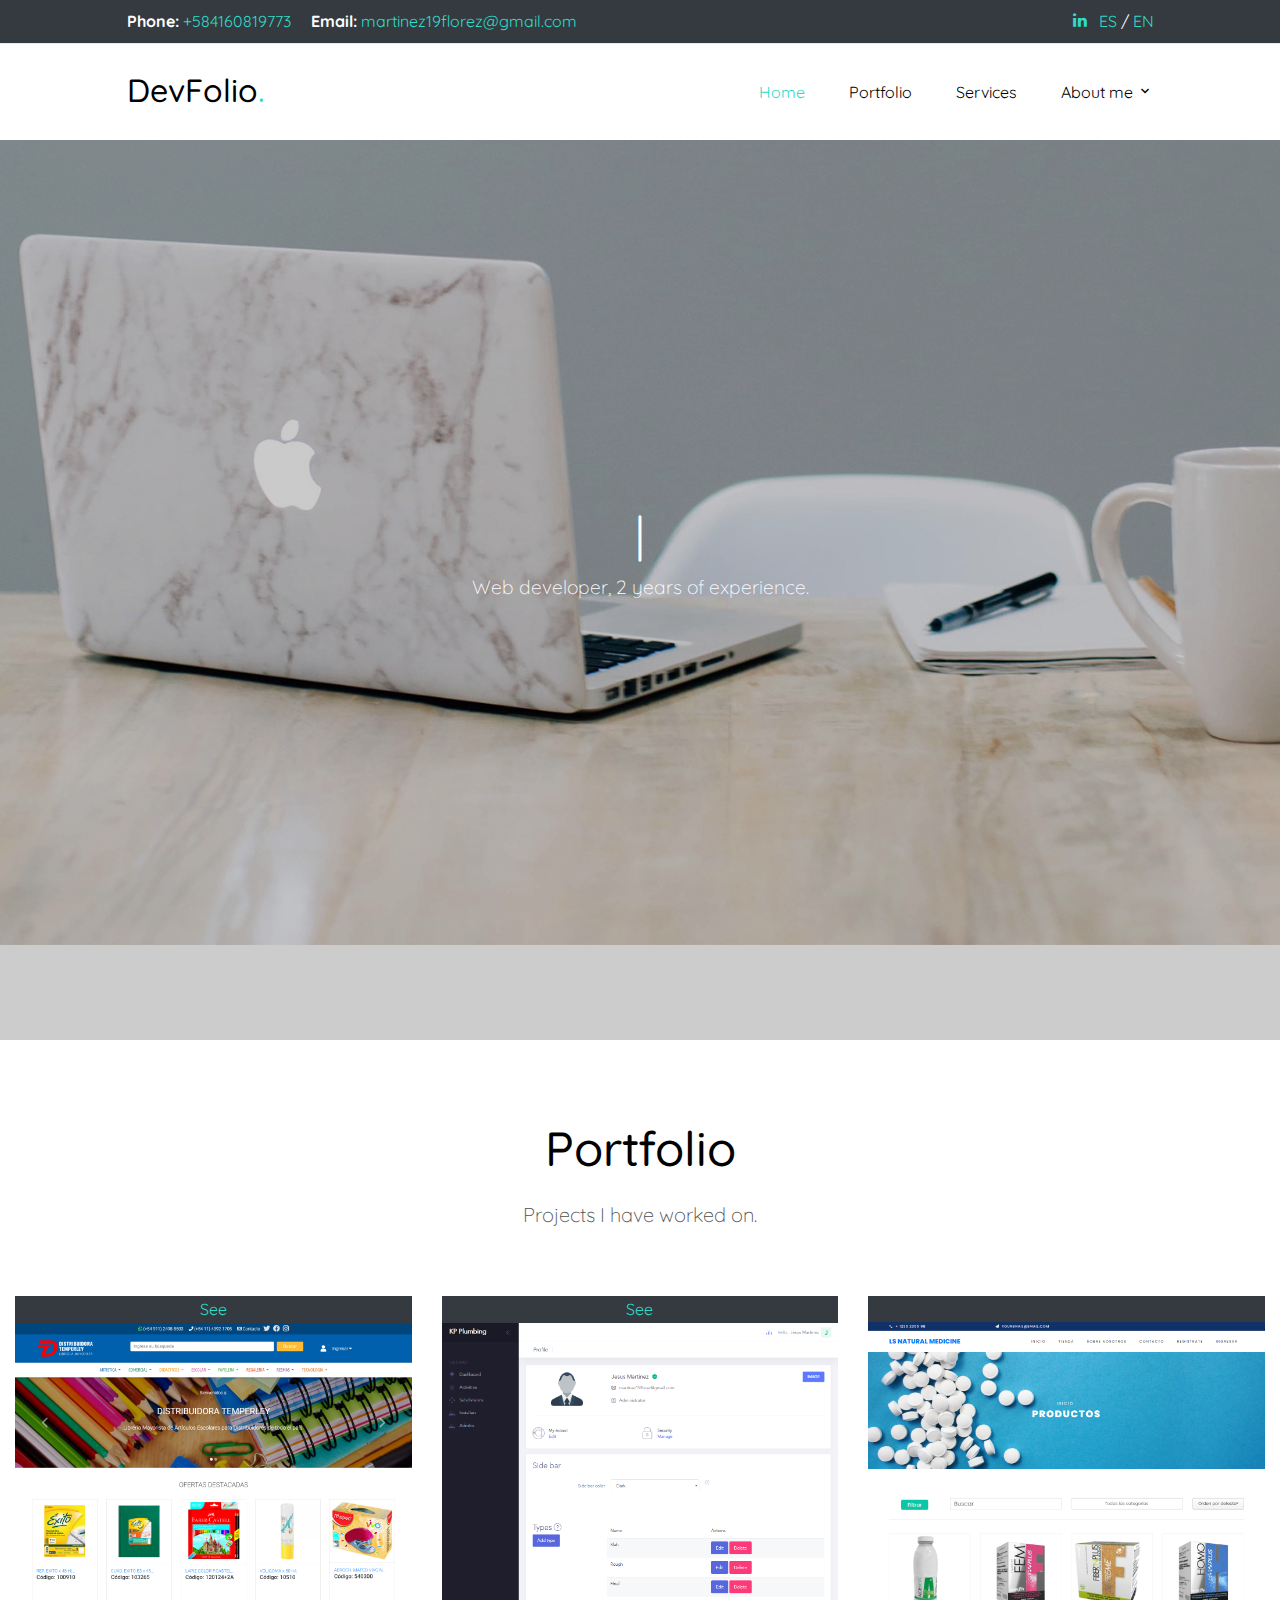
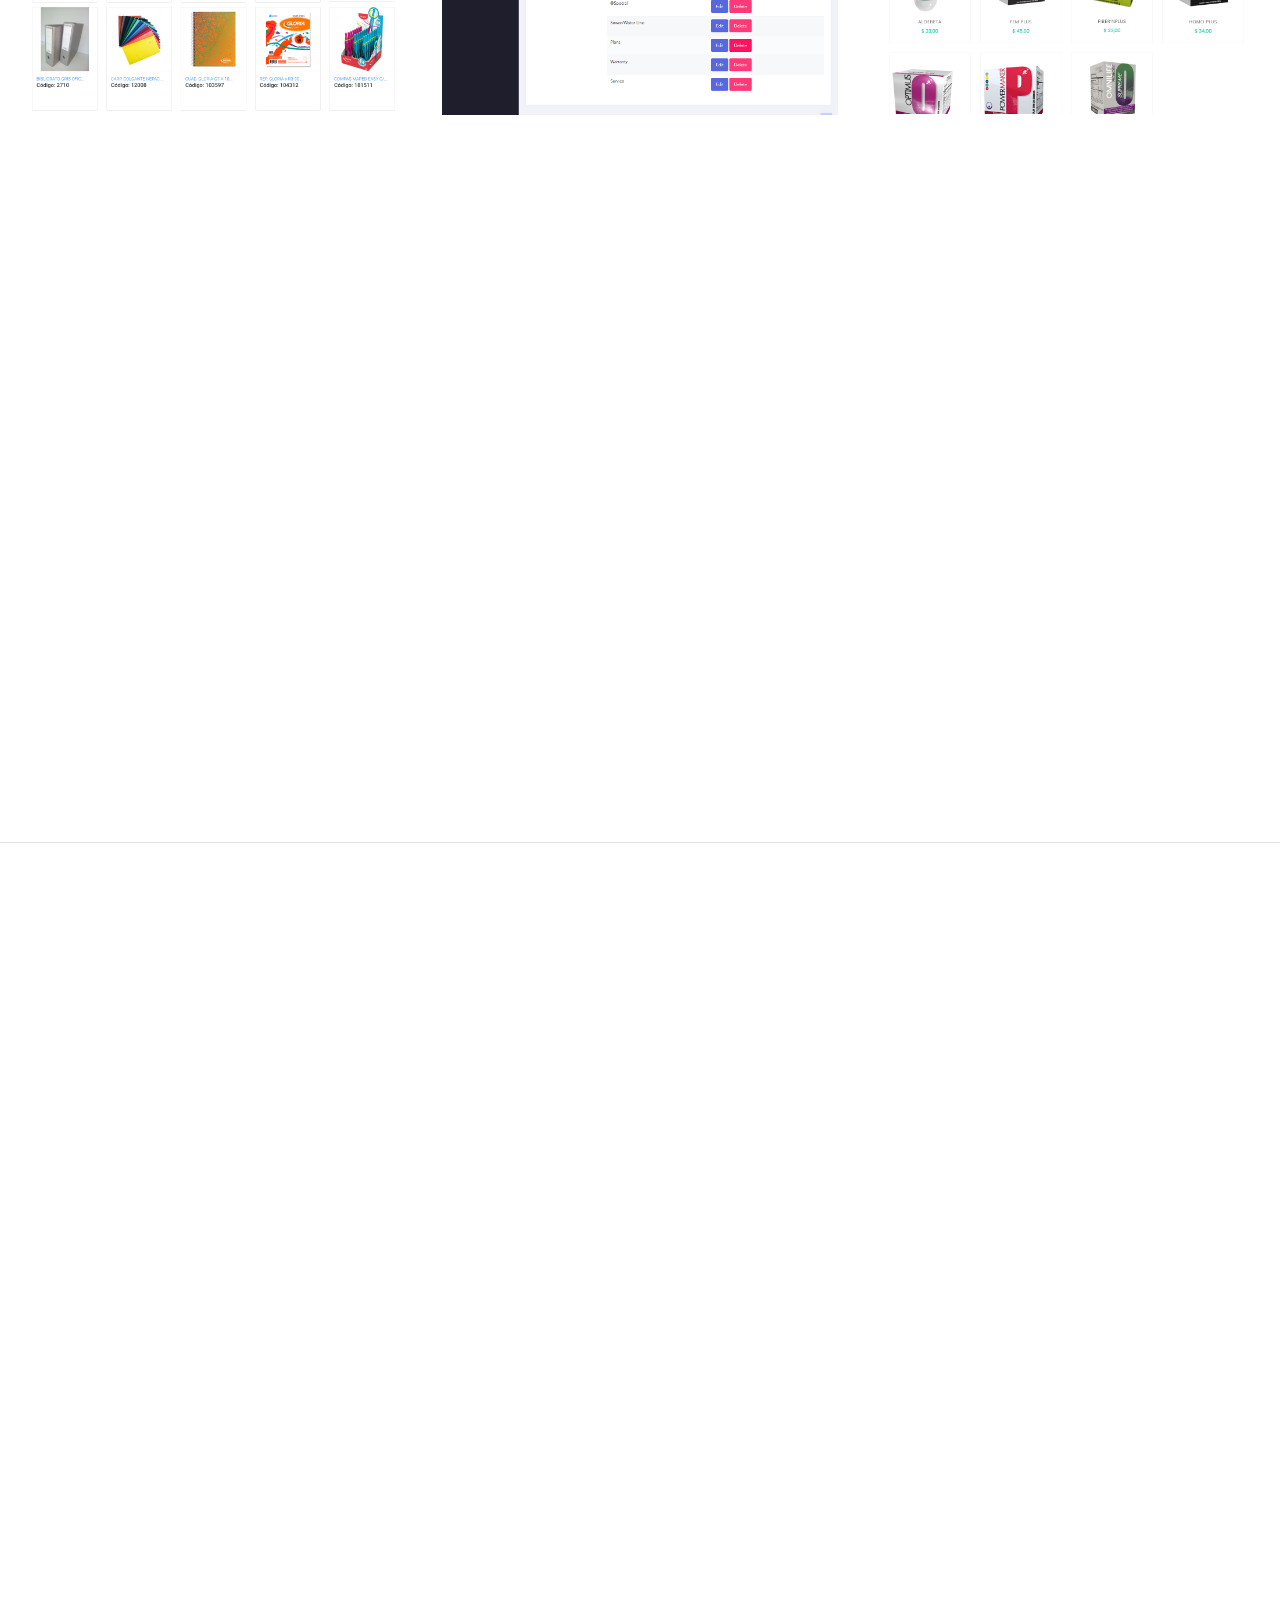
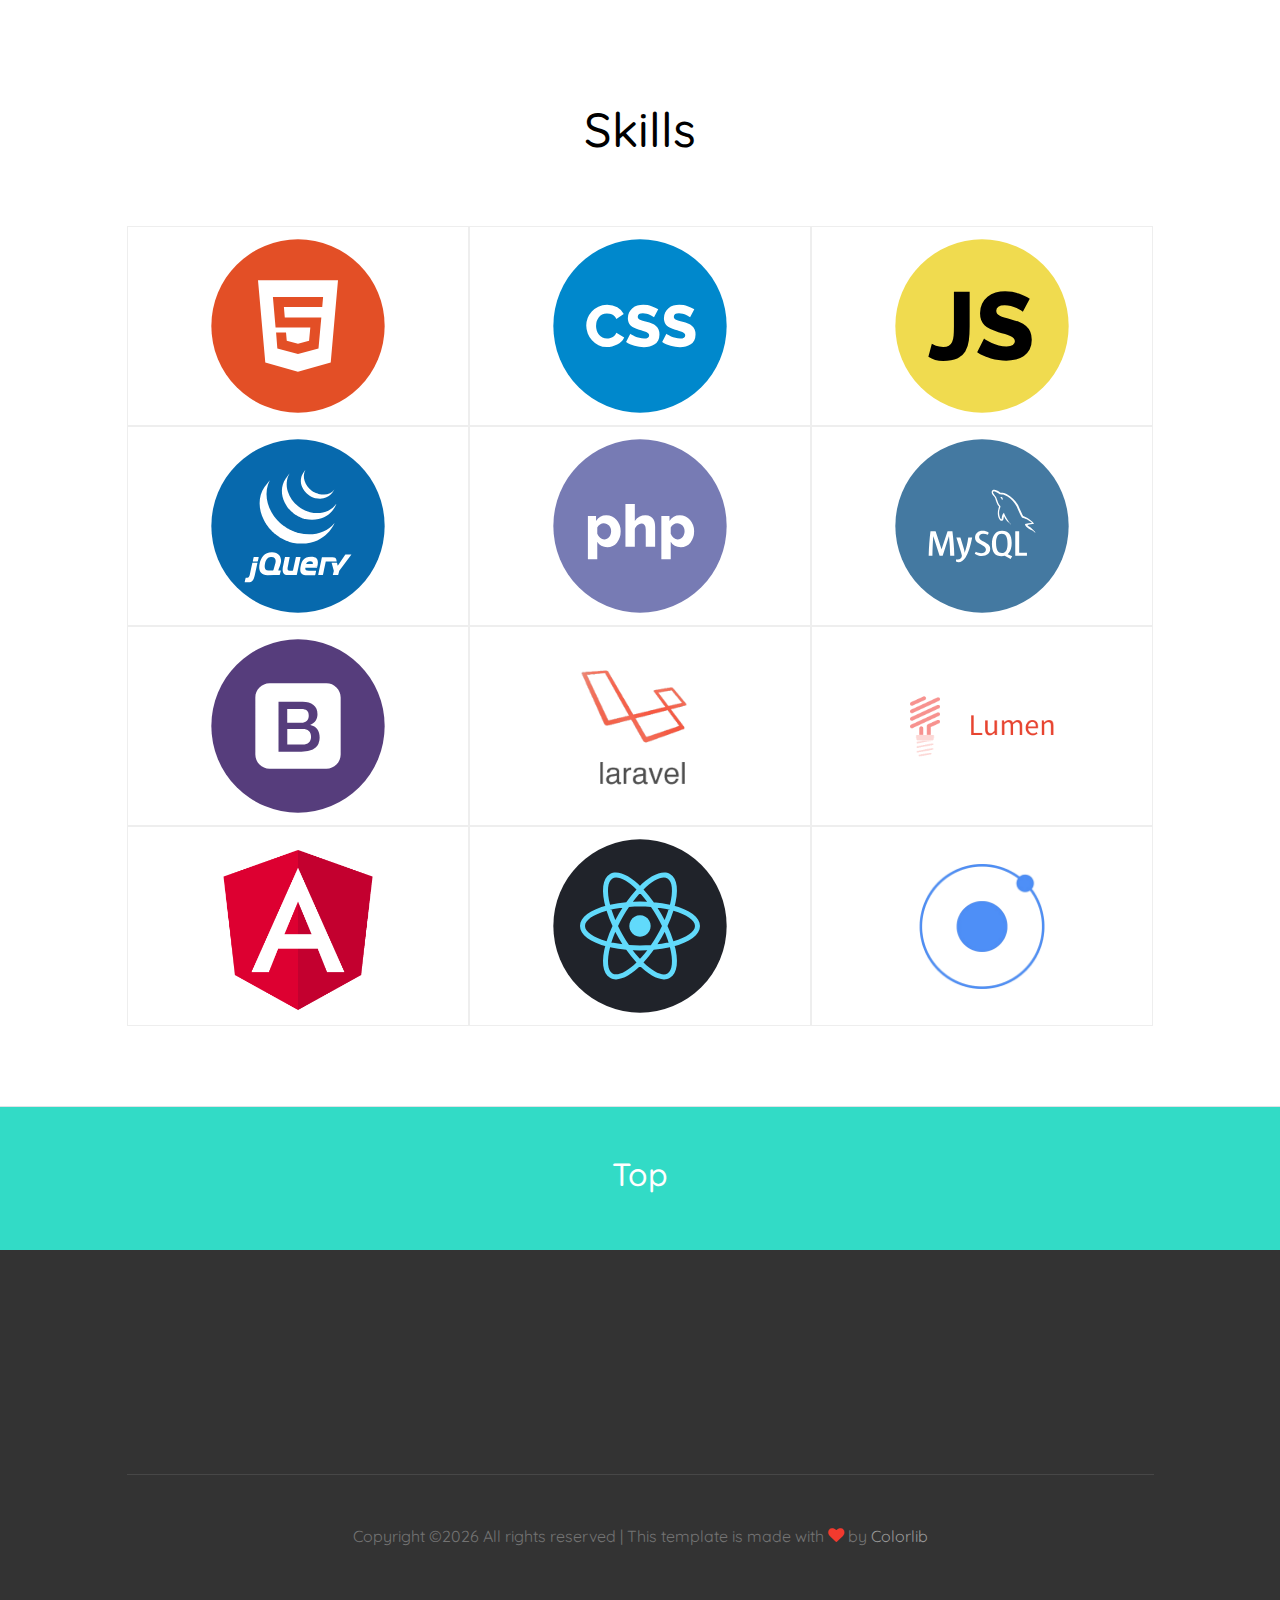
<file: en/index.html>
<!DOCTYPE html>
<html lang="es">
<head>
	<title>Jesus David Martinez</title>
	<meta charset="utf-8">
	<meta name="viewport" content="width=device-width, initial-scale=1, shrink-to-fit=no">
	
	<link href="https://fonts.googleapis.com/css?family=Quicksand:300,400,500,700,900" rel="stylesheet">
	<link rel="stylesheet" href="../fonts/icomoon/style.css">
	
	<link rel="stylesheet" href="../css/bootstrap.min.css">
	<link rel="stylesheet" href="../css/jquery-ui.css">
	<link rel="stylesheet" href="../css/owl.carousel.min.css">
	<link rel="stylesheet" href="../css/owl.theme.default.min.css">
	<link rel="stylesheet" href="../css/owl.theme.default.min.css">
	
	<link rel="stylesheet" href="../css/jquery.fancybox.min.css">
	
	<link rel="stylesheet" href="../css/bootstrap-datepicker.css">
	
	<link rel="stylesheet" href="../fonts/flaticon/font/flaticon.css">
	
	<link rel="stylesheet" href="../css/aos.css">
	
	<link rel="stylesheet" href="../css/style.css">
	<link rel="stylesheet" href="../css/custom.css">
	
</head>
<body data-spy="scroll" data-target=".site-navbar-target" data-offset="300">
	
	<div class="site-wrap">
		
		<div class="site-mobile-menu site-navbar-target">
			<div class="site-mobile-menu-header">
				<div class="site-mobile-menu-close mt-3">
					<span class="icon-close2 js-menu-toggle"></span>
				</div>
			</div>
			<div class="site-mobile-menu-body"></div>
		</div>
		
		<div class="border-bottom top-bar py-2 bg-dark" id="home-section">
			<div class="container">
				<div class="row">
					<div class="col-md-6">
						<p class="mb-0">
							<span class="mr-3"><strong class="text-white">Phone:</strong> 
								<a href="tel://#">+584160819773</a>
							</span>
							<span><strong class="text-white">Email:</strong> <a href="#">martinez19florez@gmail.com</a></span>
						</p>
					</div>
					<div class="col-md-6">
						<ul class="social-media">
							<!-- <li><a href="#" class="p-2"><span class="icon-facebook"></span></a></li>
							<li><a href="#" class="p-2"><span class="icon-twitter"></span></a></li>
							<li><a href="#" class="p-2"><span class="icon-instagram"></span></a></li> -->
							<li><a href="#" class="p-2"><span class="icon-linkedin"></span></a></li>
							<li class="lengs">
								<a href="#" class="language_Es">ES</a> /
								<a href="#" class="language_En">EN</a>
							</li>
						</ul>
					</div>
				</div>
			</div> 
		</div>
		
		<header class="site-navbar py-4 bg-white js-sticky-header site-navbar-target" role="banner">
			
			<div class="container">
				<div class="row align-items-center">
					
					<div class="col-11 col-xl-2">
						<h1 class="mb-0 site-logo"><a href="index.html" class="text-black h2 mb-0">DevFolio<span class="text-primary">.</span> </a></h1>
					</div>
					<div class="col-12 col-md-10 d-none d-xl-block">
						<nav class="site-navigation position-relative text-right" role="navigation">
							
							<ul class="site-menu main-menu js-clone-nav mr-auto d-none d-lg-block">
								<li><a href="#home-section" class="nav-link">Home</a></li>
								<li><a href="#work-section" class="nav-link">Portfolio</a></li>
								<li>
									<a href="#services-section" class="nav-link">Services</a>
								</li>
								<li class="has-children">
									<a href="#about-section" class="nav-link">About me</a>
									<ul class="dropdown">
										<li><a href="#about-section">Information</a></li>
										<li><a href="#skils-section">Skills</a></li>
									</ul>
								</li>
							</ul>
						</nav>
					</div>
					
					
					<div class="d-inline-block d-xl-none ml-md-0 mr-auto py-3" style="position: relative; top: 3px;"><a href="#" class="site-menu-toggle js-menu-toggle text-black"><span class="icon-menu h3"></span></a></div>
					
				</div>
			</div>
			
		</header>
		
		
		
		<div class="site-blocks-cover overlay" style="background-image: url(../images/hero_1.jpg);" data-aos="fade" data-stellar-background-ratio="0.5">
			<div class="container">
				<div class="row align-items-center justify-content-center text-center">
					
					<div class="col-md-12" data-aos="fade-up" data-aos-delay="400">
						
						<div class="row justify-content-center mb-4">
							<div class="col-md-8 text-center">
								<h1><span class="typed-words"></span></h1>
								<p class="lead mb-5">Web developer, 2 years of experience.</p>
								
								<!-- <div>
									<a href="#" class="btn btn-primary btn-md">
										Lista <span class="icon icon-arrow-down"></span></a>
									</a>
								</div> -->
							</div>
						</div>
						
					</div>
				</div>
			</div>
		</div>  
		
		
		
		
		<section class="site-section" id="work-section">
			<div class="container">
				<div class="row mb-5 justify-content-center">
					<div class="col-md-8 text-center">
						<h2 class="text-black h1 site-section-heading text-center">Portfolio</h2>
						<p class="lead">Projects I have worked on.</p>
					</div>
				</div>
			</div>
			<div class="container-fluid">
				<div class="row">
					<div class="col-md-6 col-lg-4 ">
						<div class="top_folder">
							<a href="http://dtlibreria.webdesigncenter.com.ar/newsite/" target="_blank">See</a>
						</div>							
						<a href="../images/dtlibreria.png" class="media-1 folder" data-fancybox="gallery">
							<img src="../images/dtlibreria.png" alt="Image" class="img-fluid">
							<div class="media-1-content">
								<h2>DISTRIBUIDORA TEMPERLEY</h2>
								<span class="category">
									Web site
								</span>
							
							</div>
						</a>
					</div>
					<div class="col-md-6 col-lg-4 ">
						<div class="top_folder">
							<a href="https://kp-plumbing.com/" target="_blank">See</a>
						</div>	
						<a href="../images/kp-plumbing3.png" class="media-1 folder" data-fancybox="gallery">
							<img src="../images/kp-plumbing3.png" alt="Image" class="img-fluid">
							<div class="media-1-content">
								<h2>KP Plumbing</h2>
								<span class="category">Activity management system</span>
							</div>
						</a>
					</div>
					<div class="col-md-6 col-lg-4 ">
						<div class="top_folder"></div>	
						<a href="../images/medicine-shop2.png" class="media-1 folder" data-fancybox="gallery">
							<img src="../images/medicine-shop2.png" alt="Image" class="img-fluid">
							<div class="media-1-content">
								<h2>LS NATURAL MEDICINE</h2>
								<span class="category">Ecommerce</span>
							</div>
						</a>
					</div>
					
					<!-- <div class="col-md-6 col-lg-4 ">
						<a href="../images/img_4.jpg" class="media-1 folder" data-fancybox="gallery">
							<img src="../images/img_4.jpg" alt="Image" class="img-fluid">
							<div class="media-1-content">
								<h2>Design Material</h2>
								<span class="category">Web Application</span>
							</div>
						</a>
					</div>
					<div class="col-md-6 col-lg-4 ">
						<a href="../images/img_5.jpg" class="media-1 folder" data-fancybox="gallery">
							<img src="../images/img_5.jpg" alt="Image" class="img-fluid">
							<div class="media-1-content">
								<h2>Handy Food</h2>
								<span class="category">Branding</span>
							</div>
						</a>
					</div>
					<div class="col-md-6 col-lg-4 ">
						<a href="../images/img_6.jpg" class="media-1 folder" data-fancybox="gallery">
							<img src="../images/img_6.jpg" alt="Image" class="img-fluid">
							<div class="media-1-content">
								<h2>Cat With Cup</h2>
								<span class="category">Website</span>
							</div>
						</a>
					</div> -->
					
					
				</div>
			</div>
		</section>
				
		
		<section class="site-section border-bottom" id="services-section">
			<div class="container">
				<div class="row justify-content-center mb-5">
					<div class="col-md-8 text-center" data-aos="fade-up">
						<h2 class="text-black h1 site-section-heading text-center">Service</h2>
					</div>
				</div>
				<div class="row align-items-stretch">
					<div class="col-md-6 col-lg-4 mb-4 mb-lg-4" data-aos="fade-up">
						<div class="unit-4 d-flex">
							<div class="unit-4-icon mr-4"><span class="text-primary icon-laptop2"></span></div>
							<div>
								<h3>Web development</h3>
								<p>Responsive web pages using HTML5, Javascript, AJAX, CSS, Bootstrap, Jquery and PHP.</p>
							</div>
						</div>
					</div>
					<div class="col-md-6 col-lg-4 mb-4 mb-lg-4" data-aos="fade-up" data-aos-delay="100">
						<div class="unit-4 d-flex">
							<div class="unit-4-icon mr-4"><span class="text-primary icon-shopping_cart"></span></div>
							<div>
								<h3>eCommerce</h3>
								<p>Personalized online stores, purchase and sale of products or services.</p>
							</div>
						</div>
					</div>
					<div class="col-md-6 col-lg-4 mb-4 mb-lg-4" data-aos="fade-up" data-aos-delay="200">
						<div class="unit-4 d-flex">
							<div class="unit-4-icon mr-4"><span class="text-primary icon-question_answer"></span></div>
							<div>
								<h3>Web applications</h3>
								<p>Administrators, custom systems.</p>
							</div>
						</div>
					</div>
					
					
					<div class="col-md-6 col-lg-4 mb-4 mb-lg-4" data-aos="fade-up" data-aos-delay="300">
						<div class="unit-4 d-flex">
							<div class="unit-4-icon mr-4"><span class="text-primary icon-donut_large"></span></div>
							<div>
								<h3>Single Page Application (SPA)</h3>
								<p>Single page applications in Angular and React connected to REST API.</p>
							</div>
						</div>
					</div>
					<div class="col-md-6 col-lg-4 mb-4 mb-lg-4" data-aos="fade-up" data-aos-delay="400">
						<div class="unit-4 d-flex">
							<div class="unit-4-icon mr-4"><span class="text-primary icon-extension"></span></div>
							<div>
								<h3>API development</h3>
								<p>Creation of REST APIs using Lumen.</p>
							</div>
						</div>
					</div>
					<div class="col-md-6 col-lg-4 mb-4 mb-lg-4" data-aos="fade-up" data-aos-delay="500">
						<div class="unit-4 d-flex">
							<div class="unit-4-icon mr-4"><span class="text-primary icon-phonelink"></span></div>
							<div>
								<h3>Mobile apps</h3>
								<p>Hybrid app development using <a href="https://ionicframework.com/">Ionic</a> And <a href="https://angular.io/">Angular</a>.</p>
							</div>
						</div>
					</div>
					
				</div>
			</div>
		</section>
		
		<div class="site-section" id="about-section">
			<div class="container">
				<div class="row mb-5">
					
					<div class="col-md-5 ml-auto mb-5 order-md-2" data-aos="fade">
						<img src="../images/about_1.jpg" alt="Image" class="img-fluid rounded">
					</div>
					<div class="col-md-6 order-md-1" data-aos="fade">
						
						<div class="row">
							
							
							<div class="col-12 mb-4">
								<div class="sidebar-box">
									<img src="../images/profile.jpg" alt="Image" class="img-fluid mb-4 w-50 rounded-circle" style="height: 180px;width: 180px !important;">
									<h3 class="text-black">About me</h3>
									
									<div class="about-info">
										<p>
											<span class="title-s">
												Name: 
											</span> 
											<span>Jesús David Martínez Florez</span>
										</p>
										<p>
											<span class="title-s">
												Profile: 
											</span> 
											<span>Web developer</span>
										</p>
										<p>
											<span class="title-s">
												Email: 
											</span> 
											<span>martinez19florez@gmail.com</span>
										</p>
										<p>
											<span class="title-s">
												Phone: 
											</span> 
											<span>+58 4160819773</span>
										</p>
									</div><br>
								
									<p>
										<a href="../files/CV_JESUS_MARTINEZ.pdf" class="btn btn-primary btn-md text-white">
											Download CV
										</a>
									</p>
								</div>
							</div>
						</div>
					</div>
					
				</div>
			</div>
		</div>
		
		
		<div class="site-section border-bottom" id="skils-section">
			<div class="container">
				<div class="row justify-content-center mb-5">
					<div class="col-md-7 text-center">
						<h2 class="text-black h1 site-section-heading">Skills</h2>
					</div>
				</div>
				
				<div>
					
					<div class="flex_">
						<div class="flex_item">
							<div class="single-brand-item">
								<?xml version="1.0" encoding="UTF-8" standalone="no"?><!-- Generator: Gravit.io --><svg xmlns="http://www.w3.org/2000/svg" xmlns:xlink="http://www.w3.org/1999/xlink" style="isolation:isolate" viewBox="0 0 150 150" width="150pt" height="150pt"><circle vector-effect="non-scaling-stroke" cx="75" cy="75" r="65" fill="rgb(227,79,38)"/><path d=" M 45 40.714 L 105 40.714 L 99.543 102.323 L 74.934 109.286 L 50.466 102.32 L 45 40.714 Z  M 65.089 68.571 L 64.426 60.806 L 93.166 60.814 L 93.823 53.323 L 56.177 53.314 L 58.171 76.2 L 84.246 76.2 L 83.314 85.989 L 75 88.286 L 66.557 85.971 L 66.02 79.943 L 58.566 79.943 L 59.509 91.86 L 75 96.003 L 90.369 91.88 L 92.494 68.574 L 65.089 68.574 L 65.089 68.571 Z " fill="rgb(255,255,255)"/></svg>
							</div>
						</div>
						<div class="flex_item">
							<div class="single-brand-item">
								<?xml version="1.0" encoding="UTF-8" standalone="no"?><!-- Generator: Gravit.io --><svg xmlns="http://www.w3.org/2000/svg" xmlns:xlink="http://www.w3.org/1999/xlink" style="isolation:isolate" viewBox="0 0 150 150" width="150pt" height="150pt"><circle vector-effect="non-scaling-stroke" cx="75" cy="75" r="65" fill="rgb(0,136,204)"/><path d=" M 34.688 74.648 L 34.688 74.648 L 34.688 74.648 Q 34.688 71.832 35.744 69.038 L 35.744 69.038 L 35.744 69.038 Q 36.8 66.244 38.824 64.044 L 38.824 64.044 L 38.824 64.044 Q 40.848 61.844 43.752 60.48 L 43.752 60.48 L 43.752 60.48 Q 46.656 59.116 50.352 59.116 L 50.352 59.116 L 50.352 59.116 Q 54.752 59.116 57.986 61.008 L 57.986 61.008 L 57.986 61.008 Q 61.22 62.9 62.804 65.936 L 62.804 65.936 L 57.26 69.808 L 57.26 69.808 Q 56.732 68.576 55.918 67.762 L 55.918 67.762 L 55.918 67.762 Q 55.104 66.948 54.136 66.442 L 54.136 66.442 L 54.136 66.442 Q 53.168 65.936 52.156 65.738 L 52.156 65.738 L 52.156 65.738 Q 51.144 65.54 50.176 65.54 L 50.176 65.54 L 50.176 65.54 Q 48.108 65.54 46.568 66.376 L 46.568 66.376 L 46.568 66.376 Q 45.028 67.212 44.016 68.532 L 44.016 68.532 L 44.016 68.532 Q 43.004 69.852 42.52 71.524 L 42.52 71.524 L 42.52 71.524 Q 42.036 73.196 42.036 74.912 L 42.036 74.912 L 42.036 74.912 Q 42.036 76.76 42.608 78.476 L 42.608 78.476 L 42.608 78.476 Q 43.18 80.192 44.258 81.512 L 44.258 81.512 L 44.258 81.512 Q 45.336 82.832 46.854 83.602 L 46.854 83.602 L 46.854 83.602 Q 48.372 84.372 50.264 84.372 L 50.264 84.372 L 50.264 84.372 Q 51.232 84.372 52.266 84.13 L 52.266 84.13 L 52.266 84.13 Q 53.3 83.888 54.246 83.382 L 54.246 83.382 L 54.246 83.382 Q 55.192 82.876 55.984 82.062 L 55.984 82.062 L 55.984 82.062 Q 56.776 81.248 57.26 80.06 L 57.26 80.06 L 63.156 83.536 L 63.156 83.536 Q 62.452 85.252 61.066 86.616 L 61.066 86.616 L 61.066 86.616 Q 59.68 87.98 57.876 88.904 L 57.876 88.904 L 57.876 88.904 Q 56.072 89.828 54.048 90.312 L 54.048 90.312 L 54.048 90.312 Q 52.024 90.796 50.088 90.796 L 50.088 90.796 L 50.088 90.796 Q 46.7 90.796 43.862 89.41 L 43.862 89.41 L 43.862 89.41 Q 41.024 88.024 38.978 85.736 L 38.978 85.736 L 38.978 85.736 Q 36.932 83.448 35.81 80.544 L 35.81 80.544 L 35.81 80.544 Q 34.688 77.64 34.688 74.648 Z  M 88.676 62.46 L 85.508 68.444 L 85.508 68.444 Q 85.376 68.268 84.584 67.784 L 84.584 67.784 L 84.584 67.784 Q 83.792 67.3 82.604 66.772 L 82.604 66.772 L 82.604 66.772 Q 81.416 66.244 80.008 65.848 L 80.008 65.848 L 80.008 65.848 Q 78.6 65.452 77.192 65.452 L 77.192 65.452 L 77.192 65.452 Q 73.32 65.452 73.32 68.048 L 73.32 68.048 L 73.32 68.048 Q 73.32 68.84 73.738 69.368 L 73.738 69.368 L 73.738 69.368 Q 74.156 69.896 74.97 70.314 L 74.97 70.314 L 74.97 70.314 Q 75.784 70.732 77.016 71.084 L 77.016 71.084 L 77.016 71.084 Q 78.248 71.436 79.876 71.876 L 79.876 71.876 L 79.876 71.876 Q 82.12 72.492 83.924 73.218 L 83.924 73.218 L 83.924 73.218 Q 85.728 73.944 86.982 75.022 L 86.982 75.022 L 86.982 75.022 Q 88.236 76.1 88.918 77.64 L 88.918 77.64 L 88.918 77.64 Q 89.6 79.18 89.6 81.336 L 89.6 81.336 L 89.6 81.336 Q 89.6 83.976 88.61 85.802 L 88.61 85.802 L 88.61 85.802 Q 87.62 87.628 85.992 88.75 L 85.992 88.75 L 85.992 88.75 Q 84.364 89.872 82.252 90.378 L 82.252 90.378 L 82.252 90.378 Q 80.14 90.884 77.896 90.884 L 77.896 90.884 L 77.896 90.884 Q 76.18 90.884 74.376 90.62 L 74.376 90.62 L 74.376 90.62 Q 72.572 90.356 70.856 89.85 L 70.856 89.85 L 70.856 89.85 Q 69.14 89.344 67.534 88.64 L 67.534 88.64 L 67.534 88.64 Q 65.928 87.936 64.564 87.012 L 64.564 87.012 L 67.732 80.72 L 67.732 80.72 Q 67.908 80.94 68.876 81.556 L 68.876 81.556 L 68.876 81.556 Q 69.844 82.172 71.274 82.788 L 71.274 82.788 L 71.274 82.788 Q 72.704 83.404 74.464 83.888 L 74.464 83.888 L 74.464 83.888 Q 76.224 84.372 78.028 84.372 L 78.028 84.372 L 78.028 84.372 Q 81.856 84.372 81.856 82.04 L 81.856 82.04 L 81.856 82.04 Q 81.856 81.16 81.284 80.588 L 81.284 80.588 L 81.284 80.588 Q 80.712 80.016 79.7 79.554 L 79.7 79.554 L 79.7 79.554 Q 78.688 79.092 77.302 78.696 L 77.302 78.696 L 77.302 78.696 Q 75.916 78.3 74.288 77.816 L 74.288 77.816 L 74.288 77.816 Q 72.132 77.156 70.548 76.386 L 70.548 76.386 L 70.548 76.386 Q 68.964 75.616 67.93 74.604 L 67.93 74.604 L 67.93 74.604 Q 66.896 73.592 66.39 72.272 L 66.39 72.272 L 66.39 72.272 Q 65.884 70.952 65.884 69.192 L 65.884 69.192 L 65.884 69.192 Q 65.884 66.728 66.808 64.836 L 66.808 64.836 L 66.808 64.836 Q 67.732 62.944 69.316 61.646 L 69.316 61.646 L 69.316 61.646 Q 70.9 60.348 72.99 59.688 L 72.99 59.688 L 72.99 59.688 Q 75.08 59.028 77.412 59.028 L 77.412 59.028 L 77.412 59.028 Q 79.04 59.028 80.624 59.336 L 80.624 59.336 L 80.624 59.336 Q 82.208 59.644 83.66 60.128 L 83.66 60.128 L 83.66 60.128 Q 85.112 60.612 86.366 61.228 L 86.366 61.228 L 86.366 61.228 Q 87.62 61.844 88.676 62.46 L 88.676 62.46 L 88.676 62.46 Z  M 115.736 62.46 L 112.568 68.444 L 112.568 68.444 Q 112.436 68.268 111.644 67.784 L 111.644 67.784 L 111.644 67.784 Q 110.852 67.3 109.664 66.772 L 109.664 66.772 L 109.664 66.772 Q 108.476 66.244 107.068 65.848 L 107.068 65.848 L 107.068 65.848 Q 105.66 65.452 104.252 65.452 L 104.252 65.452 L 104.252 65.452 Q 100.38 65.452 100.38 68.048 L 100.38 68.048 L 100.38 68.048 Q 100.38 68.84 100.798 69.368 L 100.798 69.368 L 100.798 69.368 Q 101.216 69.896 102.03 70.314 L 102.03 70.314 L 102.03 70.314 Q 102.844 70.732 104.076 71.084 L 104.076 71.084 L 104.076 71.084 Q 105.308 71.436 106.936 71.876 L 106.936 71.876 L 106.936 71.876 Q 109.18 72.492 110.984 73.218 L 110.984 73.218 L 110.984 73.218 Q 112.788 73.944 114.042 75.022 L 114.042 75.022 L 114.042 75.022 Q 115.296 76.1 115.978 77.64 L 115.978 77.64 L 115.978 77.64 Q 116.66 79.18 116.66 81.336 L 116.66 81.336 L 116.66 81.336 Q 116.66 83.976 115.67 85.802 L 115.67 85.802 L 115.67 85.802 Q 114.68 87.628 113.052 88.75 L 113.052 88.75 L 113.052 88.75 Q 111.424 89.872 109.312 90.378 L 109.312 90.378 L 109.312 90.378 Q 107.2 90.884 104.956 90.884 L 104.956 90.884 L 104.956 90.884 Q 103.24 90.884 101.436 90.62 L 101.436 90.62 L 101.436 90.62 Q 99.632 90.356 97.916 89.85 L 97.916 89.85 L 97.916 89.85 Q 96.2 89.344 94.594 88.64 L 94.594 88.64 L 94.594 88.64 Q 92.988 87.936 91.624 87.012 L 91.624 87.012 L 94.792 80.72 L 94.792 80.72 Q 94.968 80.94 95.936 81.556 L 95.936 81.556 L 95.936 81.556 Q 96.904 82.172 98.334 82.788 L 98.334 82.788 L 98.334 82.788 Q 99.764 83.404 101.524 83.888 L 101.524 83.888 L 101.524 83.888 Q 103.284 84.372 105.088 84.372 L 105.088 84.372 L 105.088 84.372 Q 108.916 84.372 108.916 82.04 L 108.916 82.04 L 108.916 82.04 Q 108.916 81.16 108.344 80.588 L 108.344 80.588 L 108.344 80.588 Q 107.772 80.016 106.76 79.554 L 106.76 79.554 L 106.76 79.554 Q 105.748 79.092 104.362 78.696 L 104.362 78.696 L 104.362 78.696 Q 102.976 78.3 101.348 77.816 L 101.348 77.816 L 101.348 77.816 Q 99.192 77.156 97.608 76.386 L 97.608 76.386 L 97.608 76.386 Q 96.024 75.616 94.99 74.604 L 94.99 74.604 L 94.99 74.604 Q 93.956 73.592 93.45 72.272 L 93.45 72.272 L 93.45 72.272 Q 92.944 70.952 92.944 69.192 L 92.944 69.192 L 92.944 69.192 Q 92.944 66.728 93.868 64.836 L 93.868 64.836 L 93.868 64.836 Q 94.792 62.944 96.376 61.646 L 96.376 61.646 L 96.376 61.646 Q 97.96 60.348 100.05 59.688 L 100.05 59.688 L 100.05 59.688 Q 102.14 59.028 104.472 59.028 L 104.472 59.028 L 104.472 59.028 Q 106.1 59.028 107.684 59.336 L 107.684 59.336 L 107.684 59.336 Q 109.268 59.644 110.72 60.128 L 110.72 60.128 L 110.72 60.128 Q 112.172 60.612 113.426 61.228 L 113.426 61.228 L 113.426 61.228 Q 114.68 61.844 115.736 62.46 L 115.736 62.46 L 115.736 62.46 Z " fill="rgb(255,255,255)"/></svg>
							</div>
						</div>
						<div class="flex_item">
							<div class="">
																
								<?xml version="1.0" encoding="UTF-8" standalone="no"?><!-- Generator: Gravit.io --><svg xmlns="http://www.w3.org/2000/svg" xmlns:xlink="http://www.w3.org/1999/xlink" style="isolation:isolate" viewBox="0 0 150 150" width="150pt" height="150pt"><circle vector-effect="non-scaling-stroke" cx="75" cy="75" r="65" fill="rgb(240,219,79)"/><path d=" M 34.788 98.04 L 37.38 88.392 L 37.38 88.392 Q 38.1 88.968 40.44 89.832 L 40.44 89.832 L 40.44 89.832 Q 42.78 90.696 45.876 90.696 L 45.876 90.696 L 45.876 90.696 Q 48.54 90.696 50.124 89.796 L 50.124 89.796 L 50.124 89.796 Q 51.708 88.896 52.572 87.024 L 52.572 87.024 L 52.572 87.024 Q 53.436 85.152 53.688 82.236 L 53.688 82.236 L 53.688 82.236 Q 53.94 79.32 53.94 75.288 L 53.94 75.288 L 53.94 49.296 L 65.748 49.296 L 65.748 75.288 L 65.748 75.288 Q 65.748 81.12 65.136 85.908 L 65.136 85.908 L 65.136 85.908 Q 64.524 90.696 62.472 94.08 L 62.472 94.08 L 62.472 94.08 Q 60.42 97.464 56.46 99.336 L 56.46 99.336 L 56.46 99.336 Q 52.5 101.208 45.876 101.208 L 45.876 101.208 L 45.876 101.208 Q 39.396 101.208 34.788 98.04 L 34.788 98.04 L 34.788 98.04 Z  M 110.82 54.48 L 105.636 64.272 L 105.636 64.272 Q 105.42 63.984 104.124 63.192 L 104.124 63.192 L 104.124 63.192 Q 102.828 62.4 100.884 61.536 L 100.884 61.536 L 100.884 61.536 Q 98.94 60.672 96.636 60.024 L 96.636 60.024 L 96.636 60.024 Q 94.332 59.376 92.028 59.376 L 92.028 59.376 L 92.028 59.376 Q 85.692 59.376 85.692 63.624 L 85.692 63.624 L 85.692 63.624 Q 85.692 64.92 86.376 65.784 L 86.376 65.784 L 86.376 65.784 Q 87.06 66.648 88.392 67.332 L 88.392 67.332 L 88.392 67.332 Q 89.724 68.016 91.74 68.592 L 91.74 68.592 L 91.74 68.592 Q 93.756 69.168 96.42 69.888 L 96.42 69.888 L 96.42 69.888 Q 100.092 70.896 103.044 72.084 L 103.044 72.084 L 103.044 72.084 Q 105.996 73.272 108.048 75.036 L 108.048 75.036 L 108.048 75.036 Q 110.1 76.8 111.216 79.32 L 111.216 79.32 L 111.216 79.32 Q 112.332 81.84 112.332 85.368 L 112.332 85.368 L 112.332 85.368 Q 112.332 89.688 110.712 92.676 L 110.712 92.676 L 110.712 92.676 Q 109.092 95.664 106.428 97.5 L 106.428 97.5 L 106.428 97.5 Q 103.764 99.336 100.308 100.164 L 100.308 100.164 L 100.308 100.164 Q 96.852 100.992 93.18 100.992 L 93.18 100.992 L 93.18 100.992 Q 90.372 100.992 87.42 100.56 L 87.42 100.56 L 87.42 100.56 Q 84.468 100.128 81.66 99.3 L 81.66 99.3 L 81.66 99.3 Q 78.852 98.472 76.224 97.32 L 76.224 97.32 L 76.224 97.32 Q 73.596 96.168 71.364 94.656 L 71.364 94.656 L 76.548 84.36 L 76.548 84.36 Q 76.836 84.72 78.42 85.728 L 78.42 85.728 L 78.42 85.728 Q 80.004 86.736 82.344 87.744 L 82.344 87.744 L 82.344 87.744 Q 84.684 88.752 87.564 89.544 L 87.564 89.544 L 87.564 89.544 Q 90.444 90.336 93.396 90.336 L 93.396 90.336 L 93.396 90.336 Q 99.66 90.336 99.66 86.52 L 99.66 86.52 L 99.66 86.52 Q 99.66 85.08 98.724 84.144 L 98.724 84.144 L 98.724 84.144 Q 97.788 83.208 96.132 82.452 L 96.132 82.452 L 96.132 82.452 Q 94.476 81.696 92.208 81.048 L 92.208 81.048 L 92.208 81.048 Q 89.94 80.4 87.276 79.608 L 87.276 79.608 L 87.276 79.608 Q 83.748 78.528 81.156 77.268 L 81.156 77.268 L 81.156 77.268 Q 78.564 76.008 76.872 74.352 L 76.872 74.352 L 76.872 74.352 Q 75.18 72.696 74.352 70.536 L 74.352 70.536 L 74.352 70.536 Q 73.524 68.376 73.524 65.496 L 73.524 65.496 L 73.524 65.496 Q 73.524 61.464 75.036 58.368 L 75.036 58.368 L 75.036 58.368 Q 76.548 55.272 79.14 53.148 L 79.14 53.148 L 79.14 53.148 Q 81.732 51.024 85.152 49.944 L 85.152 49.944 L 85.152 49.944 Q 88.572 48.864 92.388 48.864 L 92.388 48.864 L 92.388 48.864 Q 95.052 48.864 97.644 49.368 L 97.644 49.368 L 97.644 49.368 Q 100.236 49.872 102.612 50.664 L 102.612 50.664 L 102.612 50.664 Q 104.988 51.456 107.04 52.464 L 107.04 52.464 L 107.04 52.464 Q 109.092 53.472 110.82 54.48 L 110.82 54.48 L 110.82 54.48 Z " fill="rgb(0,0,0)"/></svg>
							</div>
						</div>
						<div class="flex_item">
							<div class="">
								
								<?xml version="1.0" encoding="UTF-8" standalone="no"?><!-- Generator: Gravit.io --><svg xmlns="http://www.w3.org/2000/svg" xmlns:xlink="http://www.w3.org/1999/xlink" style="isolation:isolate" viewBox="0 0 150 150" width="150pt" height="150pt"><circle vector-effect="non-scaling-stroke" cx="75" cy="75" r="65" fill="rgb(7,105,173)"/><g><path d=" M 49.887 45.762 C 44.793 53.083 45.427 62.608 49.319 70.388 L 49.603 70.941 L 49.786 71.292 L 49.899 71.494 L 50.102 71.857 C 50.223 72.069 50.347 72.281 50.474 72.493 L 50.686 72.843 C 50.826 73.069 50.97 73.293 51.117 73.517 L 51.3 73.8 C 51.503 74.103 51.711 74.404 51.925 74.702 L 51.943 74.725 L 52.048 74.867 C 52.233 75.122 52.424 75.374 52.617 75.624 L 52.831 75.896 C 53.004 76.113 53.179 76.328 53.357 76.543 L 53.558 76.783 C 53.797 77.065 54.042 77.346 54.29 77.62 L 54.305 77.635 L 54.333 77.667 C 54.576 77.932 54.825 78.192 55.078 78.452 L 55.317 78.692 C 55.512 78.889 55.711 79.082 55.911 79.275 L 56.154 79.506 C 56.422 79.759 56.693 80.007 56.969 80.248 L 56.982 80.259 L 57.124 80.379 C 57.367 80.591 57.614 80.799 57.864 81.004 L 58.17 81.249 C 58.374 81.412 58.579 81.573 58.787 81.731 L 59.117 81.981 C 59.346 82.15 59.577 82.315 59.809 82.478 L 60.061 82.657 L 60.131 82.707 C 60.351 82.859 60.578 83.006 60.803 83.152 L 61.094 83.346 C 61.44 83.564 61.792 83.781 62.147 83.99 L 62.438 84.154 C 62.699 84.305 62.961 84.453 63.227 84.597 L 63.665 84.823 L 64.23 85.117 L 64.36 85.18 L 64.592 85.291 C 64.888 85.433 65.186 85.572 65.488 85.707 L 65.677 85.791 C 66.022 85.942 66.371 86.087 66.722 86.226 L 66.977 86.326 C 67.302 86.452 67.632 86.575 67.963 86.691 L 68.087 86.734 C 68.45 86.862 68.817 86.979 69.187 87.094 L 69.452 87.173 C 69.827 87.287 70.2 87.421 70.587 87.494 C 95.222 91.986 102.378 72.69 102.378 72.69 C 96.367 80.52 85.7 82.585 75.592 80.286 C 75.209 80.199 74.838 80.079 74.464 79.97 L 74.183 79.884 C 73.819 79.772 73.456 79.655 73.097 79.531 L 72.948 79.477 C 72.625 79.364 72.307 79.244 71.99 79.122 L 71.721 79.016 C 71.374 78.879 71.028 78.736 70.687 78.587 L 70.481 78.495 C 70.188 78.362 69.897 78.229 69.609 78.089 L 69.356 77.968 C 69.13 77.858 68.906 77.741 68.681 77.625 L 68.232 77.389 C 67.958 77.243 67.69 77.091 67.423 76.936 L 67.15 76.784 C 66.795 76.574 66.444 76.358 66.097 76.138 L 65.813 75.949 C 65.561 75.787 65.31 75.621 65.064 75.451 L 64.822 75.281 C 64.584 75.113 64.347 74.942 64.114 74.77 L 63.8 74.532 C 63.585 74.368 63.372 74.202 63.161 74.032 L 62.876 73.804 C 62.607 73.583 62.342 73.36 62.08 73.132 L 61.993 73.06 C 61.709 72.811 61.431 72.555 61.156 72.299 L 60.92 72.071 C 60.716 71.878 60.515 71.683 60.319 71.482 L 60.083 71.246 C 59.832 70.99 59.586 70.73 59.345 70.466 L 59.308 70.426 C 59.053 70.148 58.804 69.863 58.56 69.575 L 58.364 69.342 C 58.182 69.123 58.002 68.9 57.826 68.676 L 57.628 68.43 C 57.415 68.155 57.209 67.881 57.006 67.602 C 51.395 59.948 49.378 49.39 53.863 40.721 M 65.699 39.594 C 62.016 44.895 62.215 51.992 65.089 57.598 C 65.571 58.537 66.113 59.45 66.718 60.318 C 67.27 61.11 67.882 62.051 68.615 62.686 C 68.88 62.978 69.158 63.264 69.442 63.544 L 69.659 63.759 C 69.934 64.026 70.214 64.289 70.503 64.544 L 70.538 64.573 L 70.546 64.582 C 70.866 64.862 71.197 65.132 71.532 65.398 L 71.756 65.573 C 72.093 65.83 72.436 66.084 72.788 66.326 L 72.817 66.349 L 73.289 66.658 L 73.512 66.806 C 73.763 66.967 74.018 67.124 74.277 67.274 L 74.385 67.338 C 74.608 67.466 74.834 67.592 75.06 67.716 L 75.301 67.84 L 75.773 68.086 L 75.845 68.118 C 76.17 68.278 76.497 68.432 76.831 68.578 L 77.049 68.668 C 77.316 68.781 77.586 68.892 77.858 68.996 L 78.204 69.123 C 78.451 69.215 78.697 69.298 78.947 69.382 L 79.282 69.489 C 79.636 69.598 79.987 69.738 80.356 69.799 C 99.376 72.95 103.767 58.305 103.767 58.305 C 99.809 64.007 92.143 66.726 83.964 64.603 C 83.6 64.508 83.242 64.404 82.886 64.292 L 82.562 64.187 C 82.31 64.106 82.058 64.019 81.809 63.928 L 81.469 63.802 C 81.196 63.696 80.926 63.587 80.658 63.474 L 80.439 63.382 C 80.103 63.235 79.773 63.081 79.447 62.92 L 78.95 62.667 L 78.663 62.52 C 78.451 62.405 78.24 62.285 78.033 62.163 L 77.883 62.078 C 77.625 61.928 77.371 61.773 77.12 61.613 L 76.89 61.459 L 76.397 61.132 C 76.046 60.891 75.705 60.638 75.369 60.381 L 75.137 60.198 C 71.557 57.371 68.719 53.508 67.37 49.127 C 65.955 44.584 66.26 39.484 68.71 35.344 M 78.998 34.985 C 76.827 38.181 76.613 42.151 78.12 45.68 C 79.709 49.427 82.965 52.366 86.766 53.76 L 87.238 53.923 L 87.446 53.989 C 87.67 54.06 87.892 54.142 88.124 54.185 C 98.626 56.214 101.475 48.796 102.233 47.703 C 99.738 51.296 95.544 52.159 90.399 50.909 C 89.993 50.811 89.546 50.664 89.154 50.525 C 88.652 50.345 88.157 50.141 87.675 49.911 C 86.762 49.471 85.891 48.939 85.083 48.329 C 80.479 44.836 77.619 38.172 80.624 32.745" fill="rgb(255,255,255)"/><path d=" M 76.634 98.336 L 73.706 98.336 C 73.544 98.336 73.382 98.466 73.347 98.625 L 72.308 103.434 L 71.269 108.243 C 71.235 108.401 71.073 108.532 70.911 108.532 L 68.839 108.532 C 66.788 108.532 67.025 107.113 67.445 105.17 L 67.458 105.112 L 67.503 104.866 L 67.512 104.82 L 67.605 104.322 L 67.706 103.787 L 67.812 103.243 L 68.285 100.935 L 68.758 98.626 C 68.791 98.466 68.684 98.336 68.522 98.336 L 65.517 98.336 C 65.355 98.336 65.194 98.466 65.161 98.625 L 64.514 101.691 L 63.868 104.757 L 63.867 104.761 L 63.807 105.046 C 63.063 108.444 63.26 111.684 67.305 111.786 L 67.423 111.788 L 73.772 111.788 C 73.934 111.788 74.096 111.658 74.13 111.499 L 75.499 105.063 L 76.868 98.626 C 76.902 98.466 76.797 98.337 76.634 98.336 L 76.634 98.336 Z  M 45.276 98.302 L 42.06 98.302 C 41.898 98.302 41.735 98.433 41.699 98.591 L 41.395 99.936 L 41.09 101.282 C 41.054 101.44 41.158 101.57 41.32 101.57 L 44.56 101.57 C 44.723 101.57 44.885 101.44 44.919 101.281 L 45.214 99.936 L 45.508 98.591 C 45.542 98.433 45.438 98.302 45.276 98.302 L 45.276 98.302 Z  M 44.343 102.49 L 41.102 102.49 C 40.94 102.49 40.777 102.621 40.741 102.778 L 40.286 104.795 L 39.831 106.811 L 39.705 107.388 L 39.267 109.446 L 38.831 111.505 C 38.797 111.664 38.727 111.92 38.675 112.074 C 38.675 112.074 38.069 113.875 37.051 113.855 L 36.924 113.852 L 36.043 113.836 L 36.042 113.836 C 35.88 113.834 35.718 113.961 35.679 114.118 L 35.343 115.531 L 35.008 116.943 C 34.97 117.101 35.072 117.231 35.234 117.234 C 35.811 117.241 37.104 117.255 37.886 117.255 C 40.429 117.255 41.769 115.847 42.628 111.793 L 43.633 107.141 L 44.576 102.778 C 44.61 102.621 44.505 102.49 44.343 102.49 Z  M 104.014 101.4 L 103.88 100.845 L 103.748 100.276 L 103.68 99.99 C 103.417 98.966 102.644 98.376 100.966 98.376 L 98.354 98.374 L 95.948 98.37 L 93.241 98.37 C 93.079 98.37 92.918 98.5 92.884 98.659 L 92.764 99.225 L 92.623 99.893 L 92.583 100.08 L 91.365 105.79 L 90.207 111.21 C 90.173 111.369 90.162 111.565 90.181 111.644 C 90.2 111.723 90.513 111.788 90.675 111.788 L 93.117 111.788 C 93.28 111.788 93.486 111.759 93.574 111.723 C 93.663 111.687 93.794 111.368 93.826 111.209 L 94.26 109.062 L 94.695 106.914 L 94.695 106.91 L 94.754 106.624 L 95.28 104.157 L 95.745 101.979 C 95.78 101.82 95.94 101.691 96.102 101.69 L 103.786 101.686 C 103.949 101.688 104.051 101.558 104.014 101.4 L 104.014 101.4 Z  M 113.906 96.383 L 113.314 96.385 L 110.855 96.385 C 110.692 96.385 110.483 96.495 110.393 96.63 L 104.954 104.597 C 104.862 104.731 104.758 104.712 104.722 104.554 L 104.321 102.799 C 104.285 102.64 104.122 102.51 103.96 102.51 L 100.464 102.51 C 100.301 102.51 100.205 102.638 100.249 102.794 L 101.816 108.282 C 101.86 108.439 101.864 108.695 101.823 108.853 L 101.141 111.509 C 101.1 111.667 101.2 111.795 101.363 111.795 L 104.818 111.795 C 104.98 111.795 105.147 111.666 105.187 111.509 L 105.87 108.853 C 105.91 108.695 106.023 108.46 106.121 108.33 L 114.951 96.612 C 115.049 96.482 114.996 96.376 114.833 96.377 L 113.906 96.383 L 113.906 96.383 Z  M 86.13 103.256 L 86.13 103.253 C 86.11 103.429 85.947 103.559 85.784 103.559 L 81.351 103.559 C 81.197 103.559 81.12 103.455 81.143 103.326 L 81.147 103.315 L 81.144 103.317 L 81.146 103.302 L 81.166 103.227 C 81.59 102.102 82.452 101.363 84.072 101.363 C 85.897 101.362 86.254 102.253 86.13 103.256 L 86.13 103.256 Z  M 84.829 98.139 C 79.14 98.139 77.791 101.593 77.034 105.079 C 76.278 108.632 76.343 111.953 82.231 111.953 L 82.945 111.953 L 83.122 111.953 L 83.164 111.953 L 83.871 111.951 L 83.883 111.951 C 85.438 111.944 86.998 111.933 87.629 111.928 C 87.791 111.925 87.948 111.795 87.982 111.637 L 88.22 110.472 L 88.267 110.245 L 88.551 108.855 C 88.583 108.697 88.477 108.566 88.314 108.566 L 83.021 108.566 C 80.915 108.566 80.29 108.007 80.521 106.362 L 88.982 106.362 L 88.982 106.362 L 88.987 106.362 C 89.122 106.359 89.246 106.267 89.296 106.143 L 89.316 106.07 L 89.315 106.071 C 90.571 101.332 90.211 98.14 84.829 98.139 L 84.829 98.139 Z  M 57.937 103.238 L 57.857 103.521 L 57.857 103.522 L 57.218 105.786 L 56.579 108.05 C 56.535 108.207 56.366 108.335 56.203 108.335 L 52.821 108.335 C 50.256 108.335 49.631 106.328 50.256 103.37 C 50.88 100.343 52.105 98.462 54.63 98.271 C 58.081 98.011 58.771 100.437 57.937 103.238 L 57.937 103.238 Z  M 60.257 108.161 C 60.257 108.161 61.851 104.289 62.213 102.054 C 62.707 99.061 61.208 94.719 55.42 94.719 C 49.664 94.719 47.164 98.864 46.211 103.37 C 45.258 107.908 46.507 111.888 52.23 111.855 L 56.745 111.838 L 60.964 111.823 C 61.126 111.822 61.292 111.693 61.334 111.536 L 62.069 108.733 C 62.11 108.575 62.011 108.446 61.848 108.444 L 61.143 108.44 L 60.439 108.436 C 60.301 108.435 60.222 108.345 60.238 108.227 L 60.257 108.161 L 60.257 108.161 Z  M 88.75 105.569 C 88.75 105.676 88.663 105.764 88.555 105.764 C 88.449 105.764 88.361 105.676 88.361 105.569 C 88.361 105.462 88.448 105.376 88.555 105.376 C 88.663 105.376 88.75 105.462 88.75 105.569 Z " fill="rgb(255,255,255)"/></g></svg>
							</div>
						</div>
						<div class="flex_item">
							<div class="single-brand-item">
								<?xml version="1.0" encoding="UTF-8" standalone="no"?><!-- Generator: Gravit.io --><svg xmlns="http://www.w3.org/2000/svg" xmlns:xlink="http://www.w3.org/1999/xlink" style="isolation:isolate" viewBox="0 0 150 150" width="150pt" height="150pt"><defs><clipPath id="_clipPath_QNJVNtxRD76YbZ8KHQGI2d0R1AZt12K9"><rect width="150" height="150"/></clipPath></defs><g clip-path="url(#_clipPath_QNJVNtxRD76YbZ8KHQGI2d0R1AZt12K9)"><circle vector-effect="non-scaling-stroke" cx="75" cy="75" r="65" fill="rgb(119,123,180)"/><path d=" M 50.528 90.972 L 50.528 90.972 L 50.528 90.972 Q 47.888 90.972 45.952 89.872 L 45.952 89.872 L 45.952 89.872 Q 44.016 88.772 42.96 86.792 L 42.96 86.792 L 42.96 99.904 L 35.92 99.904 L 35.92 67.432 L 42.036 67.432 L 42.036 71.172 L 42.036 71.172 Q 43.312 69.192 45.226 68.092 L 45.226 68.092 L 45.226 68.092 Q 47.14 66.992 49.78 66.992 L 49.78 66.992 L 49.78 66.992 Q 52.112 66.992 54.07 67.916 L 54.07 67.916 L 54.07 67.916 Q 56.028 68.84 57.458 70.446 L 57.458 70.446 L 57.458 70.446 Q 58.888 72.052 59.702 74.23 L 59.702 74.23 L 59.702 74.23 Q 60.516 76.408 60.516 78.916 L 60.516 78.916 L 60.516 78.916 Q 60.516 81.512 59.768 83.712 L 59.768 83.712 L 59.768 83.712 Q 59.02 85.912 57.7 87.518 L 57.7 87.518 L 57.7 87.518 Q 56.38 89.124 54.532 90.048 L 54.532 90.048 L 54.532 90.048 Q 52.684 90.972 50.528 90.972 Z  M 48.152 85.032 L 48.152 85.032 L 48.152 85.032 Q 49.296 85.032 50.242 84.526 L 50.242 84.526 L 50.242 84.526 Q 51.188 84.02 51.892 83.184 L 51.892 83.184 L 51.892 83.184 Q 52.596 82.348 52.97 81.226 L 52.97 81.226 L 52.97 81.226 Q 53.344 80.104 53.344 78.872 L 53.344 78.872 L 53.344 78.872 Q 53.344 77.596 52.926 76.518 L 52.926 76.518 L 52.926 76.518 Q 52.508 75.44 51.782 74.648 L 51.782 74.648 L 51.782 74.648 Q 51.056 73.856 50.022 73.416 L 50.022 73.416 L 50.022 73.416 Q 48.988 72.976 47.8 72.976 L 47.8 72.976 L 47.8 72.976 Q 46.348 72.976 45.006 73.834 L 45.006 73.834 L 45.006 73.834 Q 43.664 74.692 42.96 76.144 L 42.96 76.144 L 42.96 80.896 L 42.96 80.896 Q 43.664 82.656 45.094 83.844 L 45.094 83.844 L 45.094 83.844 Q 46.524 85.032 48.152 85.032 Z  M 86.344 75.748 L 86.344 90.532 L 79.304 90.532 L 79.304 77.552 L 79.304 77.552 Q 79.304 75.308 78.424 74.252 L 78.424 74.252 L 78.424 74.252 Q 77.544 73.196 76.004 73.196 L 76.004 73.196 L 76.004 73.196 Q 75.388 73.196 74.662 73.482 L 74.662 73.482 L 74.662 73.482 Q 73.936 73.768 73.254 74.318 L 73.254 74.318 L 73.254 74.318 Q 72.572 74.868 72 75.616 L 72 75.616 L 72 75.616 Q 71.428 76.364 71.12 77.288 L 71.12 77.288 L 71.12 90.532 L 64.08 90.532 L 64.08 58.412 L 71.12 58.412 L 71.12 71.304 L 71.12 71.304 Q 72.396 69.236 74.486 68.114 L 74.486 68.114 L 74.486 68.114 Q 76.576 66.992 79.084 66.992 L 79.084 66.992 L 79.084 66.992 Q 81.416 66.992 82.846 67.806 L 82.846 67.806 L 82.846 67.806 Q 84.276 68.62 85.046 69.874 L 85.046 69.874 L 85.046 69.874 Q 85.816 71.128 86.08 72.69 L 86.08 72.69 L 86.08 72.69 Q 86.344 74.252 86.344 75.748 L 86.344 75.748 L 86.344 75.748 Z  M 105.616 90.972 L 105.616 90.972 L 105.616 90.972 Q 102.976 90.972 101.04 89.872 L 101.04 89.872 L 101.04 89.872 Q 99.104 88.772 98.048 86.792 L 98.048 86.792 L 98.048 99.904 L 91.008 99.904 L 91.008 67.432 L 97.124 67.432 L 97.124 71.172 L 97.124 71.172 Q 98.4 69.192 100.314 68.092 L 100.314 68.092 L 100.314 68.092 Q 102.228 66.992 104.868 66.992 L 104.868 66.992 L 104.868 66.992 Q 107.2 66.992 109.158 67.916 L 109.158 67.916 L 109.158 67.916 Q 111.116 68.84 112.546 70.446 L 112.546 70.446 L 112.546 70.446 Q 113.976 72.052 114.79 74.23 L 114.79 74.23 L 114.79 74.23 Q 115.604 76.408 115.604 78.916 L 115.604 78.916 L 115.604 78.916 Q 115.604 81.512 114.856 83.712 L 114.856 83.712 L 114.856 83.712 Q 114.108 85.912 112.788 87.518 L 112.788 87.518 L 112.788 87.518 Q 111.468 89.124 109.62 90.048 L 109.62 90.048 L 109.62 90.048 Q 107.772 90.972 105.616 90.972 Z  M 103.24 85.032 L 103.24 85.032 L 103.24 85.032 Q 104.384 85.032 105.33 84.526 L 105.33 84.526 L 105.33 84.526 Q 106.276 84.02 106.98 83.184 L 106.98 83.184 L 106.98 83.184 Q 107.684 82.348 108.058 81.226 L 108.058 81.226 L 108.058 81.226 Q 108.432 80.104 108.432 78.872 L 108.432 78.872 L 108.432 78.872 Q 108.432 77.596 108.014 76.518 L 108.014 76.518 L 108.014 76.518 Q 107.596 75.44 106.87 74.648 L 106.87 74.648 L 106.87 74.648 Q 106.144 73.856 105.11 73.416 L 105.11 73.416 L 105.11 73.416 Q 104.076 72.976 102.888 72.976 L 102.888 72.976 L 102.888 72.976 Q 101.436 72.976 100.094 73.834 L 100.094 73.834 L 100.094 73.834 Q 98.752 74.692 98.048 76.144 L 98.048 76.144 L 98.048 80.896 L 98.048 80.896 Q 98.752 82.656 100.182 83.844 L 100.182 83.844 L 100.182 83.844 Q 101.612 85.032 103.24 85.032 Z " fill="rgb(255,255,255)"/></g></svg>
							</div>
						</div>				
						<div class="flex_item">
							<div class="">
																
								<?xml version="1.0" encoding="UTF-8" standalone="no"?><!-- Generator: Gravit.io --><svg xmlns="http://www.w3.org/2000/svg" xmlns:xlink="http://www.w3.org/1999/xlink" style="isolation:isolate" viewBox="0 0 150 150" width="150pt" height="150pt"><circle vector-effect="non-scaling-stroke" cx="75" cy="75" r="65" fill="rgb(68,121,161)"/><path d=" M 89.683 53.338 C 89.3 53.338 89.04 53.385 88.77 53.448 L 88.77 53.492 L 88.817 53.492 C 88.997 53.838 89.303 54.092 89.53 54.402 C 89.71 54.758 89.863 55.115 90.043 55.468 L 90.09 55.418 C 90.403 55.198 90.557 54.845 90.557 54.308 C 90.423 54.152 90.403 53.995 90.29 53.842 C 90.157 53.618 89.87 53.508 89.69 53.332 L 89.683 53.338 Z  M 54.233 97.318 L 51.143 97.318 C 51.043 92.112 50.733 87.218 50.243 82.618 L 50.217 82.618 L 45.517 97.318 L 43.167 97.318 L 38.5 82.618 L 38.467 82.618 C 38.123 87.028 37.907 91.928 37.817 97.318 L 35 97.318 C 35.183 90.765 35.64 84.618 36.367 78.885 L 40.2 78.885 L 44.65 92.432 L 44.677 92.432 L 49.167 78.885 L 52.817 78.885 C 53.623 85.602 54.097 91.752 54.243 97.318 L 54.233 97.318 Z  M 67.623 83.718 C 66.363 90.535 64.703 95.495 62.65 98.585 C 61.043 100.972 59.283 102.162 57.373 102.162 C 56.863 102.162 56.24 102.008 55.487 101.702 L 55.487 100.055 C 55.853 100.112 56.287 100.142 56.773 100.142 C 57.667 100.142 58.383 99.892 58.93 99.402 C 59.587 98.802 59.913 98.128 59.913 97.385 C 59.913 96.868 59.657 95.818 59.147 94.238 L 55.767 83.718 L 58.8 83.718 L 61.223 91.585 C 61.77 93.372 62 94.618 61.907 95.328 C 63.24 91.782 64.167 87.905 64.69 83.718 L 67.623 83.718 Z  M 108.707 97.318 L 99.94 97.318 L 99.94 78.885 L 102.89 78.885 L 102.89 95.052 L 108.707 95.052 L 108.707 97.318 Z  M 97.64 97.768 L 94.253 96.102 C 94.553 95.848 94.843 95.575 95.103 95.268 C 96.547 93.582 97.263 91.075 97.263 87.758 C 97.263 81.658 94.87 78.605 90.08 78.605 C 87.733 78.605 85.9 79.378 84.58 80.928 C 83.147 82.622 82.427 85.115 82.427 88.412 C 82.427 91.652 83.06 94.032 84.34 95.545 C 85.507 96.912 87.263 97.595 89.617 97.595 C 90.497 97.595 91.303 97.485 92.033 97.268 L 96.45 99.842 L 97.65 97.768 L 97.64 97.768 Z  M 86.667 93.628 C 85.917 92.428 85.543 90.495 85.543 87.842 C 85.543 83.198 86.957 80.875 89.777 80.875 C 91.253 80.875 92.343 81.432 93.033 82.542 C 93.78 83.748 94.153 85.662 94.153 88.285 C 94.153 92.965 92.74 95.312 89.92 95.312 C 88.437 95.312 87.353 94.755 86.66 93.645 L 86.667 93.628 Z  M 81.14 92.212 C 81.14 93.778 80.567 95.065 79.42 96.065 C 78.273 97.065 76.743 97.565 74.807 97.565 C 72.997 97.565 71.26 96.992 69.563 95.848 L 70.353 94.262 C 71.813 94.995 73.13 95.355 74.32 95.355 C 75.427 95.355 76.297 95.112 76.93 94.622 C 77.557 94.132 77.93 93.442 77.93 92.572 C 77.93 91.472 77.163 90.538 75.77 89.755 C 74.477 89.045 71.893 87.565 71.893 87.565 C 70.487 86.542 69.787 85.445 69.787 83.642 C 69.787 82.142 70.31 80.942 71.353 80.025 C 72.403 79.098 73.753 78.642 75.42 78.642 C 77.127 78.642 78.687 79.095 80.087 80.008 L 79.377 81.595 C 78.177 81.088 76.993 80.828 75.83 80.828 C 74.887 80.828 74.157 81.055 73.65 81.515 C 73.14 81.968 72.823 82.548 72.823 83.262 C 72.823 84.355 73.603 85.295 75.043 86.095 C 76.353 86.812 79 88.328 79 88.328 C 80.443 89.345 81.16 90.428 81.16 92.222 L 81.14 92.212 Z  M 112.413 72.705 C 110.63 72.658 109.247 72.838 108.09 73.332 C 107.757 73.465 107.223 73.465 107.177 73.888 C 107.36 74.065 107.387 74.355 107.543 74.602 C 107.81 75.048 108.27 75.645 108.697 75.958 C 109.163 76.325 109.63 76.678 110.12 76.992 C 110.987 77.525 111.97 77.842 112.82 78.378 C 113.303 78.692 113.797 79.088 114.287 79.422 C 114.53 79.588 114.687 79.888 115 79.995 L 115 79.928 C 114.847 79.728 114.8 79.438 114.65 79.215 C 114.427 78.992 114.203 78.792 113.983 78.572 C 113.337 77.705 112.533 76.948 111.667 76.322 C 110.953 75.835 109.393 75.155 109.1 74.338 L 109.057 74.292 C 109.543 74.248 110.123 74.072 110.59 73.938 C 111.347 73.738 112.04 73.782 112.823 73.585 C 113.177 73.495 113.533 73.385 113.89 73.272 L 113.89 73.072 C 113.49 72.672 113.19 72.128 112.777 71.755 C 111.643 70.772 110.387 69.815 109.097 69.012 C 108.397 68.565 107.51 68.278 106.773 67.898 C 106.507 67.765 106.06 67.698 105.907 67.475 C 105.507 66.988 105.273 66.342 104.99 65.762 C 104.35 64.535 103.723 63.178 103.167 61.885 C 102.767 61.012 102.523 60.142 102.033 59.342 C 99.733 55.552 97.243 53.255 93.413 51.008 C 92.59 50.542 91.603 50.342 90.56 50.095 C 90.003 50.068 89.447 50.028 88.893 50.005 C 88.527 49.848 88.173 49.425 87.86 49.222 C 86.593 48.422 83.313 46.688 82.38 48.982 C 81.78 50.428 83.27 51.855 83.787 52.588 C 84.17 53.098 84.653 53.682 84.92 54.255 C 85.077 54.642 85.12 55.038 85.277 55.442 C 85.63 56.422 85.967 57.515 86.433 58.432 C 86.677 58.898 86.943 59.388 87.257 59.808 C 87.437 60.052 87.743 60.165 87.813 60.565 C 87.5 61.018 87.48 61.678 87.3 62.232 C 86.5 64.755 86.813 67.875 87.947 69.732 C 88.303 70.285 89.153 71.512 90.29 71.042 C 91.29 70.642 91.07 69.375 91.357 68.258 C 91.423 67.992 91.38 67.815 91.517 67.635 L 91.517 67.685 C 91.83 68.312 92.143 68.908 92.43 69.535 C 93.117 70.628 94.317 71.762 95.32 72.518 C 95.853 72.918 96.277 73.612 96.943 73.858 L 96.943 73.792 L 96.893 73.792 C 96.75 73.598 96.56 73.505 96.38 73.348 C 95.98 72.948 95.53 72.458 95.213 72.015 C 94.28 70.758 93.457 69.382 92.723 67.955 C 92.357 67.255 92.05 66.502 91.757 65.812 C 91.623 65.545 91.623 65.145 91.4 65.012 C 91.067 65.498 90.577 65.922 90.333 66.522 C 89.91 67.482 89.867 68.662 89.707 69.888 C 89.617 69.912 89.66 69.888 89.617 69.935 C 88.903 69.762 88.66 69.022 88.393 68.402 C 87.727 66.818 87.617 64.275 88.193 62.452 C 88.35 61.985 89.017 60.512 88.75 60.065 C 88.61 59.642 88.17 59.398 87.927 59.055 C 87.637 58.642 87.327 58.105 87.127 57.632 C 86.593 56.385 86.327 55.005 85.747 53.758 C 85.48 53.182 85.013 52.578 84.633 52.048 C 84.21 51.448 83.743 51.025 83.407 50.315 C 83.297 50.072 83.14 49.668 83.317 49.402 C 83.363 49.222 83.457 49.152 83.63 49.102 C 83.923 48.862 84.747 49.175 85.037 49.308 C 85.86 49.642 86.553 49.955 87.243 50.422 C 87.557 50.642 87.893 51.065 88.293 51.175 L 88.76 51.175 C 89.473 51.332 90.277 51.222 90.943 51.418 C 92.127 51.798 93.193 52.352 94.15 52.952 C 97.07 54.805 99.47 57.435 101.1 60.572 C 101.367 61.085 101.483 61.555 101.727 62.088 C 102.193 63.188 102.77 64.298 103.243 65.362 C 103.71 66.412 104.16 67.482 104.83 68.352 C 105.163 68.818 106.503 69.062 107.103 69.305 C 107.547 69.505 108.237 69.688 108.637 69.932 C 109.403 70.398 110.15 70.932 110.87 71.445 C 111.237 71.698 112.347 72.255 112.413 72.705 Z " fill="rgb(255,255,255)"/></svg>
							</div>
						</div>
										
						<div class="flex_item">
							<div class="">
																
								<?xml version="1.0" encoding="UTF-8" standalone="no"?><!-- Generator: Gravit.io --><svg xmlns="http://www.w3.org/2000/svg" xmlns:xlink="http://www.w3.org/1999/xlink" style="isolation:isolate" viewBox="0 0 150 150" width="150pt" height="150pt"><circle vector-effect="non-scaling-stroke" cx="75" cy="75" r="65" fill="rgb(86,61,124)"/><path d=" M 96.333 43 L 53.667 43 C 47.781 43.016 43.016 47.781 43 53.667 L 43 96.333 C 43 102.2 47.8 107 53.667 107 L 96.333 107 C 102.2 107 107 102.2 107 96.333 L 107 53.667 C 107 47.8 102.2 43 96.333 43 Z  M 90.501 87.947 C 89.968 89.232 89.123 90.365 88.04 91.237 C 86.92 92.144 85.501 92.891 83.755 93.424 C 82.011 93.965 79.936 94.237 77.533 94.237 L 60.381 94.237 L 60.381 56.904 L 78.52 56.904 C 81.875 56.904 84.563 57.659 86.573 59.197 C 88.6 60.744 89.608 63.048 89.608 66.157 C 89.608 68.037 89.149 69.651 88.227 70.984 C 87.309 72.309 85.987 73.347 84.28 74.067 L 84.28 74.189 C 86.557 74.669 88.32 75.749 89.48 77.429 C 90.64 79.109 91.235 81.232 91.235 83.795 C 91.235 85.229 90.957 86.595 90.435 87.869 L 90.501 87.941 L 90.501 87.947 Z  M 83.099 78.747 C 82.005 77.747 80.469 77.259 78.485 77.259 L 66.96 77.259 L 66.96 88.907 L 78.517 88.907 C 80.491 88.907 82.037 88.395 83.131 87.36 C 84.224 86.333 84.784 84.869 84.784 82.987 C 84.765 81.147 84.224 79.723 83.131 78.747 L 83.085 78.747 L 83.099 78.747 Z  M 81.499 71.219 C 82.555 70.323 83.072 69.04 83.072 67.368 C 83.072 65.491 82.605 64.157 81.659 63.395 C 80.72 62.635 79.365 62.24 77.584 62.24 L 66.917 62.24 L 66.917 72.541 L 77.584 72.541 C 79.139 72.541 80.464 72.088 81.488 71.219 L 81.499 71.219 Z " fill="rgb(255,255,255)"/></svg>
							</div>
						</div>
						<div class="flex_item">
							<div class="">
								<img src="../images/laravel.png" alt="" class="skil_img">
							</div>
						</div>
						<div class="flex_item">
							<div class="">
								<img src="../images/lumen.png" alt="" class="skil_img">
							</div>
						</div>
						<div class="flex_item">
							<div class="">
								<img src="../images/angular.png" alt="" class="skil_img">
							</div>
						</div>
						<div class="flex_item">
							<div class="">
								<?xml version="1.0" encoding="UTF-8" standalone="no"?><!-- Generator: Gravit.io --><svg xmlns="http://www.w3.org/2000/svg" xmlns:xlink="http://www.w3.org/1999/xlink" style="isolation:isolate" viewBox="0 0 150 150" width="150pt" height="150pt"><circle vector-effect="non-scaling-stroke" cx="75" cy="75" r="65" fill="rgb(32,35,42)"/><path d=" M 75 66.977 C 72.134 66.977 69.486 68.506 68.053 70.988 C 66.621 73.469 66.621 76.527 68.053 79.009 C 69.486 81.491 72.134 83.019 75 83.019 C 77.866 83.019 80.514 81.491 81.947 79.009 C 83.379 76.527 83.379 73.469 81.947 70.988 C 80.514 68.506 77.866 66.977 75 66.977 L 75 66.977 Z  M 52.53 90.954 L 50.76 90.504 C 37.567 87.171 30 81.512 30 74.983 C 30 68.454 37.567 62.796 50.76 59.462 L 52.53 59.016 L 53.029 60.771 C 54.365 65.375 56.075 69.862 58.14 74.188 L 58.519 74.987 L 58.14 75.786 C 56.071 80.11 54.362 84.598 53.029 89.203 L 52.53 90.954 Z  M 49.939 63.561 C 39.911 66.377 33.757 70.686 33.757 74.983 C 33.757 79.277 39.911 83.586 49.939 86.406 C 51.165 82.505 52.646 78.69 54.371 74.983 C 52.644 71.277 51.163 67.462 49.939 63.561 L 49.939 63.561 Z  M 97.47 90.954 L 96.971 89.196 C 95.636 84.592 93.925 80.106 91.856 75.782 L 91.478 74.983 L 91.856 74.184 C 93.925 69.859 95.635 65.372 96.971 60.767 L 97.47 59.012 L 99.244 59.458 C 112.433 62.792 120 68.451 120 74.983 C 120 81.516 112.433 87.171 99.244 90.504 L 97.47 90.954 Z  M 95.629 74.983 C 97.429 78.879 98.917 82.708 100.061 86.406 C 110.093 83.586 116.243 79.277 116.243 74.983 C 116.243 70.686 110.089 66.381 100.061 63.561 C 98.837 67.462 97.356 71.277 95.629 74.983 L 95.629 74.983 Z  M 49.912 63.542 L 49.414 61.791 C 45.705 48.718 46.83 39.351 52.5 36.081 C 58.061 32.871 66.99 36.662 76.346 46.266 L 77.621 47.574 L 76.346 48.883 C 73.022 52.339 69.984 56.06 67.264 60.009 L 66.758 60.733 L 65.876 60.808 C 61.091 61.185 56.344 61.95 51.682 63.096 L 49.912 63.542 Z  M 57.022 38.679 C 56.018 38.679 55.129 38.897 54.379 39.328 C 50.651 41.477 49.991 48.947 52.56 59.027 C 56.556 58.138 60.606 57.51 64.684 57.148 C 67.037 53.803 69.607 50.616 72.379 47.608 C 66.529 41.912 60.99 38.679 57.022 38.679 Z  M 92.981 115.037 C 92.977 115.037 92.977 115.037 92.981 115.037 C 87.638 115.037 80.775 111.013 73.654 103.701 L 72.379 102.392 L 73.654 101.083 C 76.977 97.626 80.014 93.904 82.733 89.953 L 83.239 89.229 L 84.116 89.154 C 88.904 88.779 93.653 88.016 98.318 86.871 L 100.088 86.424 L 100.59 88.179 C 104.291 101.244 103.17 110.616 97.5 113.882 C 96.123 114.661 94.563 115.059 92.981 115.037 Z  M 77.621 102.358 C 83.471 108.054 89.01 111.287 92.977 111.287 L 92.981 111.287 C 93.983 111.287 94.875 111.069 95.621 110.638 C 99.349 108.489 100.013 101.016 97.44 90.936 C 93.443 91.826 89.392 92.454 85.312 92.814 C 82.963 96.162 80.393 99.35 77.621 102.358 L 77.621 102.358 Z  M 100.088 63.542 L 98.318 63.096 C 93.654 61.947 88.904 61.182 84.116 60.808 L 83.239 60.733 L 82.733 60.009 C 80.015 56.059 76.979 52.338 73.654 48.883 L 72.379 47.574 L 73.654 46.266 C 83.006 36.666 91.931 32.874 97.5 36.081 C 103.17 39.351 104.295 48.718 100.59 61.787 L 100.088 63.542 Z  M 85.313 57.148 C 89.595 57.538 93.664 58.172 97.44 59.027 C 100.013 48.947 99.349 41.477 95.621 39.328 C 91.916 37.187 84.953 40.468 77.621 47.608 C 80.392 50.616 82.961 53.803 85.312 57.148 L 85.313 57.148 Z  M 57.022 115.037 C 55.439 115.06 53.878 114.661 52.5 113.882 C 46.83 110.616 45.705 101.248 49.414 88.179 L 49.909 86.424 L 51.679 86.871 C 56.01 87.962 60.787 88.731 65.873 89.154 L 66.754 89.229 L 67.256 89.953 C 69.977 93.903 73.015 97.625 76.339 101.083 L 77.614 102.392 L 76.339 103.701 C 69.221 111.013 62.359 115.037 57.022 115.037 Z  M 52.56 90.936 C 49.988 101.016 50.651 108.489 54.379 110.638 C 58.08 112.749 65.04 109.494 72.379 102.358 C 69.608 99.348 67.038 96.16 64.684 92.814 C 60.606 92.454 56.556 91.826 52.56 90.936 L 52.56 90.936 Z  M 75 93.291 C 71.914 93.291 68.741 93.156 65.565 92.893 L 64.684 92.818 L 64.178 92.094 C 62.381 89.513 60.692 86.858 59.115 84.137 C 57.543 81.414 56.084 78.626 54.742 75.782 L 54.368 74.983 L 54.743 74.184 C 56.084 71.34 57.543 68.553 59.115 65.829 C 60.668 63.144 62.374 60.467 64.178 57.872 L 64.684 57.148 L 65.565 57.073 C 71.845 56.541 78.159 56.541 84.439 57.073 L 85.316 57.148 L 85.819 57.872 C 89.416 63.036 92.573 68.493 95.258 74.184 L 95.636 74.983 L 95.258 75.782 C 92.579 81.477 89.422 86.934 85.819 92.094 L 85.316 92.818 L 84.439 92.893 C 81.263 93.156 78.086 93.291 75 93.291 Z  M 66.761 89.226 C 72.311 89.642 77.689 89.642 83.243 89.226 C 86.343 84.693 89.096 79.932 91.477 74.983 C 89.1 70.032 86.346 65.27 83.239 60.741 C 77.754 60.324 72.246 60.324 66.761 60.741 C 63.653 65.269 60.898 70.031 58.523 74.983 C 60.907 79.931 63.661 84.692 66.761 89.226 L 66.761 89.226 Z " fill="rgb(97,218,251)"/></svg>
							</div>
						</div>
						<div class="flex_item">
							<div class="">
								<img src="../images/ionic.png" alt="" class="skil_img">
							</div>
						</div>
					</div>
				</div>
				
				
				
			</div>
		</div>
		
		
		<a href="#home-section" class="bg-primary py-5 d-block">
			<div class="container">
				<div class="row justify-content-center">
					<div class="col-md10"><h2 class="text-white">Top</h2></div>
				</div>
			</div>  
		</a>
		
		<footer class="site-footer">
			<div class="container">
				
				<div class="row pt-5 mt-5 text-center">
					<div class="col-md-12">
						<div class="border-top pt-5">
							<p>
								<!-- Link back to Colorlib can't be removed. Template is licensed under CC BY 3.0. -->
								Copyright &copy;<script>document.write(new Date().getFullYear());</script> All rights reserved | This template is made with <i class="icon-heart text-danger" aria-hidden="true"></i> by <a href="https://colorlib.com" target="_blank" >Colorlib</a>
								<!-- Link back to Colorlib can't be removed. Template is licensed under CC BY 3.0. -->
							</p>
						</div>
					</div>
					
				</div>
			</div>
		</footer>
		
	</div> <!-- .site-wrap -->
	
	<script src="../js/jquery-3.3.1.min.js"></script>
	<script src="../js/jquery-migrate-3.0.1.min.js"></script>
	<script src="../js/jquery-ui.js"></script>
	<script src="../js/popper.min.js"></script>
	<script src="../js/bootstrap.min.js"></script>
	<script src="../js/owl.carousel.min.js"></script>
	<script src="../js/jquery.stellar.min.js"></script>
	<script src="../js/jquery.countdown.min.js"></script>
	<script src="../js/bootstrap-datepicker.min.js"></script>
	<script src="../js/jquery.easing.1.3.js"></script>
	<script src="../js/aos.js"></script>
	<script src="../js/jquery.fancybox.min.js"></script>
	<script src="../js/jquery.sticky.js"></script>
	
	<script src="../js/typed.js"></script>
	<script>
		var typed = new Typed('.typed-words', {
			strings: ["Web Develoment", "Web Apps","Mobile Apps", "PHP", "Laravel", "Lumen", "Javascript", "Angular", "React.js", "Ionic"],
			typeSpeed: 80,
			backSpeed: 80,
			backDelay: 1000,
			startDelay: 1000,
			loop: true,
			showCursor: true
		});

		$(".language_Es").on("click",function(e){
			e.preventDefault()
			window.location.href = "../es/index.html"
		})
		$(".language_En").on("click",function(e){
			e.preventDefault()
			window.location.href = "../en/index.html"
		})

		
	</script>
	
	<script src="../js/main.js"></script>
		
		
		
</body>
</html>
</file>
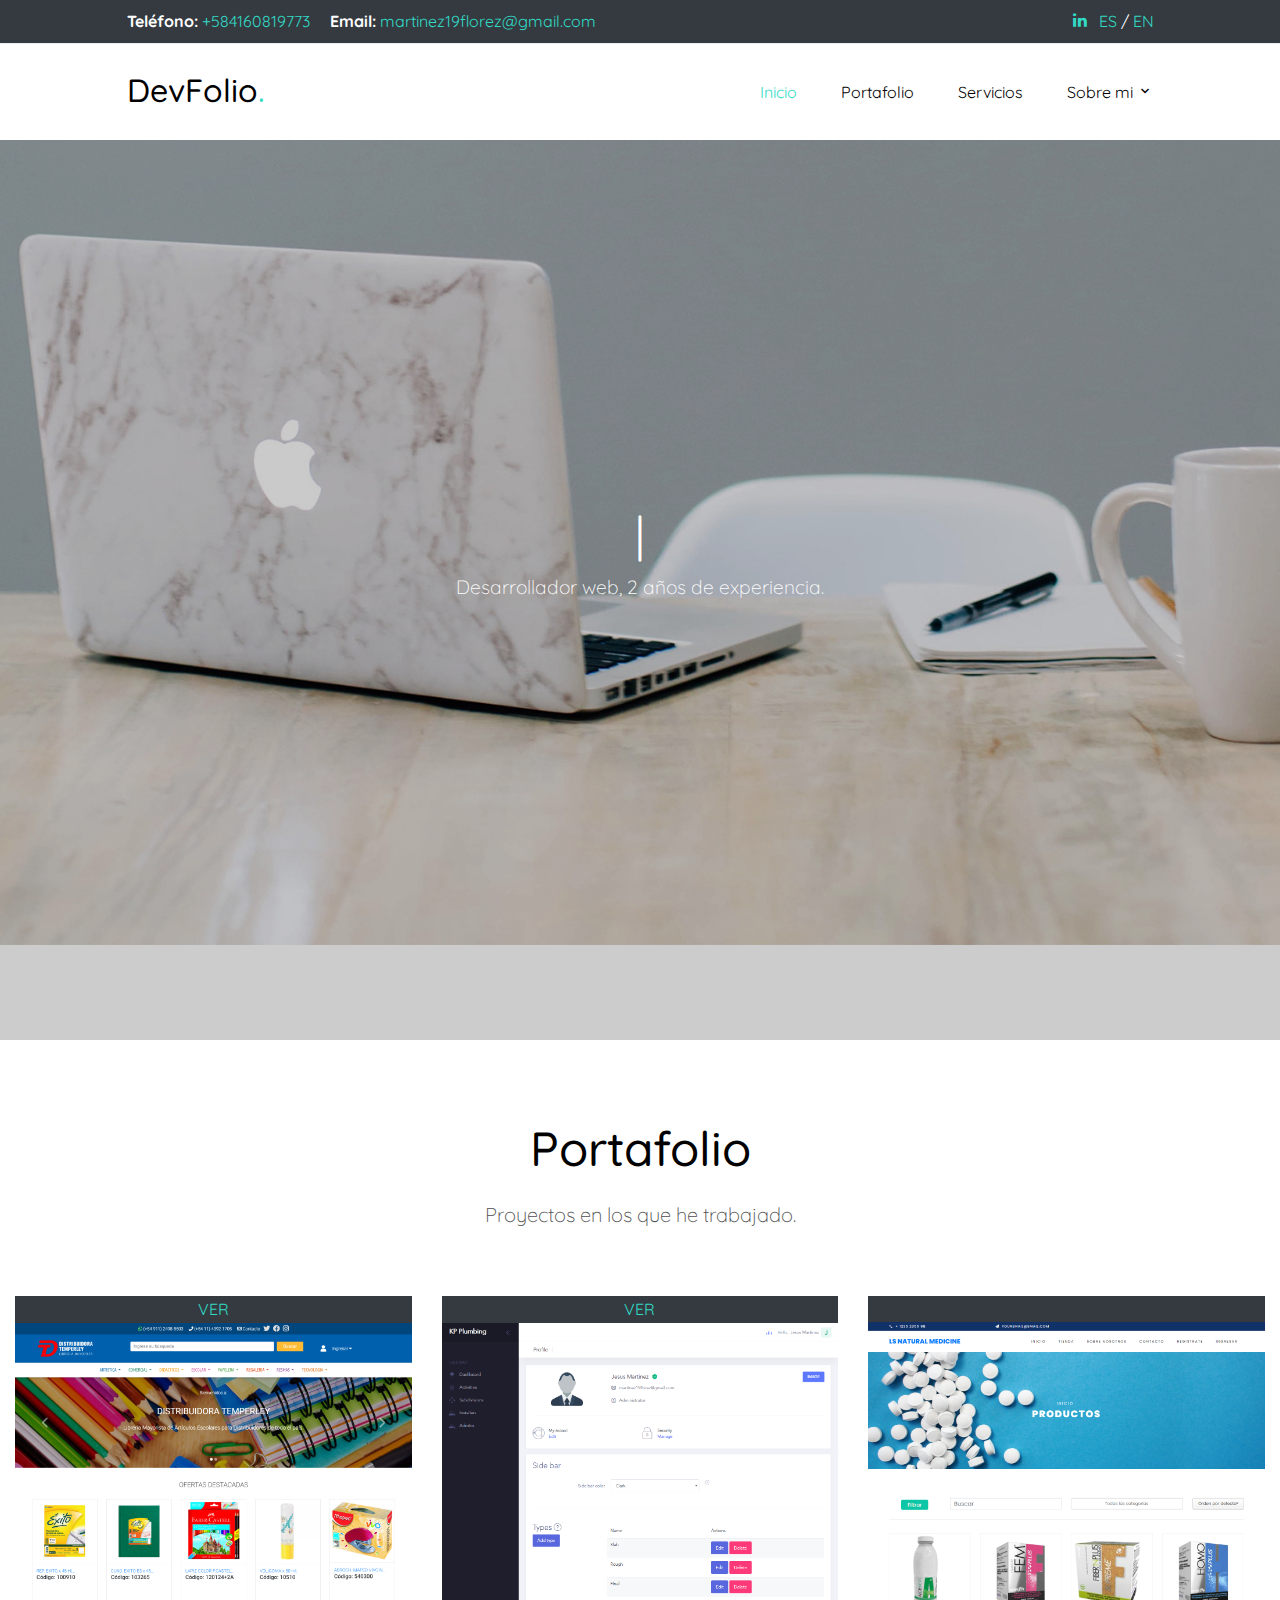
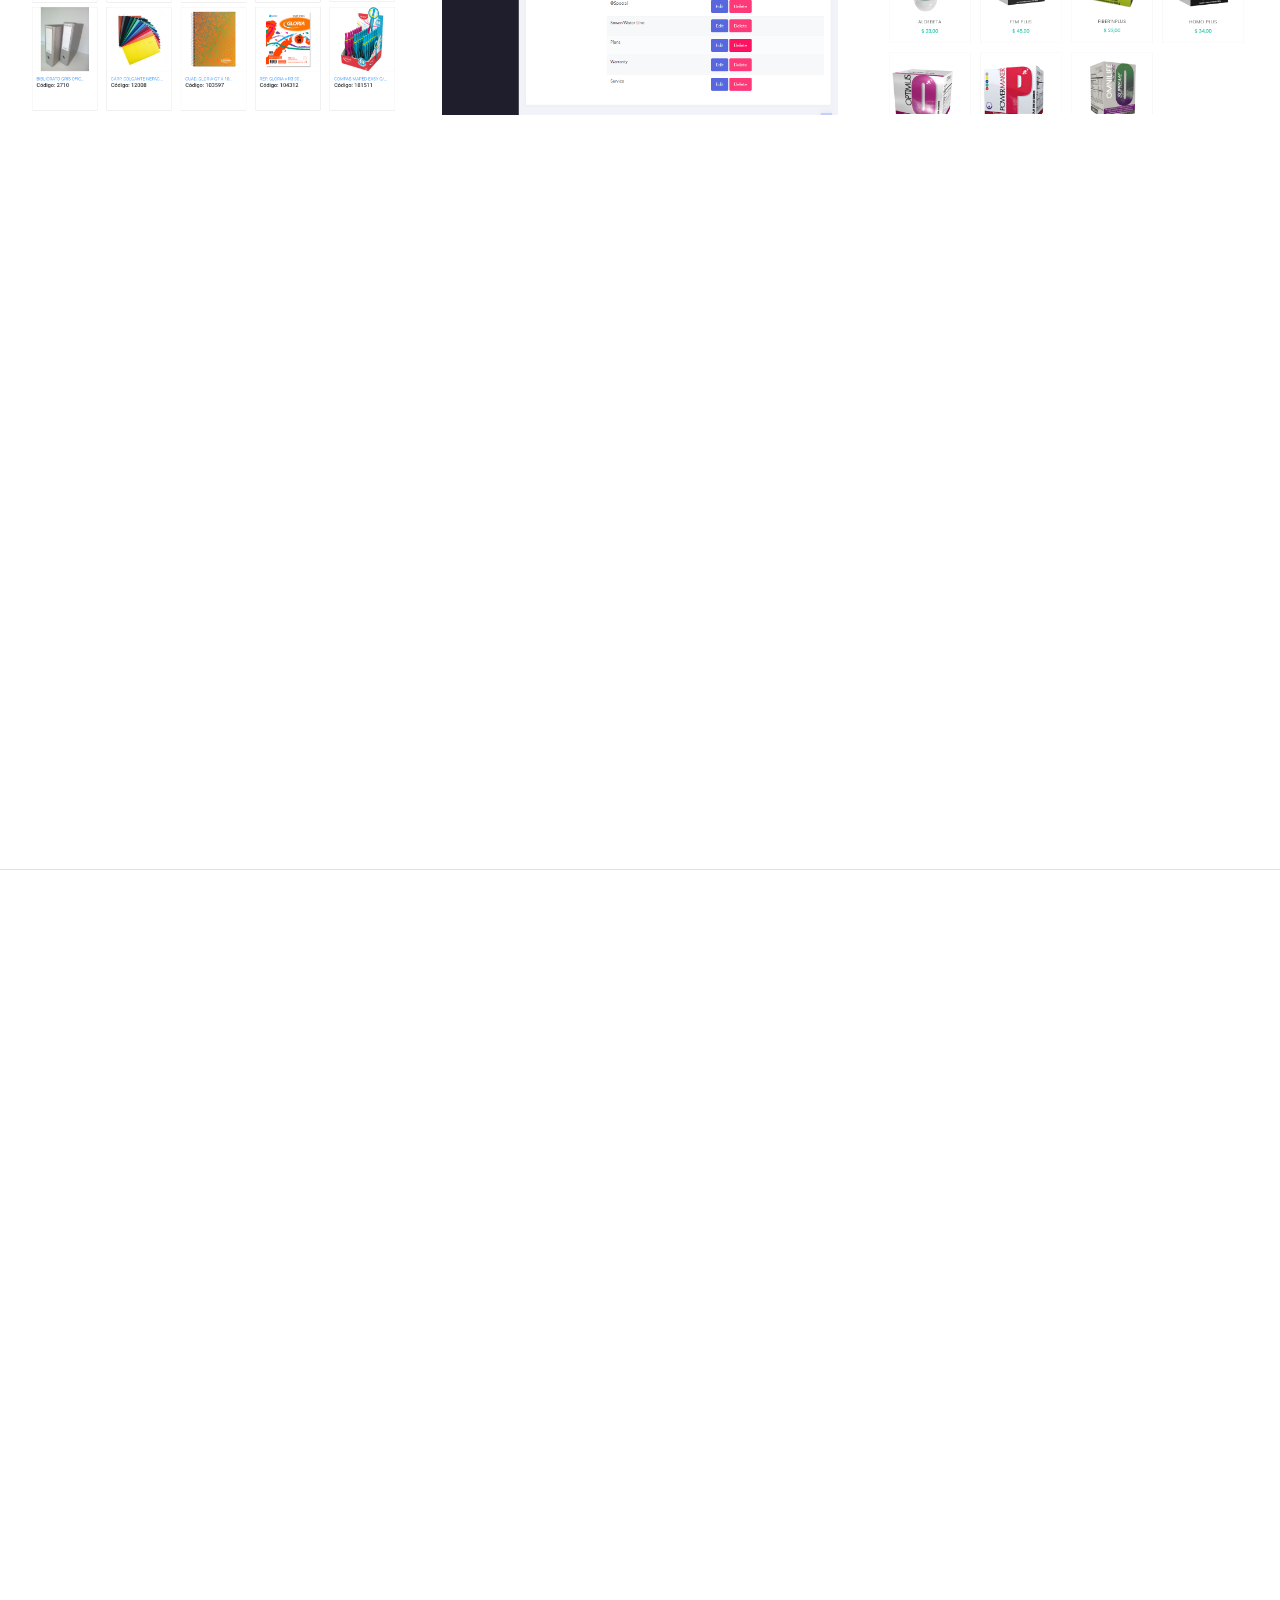
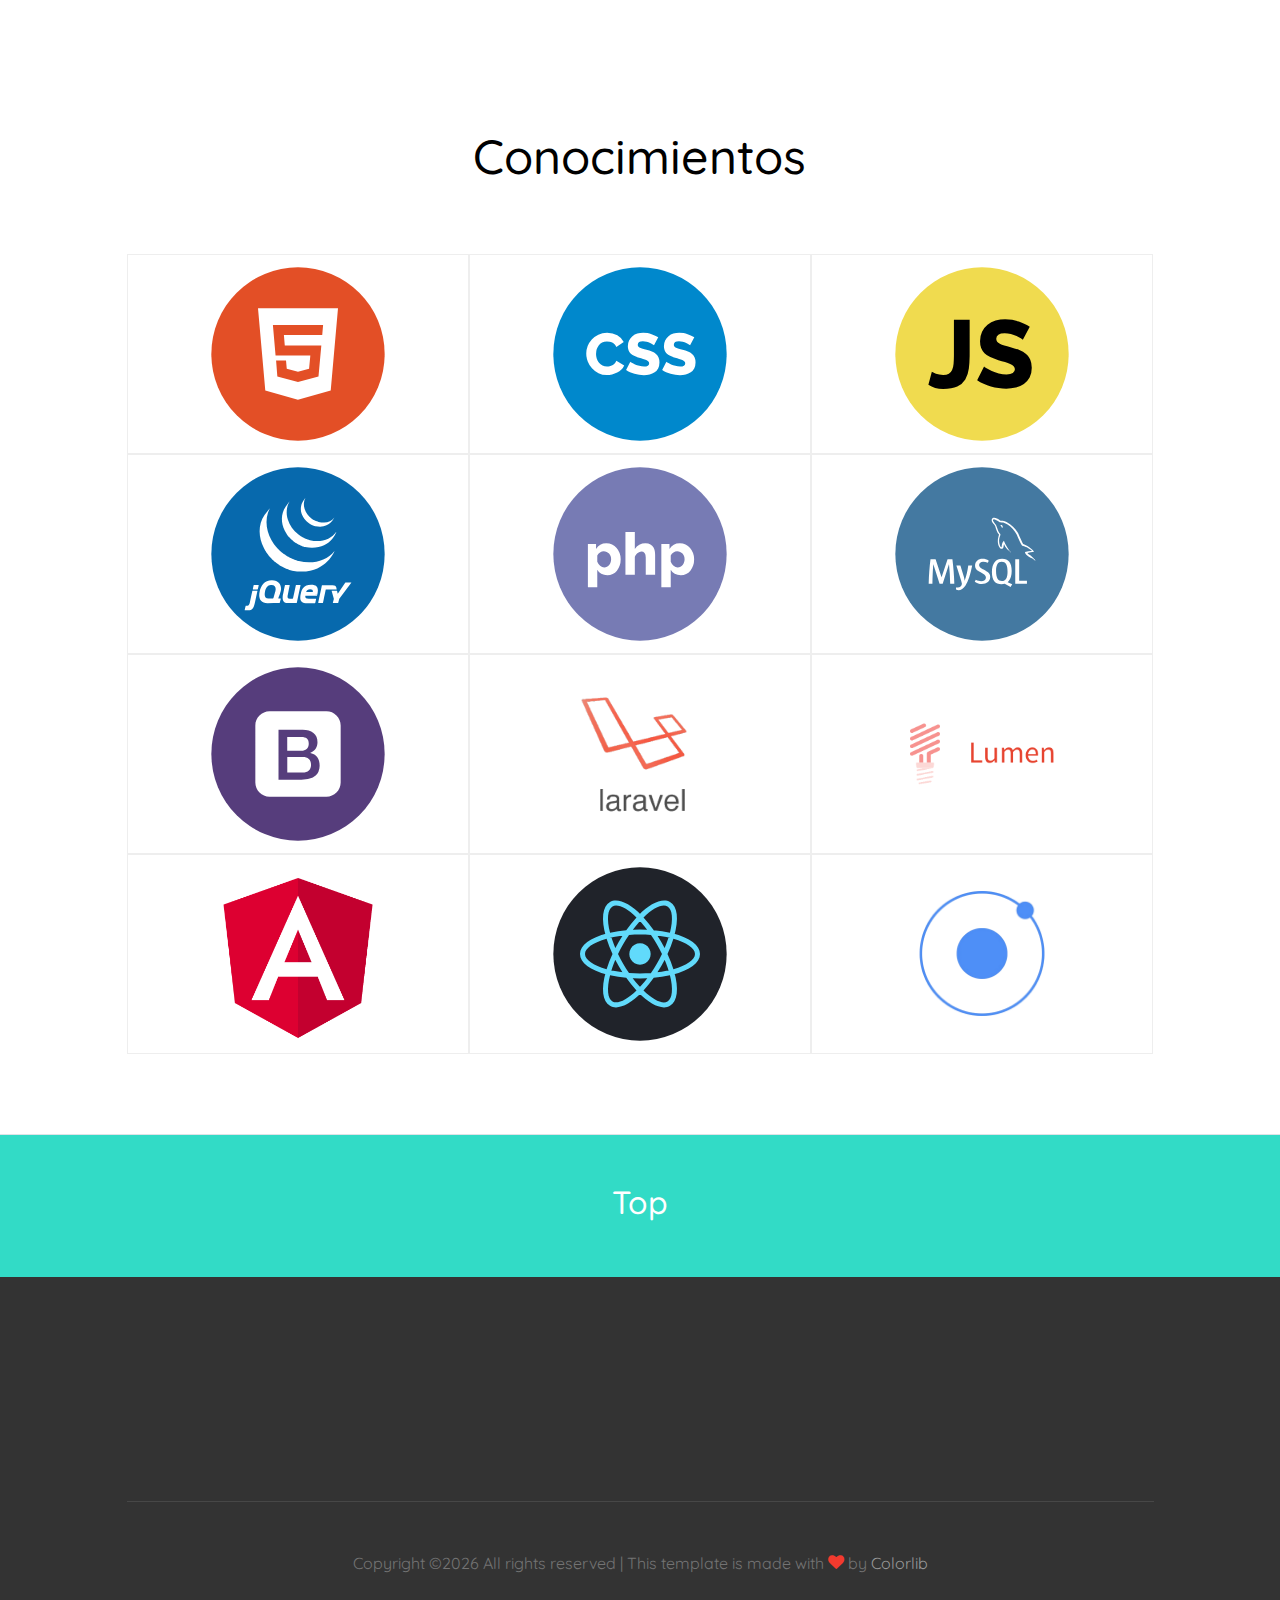
<file: es/index.html>
<!DOCTYPE html>
<html lang="es">
<head>
	<title>Jesus David Martinez</title>
	<meta charset="utf-8">
	<meta name="viewport" content="width=device-width, initial-scale=1, shrink-to-fit=no">
	
	<link href="https://fonts.googleapis.com/css?family=Quicksand:300,400,500,700,900" rel="stylesheet">
	<link rel="stylesheet" href="../fonts/icomoon/style.css">
	
	<link rel="stylesheet" href="../css/bootstrap.min.css">
	<link rel="stylesheet" href="../css/jquery-ui.css">
	<link rel="stylesheet" href="../css/owl.carousel.min.css">
	<link rel="stylesheet" href="../css/owl.theme.default.min.css">
	<link rel="stylesheet" href="../css/owl.theme.default.min.css">
	
	<link rel="stylesheet" href="../css/jquery.fancybox.min.css">
	
	<link rel="stylesheet" href="../css/bootstrap-datepicker.css">
	
	<link rel="stylesheet" href="../fonts/flaticon/font/flaticon.css">
	
	<link rel="stylesheet" href="../css/aos.css">
	
	<link rel="stylesheet" href="../css/style.css">
	<link rel="stylesheet" href="../css/custom.css">
	
</head>
<body data-spy="scroll" data-target=".site-navbar-target" data-offset="300">
	
	<div class="site-wrap">
		
		<div class="site-mobile-menu site-navbar-target">
			<div class="site-mobile-menu-header">
				<div class="site-mobile-menu-close mt-3">
					<span class="icon-close2 js-menu-toggle"></span>
				</div>
			</div>
			<div class="site-mobile-menu-body"></div>
		</div>
		
		<div class="border-bottom top-bar py-2 bg-dark" id="home-section">
			<div class="container">
				<div class="row">
					<div class="col-md-6">
						<p class="mb-0">
							<span class="mr-3"><strong class="text-white">Teléfono:</strong> 
								<a href="tel://#">+584160819773</a>
							</span>
							<span><strong class="text-white">Email:</strong> <a href="#">martinez19florez@gmail.com</a></span>
						</p>
					</div>
					<div class="col-md-6">
						<ul class="social-media">
							<!-- <li><a href="#" class="p-2"><span class="icon-facebook"></span></a></li>
							<li><a href="#" class="p-2"><span class="icon-twitter"></span></a></li>
							<li><a href="#" class="p-2"><span class="icon-instagram"></span></a></li> -->
							<li><a href="#" class="p-2"><span class="icon-linkedin"></span></a></li>
							<li class="lengs">
								<a href="#" class="language_Es">ES</a> /
								<a href="#" class="language_En">EN</a>
							</li>
						</ul>
					</div>
				</div>
			</div> 
		</div>
		
		<header class="site-navbar py-4 bg-white js-sticky-header site-navbar-target" role="banner">
			
			<div class="container">
				<div class="row align-items-center">
					
					<div class="col-11 col-xl-2">
						<h1 class="mb-0 site-logo"><a href="index.html" class="text-black h2 mb-0">DevFolio<span class="text-primary">.</span> </a></h1>
					</div>
					<div class="col-12 col-md-10 d-none d-xl-block">
						<nav class="site-navigation position-relative text-right" role="navigation">
							
							<ul class="site-menu main-menu js-clone-nav mr-auto d-none d-lg-block">
								<li><a href="#home-section" class="nav-link">Inicio</a></li>
								<li><a href="#work-section" class="nav-link">Portafolio</a></li>
								<li>
									<a href="#services-section" class="nav-link">Servicios</a>
								</li>
								<li class="has-children">
									<a href="#about-section" class="nav-link">Sobre mi</a>
									<ul class="dropdown">
										<li><a href="#about-section">Información</a></li>
										<li><a href="#skils-section">Conocimientos</a></li>
									</ul>
								</li>
							</ul>
						</nav>
					</div>
					
					
					<div class="d-inline-block d-xl-none ml-md-0 mr-auto py-3" style="position: relative; top: 3px;"><a href="#" class="site-menu-toggle js-menu-toggle text-black"><span class="icon-menu h3"></span></a></div>
					
				</div>
			</div>
			
		</header>
		
		
		
		<div class="site-blocks-cover overlay" style="background-image: url(../images/hero_1.jpg);" data-aos="fade" data-stellar-background-ratio="0.5">
			<div class="container">
				<div class="row align-items-center justify-content-center text-center">
					
					<div class="col-md-12" data-aos="fade-up" data-aos-delay="400">
						
						<div class="row justify-content-center mb-4">
							<div class="col-md-8 text-center">
								<h1><span class="typed-words"></span></h1>
								<p class="lead mb-5">Desarrollador web, 2 años de experiencia.</p>
								
								<!-- <div>
									<a href="#" class="btn btn-primary btn-md">
										Lista <span class="icon icon-arrow-down"></span></a>
									</a>
								</div> -->
							</div>
						</div>
						
					</div>
				</div>
			</div>
		</div>  
		
		
		
		
		<section class="site-section" id="work-section">
			<div class="container">
				<div class="row mb-5 justify-content-center">
					<div class="col-md-8 text-center">
						<h2 class="text-black h1 site-section-heading text-center">Portafolio</h2>
						<p class="lead">Proyectos en los que he trabajado.</p>
					</div>
				</div>
			</div>
			<div class="container-fluid">
				<div class="row">
					<div class="col-md-6 col-lg-4 ">
						<div class="top_folder">
							<a href="http://dtlibreria.webdesigncenter.com.ar/newsite/" target="_blank">VER</a>
						</div>							
						<a href="../images/dtlibreria.png" class="media-1 folder" data-fancybox="gallery">
							<img src="../images/dtlibreria.png" alt="Image" class="img-fluid">
							<div class="media-1-content">
								<h2>DISTRIBUIDORA TEMPERLEY</h2>
								<span class="category">
									Sitio web
								</span>
							
							</div>
						</a>
					</div>
					<div class="col-md-6 col-lg-4 ">
						<div class="top_folder">
							<a href="https://kp-plumbing.com/" target="_blank">VER</a>
						</div>	
						<a href="../images/kp-plumbing3.png" class="media-1 folder" data-fancybox="gallery">
							<img src="../images/kp-plumbing3.png" alt="Image" class="img-fluid">
							<div class="media-1-content">
								<h2>KP Plumbing</h2>
								<span class="category">Sistema de administración de actividades</span>
							</div>
						</a>
					</div>
					<div class="col-md-6 col-lg-4 ">
						<div class="top_folder"></div>	
						<a href="../images/medicine-shop2.png" class="media-1 folder" data-fancybox="gallery">
							<img src="../images/medicine-shop2.png" alt="Image" class="img-fluid">
							<div class="media-1-content">
								<h2>LS NATURAL MEDICINE</h2>
								<span class="category">Tienda online</span>
							</div>
						</a>
					</div>
					
					<!-- <div class="col-md-6 col-lg-4 ">
						<a href="../images/img_4.jpg" class="media-1 folder" data-fancybox="gallery">
							<img src="../images/img_4.jpg" alt="Image" class="img-fluid">
							<div class="media-1-content">
								<h2>Design Material</h2>
								<span class="category">Web Application</span>
							</div>
						</a>
					</div>
					<div class="col-md-6 col-lg-4 ">
						<a href="../images/img_5.jpg" class="media-1 folder" data-fancybox="gallery">
							<img src="../images/img_5.jpg" alt="Image" class="img-fluid">
							<div class="media-1-content">
								<h2>Handy Food</h2>
								<span class="category">Branding</span>
							</div>
						</a>
					</div>
					<div class="col-md-6 col-lg-4 ">
						<a href="../images/img_6.jpg" class="media-1 folder" data-fancybox="gallery">
							<img src="../images/img_6.jpg" alt="Image" class="img-fluid">
							<div class="media-1-content">
								<h2>Cat With Cup</h2>
								<span class="category">Website</span>
							</div>
						</a>
					</div> -->
					
					
				</div>
			</div>
		</section>
				
		
		<section class="site-section border-bottom" id="services-section">
			<div class="container">
				<div class="row justify-content-center mb-5">
					<div class="col-md-8 text-center" data-aos="fade-up">
						<h2 class="text-black h1 site-section-heading text-center">Servicios</h2>
					</div>
				</div>
				<div class="row align-items-stretch">
					<div class="col-md-6 col-lg-4 mb-4 mb-lg-4" data-aos="fade-up">
						<div class="unit-4 d-flex">
							<div class="unit-4-icon mr-4"><span class="text-primary icon-laptop2"></span></div>
							<div>
								<h3>Desarrollo web</h3>
								<p>Páginas web responsive usando las tecnologías web HTML5, Javascript, AJAX, CSS, Bootstrap, Jquery y PHP.</p>
							</div>
						</div>
					</div>
					<div class="col-md-6 col-lg-4 mb-4 mb-lg-4" data-aos="fade-up" data-aos-delay="100">
						<div class="unit-4 d-flex">
							<div class="unit-4-icon mr-4"><span class="text-primary icon-shopping_cart"></span></div>
							<div>
								<h3>eCommerce</h3>
								<p>Tiendas Online personalizadas, compra y venta de productos o de servicios.</p>
							</div>
						</div>
					</div>
					<div class="col-md-6 col-lg-4 mb-4 mb-lg-4" data-aos="fade-up" data-aos-delay="200">
						<div class="unit-4 d-flex">
							<div class="unit-4-icon mr-4"><span class="text-primary icon-question_answer"></span></div>
							<div>
								<h3>Aplicaciones web</h3>
								<p>Administradores, sistemas personalizados.</p>
							</div>
						</div>
					</div>
					
					
					<div class="col-md-6 col-lg-4 mb-4 mb-lg-4" data-aos="fade-up" data-aos-delay="300">
						<div class="unit-4 d-flex">
							<div class="unit-4-icon mr-4"><span class="text-primary icon-donut_large"></span></div>
							<div>
								<h3>Single Page Application (SPA)</h3>
								<p>Aplicaciones de página única en Angular y React conectadas a API REST.</p>
							</div>
						</div>
					</div>
					<div class="col-md-6 col-lg-4 mb-4 mb-lg-4" data-aos="fade-up" data-aos-delay="400">
						<div class="unit-4 d-flex">
							<div class="unit-4-icon mr-4"><span class="text-primary icon-extension"></span></div>
							<div>
								<h3>Desarrollo de APIs</h3>
								<p>Creación de APIs REST usando Lumen.</p>
							</div>
						</div>
					</div>
					<div class="col-md-6 col-lg-4 mb-4 mb-lg-4" data-aos="fade-up" data-aos-delay="500">
						<div class="unit-4 d-flex">
							<div class="unit-4-icon mr-4"><span class="text-primary icon-phonelink"></span></div>
							<div>
								<h3>Aplicaciones Móviles</h3>
								<p>Desarrollo de Apps híbridas usando <a href="https://ionicframework.com/">Ionic</a> y <a href="https://angular.io/">Angular</a>.</p>
							</div>
						</div>
					</div>
					
				</div>
			</div>
		</section>
		
		<div class="site-section" id="about-section">
			<div class="container">
				<div class="row mb-5">
					
					<div class="col-md-5 ml-auto mb-5 order-md-2" data-aos="fade">
						<img src="../images/about_1.jpg" alt="Image" class="img-fluid rounded">
					</div>
					<div class="col-md-6 order-md-1" data-aos="fade">
						
						<div class="row">
							
							
							<div class="col-12 mb-4">
								<div class="sidebar-box">
									<img src="../images/profile.jpg" alt="Image" class="img-fluid mb-4 w-50 rounded-circle" style="height: 180px;width: 180px !important;">
									<h3 class="text-black">Sobre mi</h3>
									
									<div class="about-info">
										<p>
											<span class="title-s">
												Nombre: 
											</span> 
											<span>Jesús David Martínez Florez</span>
										</p>
										<p>
											<span class="title-s">
												Perfil: 
											</span> 
											<span>Desarrollador web</span>
										</p>
										<p>
											<span class="title-s">
												Email: 
											</span> 
											<span>martinez19florez@gmail.com</span>
										</p>
										<p>
											<span class="title-s">
												Teléfono: 
											</span> 
											<span>+58 4160819773</span>
										</p>
									</div><br>
								
									<p>
										<a href="../files/CV_JESUS_MARTINEZ.pdf" class="btn btn-primary btn-md text-white">
											Descargar CV
										</a>
									</p>
								</div>
							</div>
						</div>
					</div>
					
				</div>
			</div>
		</div>
		
		
		<div class="site-section border-bottom" id="skils-section">
			<div class="container">
				<div class="row justify-content-center mb-5">
					<div class="col-md-7 text-center">
						<h2 class="text-black h1 site-section-heading">Conocimientos</h2>
					</div>
				</div>
				
				<div>
					
					<div class="flex_">
						<div class="flex_item">
							<div class="single-brand-item">
								<?xml version="1.0" encoding="UTF-8" standalone="no"?><!-- Generator: Gravit.io --><svg xmlns="http://www.w3.org/2000/svg" xmlns:xlink="http://www.w3.org/1999/xlink" style="isolation:isolate" viewBox="0 0 150 150" width="150pt" height="150pt"><circle vector-effect="non-scaling-stroke" cx="75" cy="75" r="65" fill="rgb(227,79,38)"/><path d=" M 45 40.714 L 105 40.714 L 99.543 102.323 L 74.934 109.286 L 50.466 102.32 L 45 40.714 Z  M 65.089 68.571 L 64.426 60.806 L 93.166 60.814 L 93.823 53.323 L 56.177 53.314 L 58.171 76.2 L 84.246 76.2 L 83.314 85.989 L 75 88.286 L 66.557 85.971 L 66.02 79.943 L 58.566 79.943 L 59.509 91.86 L 75 96.003 L 90.369 91.88 L 92.494 68.574 L 65.089 68.574 L 65.089 68.571 Z " fill="rgb(255,255,255)"/></svg>
							</div>
						</div>
						<div class="flex_item">
							<div class="single-brand-item">
								<?xml version="1.0" encoding="UTF-8" standalone="no"?><!-- Generator: Gravit.io --><svg xmlns="http://www.w3.org/2000/svg" xmlns:xlink="http://www.w3.org/1999/xlink" style="isolation:isolate" viewBox="0 0 150 150" width="150pt" height="150pt"><circle vector-effect="non-scaling-stroke" cx="75" cy="75" r="65" fill="rgb(0,136,204)"/><path d=" M 34.688 74.648 L 34.688 74.648 L 34.688 74.648 Q 34.688 71.832 35.744 69.038 L 35.744 69.038 L 35.744 69.038 Q 36.8 66.244 38.824 64.044 L 38.824 64.044 L 38.824 64.044 Q 40.848 61.844 43.752 60.48 L 43.752 60.48 L 43.752 60.48 Q 46.656 59.116 50.352 59.116 L 50.352 59.116 L 50.352 59.116 Q 54.752 59.116 57.986 61.008 L 57.986 61.008 L 57.986 61.008 Q 61.22 62.9 62.804 65.936 L 62.804 65.936 L 57.26 69.808 L 57.26 69.808 Q 56.732 68.576 55.918 67.762 L 55.918 67.762 L 55.918 67.762 Q 55.104 66.948 54.136 66.442 L 54.136 66.442 L 54.136 66.442 Q 53.168 65.936 52.156 65.738 L 52.156 65.738 L 52.156 65.738 Q 51.144 65.54 50.176 65.54 L 50.176 65.54 L 50.176 65.54 Q 48.108 65.54 46.568 66.376 L 46.568 66.376 L 46.568 66.376 Q 45.028 67.212 44.016 68.532 L 44.016 68.532 L 44.016 68.532 Q 43.004 69.852 42.52 71.524 L 42.52 71.524 L 42.52 71.524 Q 42.036 73.196 42.036 74.912 L 42.036 74.912 L 42.036 74.912 Q 42.036 76.76 42.608 78.476 L 42.608 78.476 L 42.608 78.476 Q 43.18 80.192 44.258 81.512 L 44.258 81.512 L 44.258 81.512 Q 45.336 82.832 46.854 83.602 L 46.854 83.602 L 46.854 83.602 Q 48.372 84.372 50.264 84.372 L 50.264 84.372 L 50.264 84.372 Q 51.232 84.372 52.266 84.13 L 52.266 84.13 L 52.266 84.13 Q 53.3 83.888 54.246 83.382 L 54.246 83.382 L 54.246 83.382 Q 55.192 82.876 55.984 82.062 L 55.984 82.062 L 55.984 82.062 Q 56.776 81.248 57.26 80.06 L 57.26 80.06 L 63.156 83.536 L 63.156 83.536 Q 62.452 85.252 61.066 86.616 L 61.066 86.616 L 61.066 86.616 Q 59.68 87.98 57.876 88.904 L 57.876 88.904 L 57.876 88.904 Q 56.072 89.828 54.048 90.312 L 54.048 90.312 L 54.048 90.312 Q 52.024 90.796 50.088 90.796 L 50.088 90.796 L 50.088 90.796 Q 46.7 90.796 43.862 89.41 L 43.862 89.41 L 43.862 89.41 Q 41.024 88.024 38.978 85.736 L 38.978 85.736 L 38.978 85.736 Q 36.932 83.448 35.81 80.544 L 35.81 80.544 L 35.81 80.544 Q 34.688 77.64 34.688 74.648 Z  M 88.676 62.46 L 85.508 68.444 L 85.508 68.444 Q 85.376 68.268 84.584 67.784 L 84.584 67.784 L 84.584 67.784 Q 83.792 67.3 82.604 66.772 L 82.604 66.772 L 82.604 66.772 Q 81.416 66.244 80.008 65.848 L 80.008 65.848 L 80.008 65.848 Q 78.6 65.452 77.192 65.452 L 77.192 65.452 L 77.192 65.452 Q 73.32 65.452 73.32 68.048 L 73.32 68.048 L 73.32 68.048 Q 73.32 68.84 73.738 69.368 L 73.738 69.368 L 73.738 69.368 Q 74.156 69.896 74.97 70.314 L 74.97 70.314 L 74.97 70.314 Q 75.784 70.732 77.016 71.084 L 77.016 71.084 L 77.016 71.084 Q 78.248 71.436 79.876 71.876 L 79.876 71.876 L 79.876 71.876 Q 82.12 72.492 83.924 73.218 L 83.924 73.218 L 83.924 73.218 Q 85.728 73.944 86.982 75.022 L 86.982 75.022 L 86.982 75.022 Q 88.236 76.1 88.918 77.64 L 88.918 77.64 L 88.918 77.64 Q 89.6 79.18 89.6 81.336 L 89.6 81.336 L 89.6 81.336 Q 89.6 83.976 88.61 85.802 L 88.61 85.802 L 88.61 85.802 Q 87.62 87.628 85.992 88.75 L 85.992 88.75 L 85.992 88.75 Q 84.364 89.872 82.252 90.378 L 82.252 90.378 L 82.252 90.378 Q 80.14 90.884 77.896 90.884 L 77.896 90.884 L 77.896 90.884 Q 76.18 90.884 74.376 90.62 L 74.376 90.62 L 74.376 90.62 Q 72.572 90.356 70.856 89.85 L 70.856 89.85 L 70.856 89.85 Q 69.14 89.344 67.534 88.64 L 67.534 88.64 L 67.534 88.64 Q 65.928 87.936 64.564 87.012 L 64.564 87.012 L 67.732 80.72 L 67.732 80.72 Q 67.908 80.94 68.876 81.556 L 68.876 81.556 L 68.876 81.556 Q 69.844 82.172 71.274 82.788 L 71.274 82.788 L 71.274 82.788 Q 72.704 83.404 74.464 83.888 L 74.464 83.888 L 74.464 83.888 Q 76.224 84.372 78.028 84.372 L 78.028 84.372 L 78.028 84.372 Q 81.856 84.372 81.856 82.04 L 81.856 82.04 L 81.856 82.04 Q 81.856 81.16 81.284 80.588 L 81.284 80.588 L 81.284 80.588 Q 80.712 80.016 79.7 79.554 L 79.7 79.554 L 79.7 79.554 Q 78.688 79.092 77.302 78.696 L 77.302 78.696 L 77.302 78.696 Q 75.916 78.3 74.288 77.816 L 74.288 77.816 L 74.288 77.816 Q 72.132 77.156 70.548 76.386 L 70.548 76.386 L 70.548 76.386 Q 68.964 75.616 67.93 74.604 L 67.93 74.604 L 67.93 74.604 Q 66.896 73.592 66.39 72.272 L 66.39 72.272 L 66.39 72.272 Q 65.884 70.952 65.884 69.192 L 65.884 69.192 L 65.884 69.192 Q 65.884 66.728 66.808 64.836 L 66.808 64.836 L 66.808 64.836 Q 67.732 62.944 69.316 61.646 L 69.316 61.646 L 69.316 61.646 Q 70.9 60.348 72.99 59.688 L 72.99 59.688 L 72.99 59.688 Q 75.08 59.028 77.412 59.028 L 77.412 59.028 L 77.412 59.028 Q 79.04 59.028 80.624 59.336 L 80.624 59.336 L 80.624 59.336 Q 82.208 59.644 83.66 60.128 L 83.66 60.128 L 83.66 60.128 Q 85.112 60.612 86.366 61.228 L 86.366 61.228 L 86.366 61.228 Q 87.62 61.844 88.676 62.46 L 88.676 62.46 L 88.676 62.46 Z  M 115.736 62.46 L 112.568 68.444 L 112.568 68.444 Q 112.436 68.268 111.644 67.784 L 111.644 67.784 L 111.644 67.784 Q 110.852 67.3 109.664 66.772 L 109.664 66.772 L 109.664 66.772 Q 108.476 66.244 107.068 65.848 L 107.068 65.848 L 107.068 65.848 Q 105.66 65.452 104.252 65.452 L 104.252 65.452 L 104.252 65.452 Q 100.38 65.452 100.38 68.048 L 100.38 68.048 L 100.38 68.048 Q 100.38 68.84 100.798 69.368 L 100.798 69.368 L 100.798 69.368 Q 101.216 69.896 102.03 70.314 L 102.03 70.314 L 102.03 70.314 Q 102.844 70.732 104.076 71.084 L 104.076 71.084 L 104.076 71.084 Q 105.308 71.436 106.936 71.876 L 106.936 71.876 L 106.936 71.876 Q 109.18 72.492 110.984 73.218 L 110.984 73.218 L 110.984 73.218 Q 112.788 73.944 114.042 75.022 L 114.042 75.022 L 114.042 75.022 Q 115.296 76.1 115.978 77.64 L 115.978 77.64 L 115.978 77.64 Q 116.66 79.18 116.66 81.336 L 116.66 81.336 L 116.66 81.336 Q 116.66 83.976 115.67 85.802 L 115.67 85.802 L 115.67 85.802 Q 114.68 87.628 113.052 88.75 L 113.052 88.75 L 113.052 88.75 Q 111.424 89.872 109.312 90.378 L 109.312 90.378 L 109.312 90.378 Q 107.2 90.884 104.956 90.884 L 104.956 90.884 L 104.956 90.884 Q 103.24 90.884 101.436 90.62 L 101.436 90.62 L 101.436 90.62 Q 99.632 90.356 97.916 89.85 L 97.916 89.85 L 97.916 89.85 Q 96.2 89.344 94.594 88.64 L 94.594 88.64 L 94.594 88.64 Q 92.988 87.936 91.624 87.012 L 91.624 87.012 L 94.792 80.72 L 94.792 80.72 Q 94.968 80.94 95.936 81.556 L 95.936 81.556 L 95.936 81.556 Q 96.904 82.172 98.334 82.788 L 98.334 82.788 L 98.334 82.788 Q 99.764 83.404 101.524 83.888 L 101.524 83.888 L 101.524 83.888 Q 103.284 84.372 105.088 84.372 L 105.088 84.372 L 105.088 84.372 Q 108.916 84.372 108.916 82.04 L 108.916 82.04 L 108.916 82.04 Q 108.916 81.16 108.344 80.588 L 108.344 80.588 L 108.344 80.588 Q 107.772 80.016 106.76 79.554 L 106.76 79.554 L 106.76 79.554 Q 105.748 79.092 104.362 78.696 L 104.362 78.696 L 104.362 78.696 Q 102.976 78.3 101.348 77.816 L 101.348 77.816 L 101.348 77.816 Q 99.192 77.156 97.608 76.386 L 97.608 76.386 L 97.608 76.386 Q 96.024 75.616 94.99 74.604 L 94.99 74.604 L 94.99 74.604 Q 93.956 73.592 93.45 72.272 L 93.45 72.272 L 93.45 72.272 Q 92.944 70.952 92.944 69.192 L 92.944 69.192 L 92.944 69.192 Q 92.944 66.728 93.868 64.836 L 93.868 64.836 L 93.868 64.836 Q 94.792 62.944 96.376 61.646 L 96.376 61.646 L 96.376 61.646 Q 97.96 60.348 100.05 59.688 L 100.05 59.688 L 100.05 59.688 Q 102.14 59.028 104.472 59.028 L 104.472 59.028 L 104.472 59.028 Q 106.1 59.028 107.684 59.336 L 107.684 59.336 L 107.684 59.336 Q 109.268 59.644 110.72 60.128 L 110.72 60.128 L 110.72 60.128 Q 112.172 60.612 113.426 61.228 L 113.426 61.228 L 113.426 61.228 Q 114.68 61.844 115.736 62.46 L 115.736 62.46 L 115.736 62.46 Z " fill="rgb(255,255,255)"/></svg>
							</div>
						</div>
						<div class="flex_item">
							<div class="">
																
								<?xml version="1.0" encoding="UTF-8" standalone="no"?><!-- Generator: Gravit.io --><svg xmlns="http://www.w3.org/2000/svg" xmlns:xlink="http://www.w3.org/1999/xlink" style="isolation:isolate" viewBox="0 0 150 150" width="150pt" height="150pt"><circle vector-effect="non-scaling-stroke" cx="75" cy="75" r="65" fill="rgb(240,219,79)"/><path d=" M 34.788 98.04 L 37.38 88.392 L 37.38 88.392 Q 38.1 88.968 40.44 89.832 L 40.44 89.832 L 40.44 89.832 Q 42.78 90.696 45.876 90.696 L 45.876 90.696 L 45.876 90.696 Q 48.54 90.696 50.124 89.796 L 50.124 89.796 L 50.124 89.796 Q 51.708 88.896 52.572 87.024 L 52.572 87.024 L 52.572 87.024 Q 53.436 85.152 53.688 82.236 L 53.688 82.236 L 53.688 82.236 Q 53.94 79.32 53.94 75.288 L 53.94 75.288 L 53.94 49.296 L 65.748 49.296 L 65.748 75.288 L 65.748 75.288 Q 65.748 81.12 65.136 85.908 L 65.136 85.908 L 65.136 85.908 Q 64.524 90.696 62.472 94.08 L 62.472 94.08 L 62.472 94.08 Q 60.42 97.464 56.46 99.336 L 56.46 99.336 L 56.46 99.336 Q 52.5 101.208 45.876 101.208 L 45.876 101.208 L 45.876 101.208 Q 39.396 101.208 34.788 98.04 L 34.788 98.04 L 34.788 98.04 Z  M 110.82 54.48 L 105.636 64.272 L 105.636 64.272 Q 105.42 63.984 104.124 63.192 L 104.124 63.192 L 104.124 63.192 Q 102.828 62.4 100.884 61.536 L 100.884 61.536 L 100.884 61.536 Q 98.94 60.672 96.636 60.024 L 96.636 60.024 L 96.636 60.024 Q 94.332 59.376 92.028 59.376 L 92.028 59.376 L 92.028 59.376 Q 85.692 59.376 85.692 63.624 L 85.692 63.624 L 85.692 63.624 Q 85.692 64.92 86.376 65.784 L 86.376 65.784 L 86.376 65.784 Q 87.06 66.648 88.392 67.332 L 88.392 67.332 L 88.392 67.332 Q 89.724 68.016 91.74 68.592 L 91.74 68.592 L 91.74 68.592 Q 93.756 69.168 96.42 69.888 L 96.42 69.888 L 96.42 69.888 Q 100.092 70.896 103.044 72.084 L 103.044 72.084 L 103.044 72.084 Q 105.996 73.272 108.048 75.036 L 108.048 75.036 L 108.048 75.036 Q 110.1 76.8 111.216 79.32 L 111.216 79.32 L 111.216 79.32 Q 112.332 81.84 112.332 85.368 L 112.332 85.368 L 112.332 85.368 Q 112.332 89.688 110.712 92.676 L 110.712 92.676 L 110.712 92.676 Q 109.092 95.664 106.428 97.5 L 106.428 97.5 L 106.428 97.5 Q 103.764 99.336 100.308 100.164 L 100.308 100.164 L 100.308 100.164 Q 96.852 100.992 93.18 100.992 L 93.18 100.992 L 93.18 100.992 Q 90.372 100.992 87.42 100.56 L 87.42 100.56 L 87.42 100.56 Q 84.468 100.128 81.66 99.3 L 81.66 99.3 L 81.66 99.3 Q 78.852 98.472 76.224 97.32 L 76.224 97.32 L 76.224 97.32 Q 73.596 96.168 71.364 94.656 L 71.364 94.656 L 76.548 84.36 L 76.548 84.36 Q 76.836 84.72 78.42 85.728 L 78.42 85.728 L 78.42 85.728 Q 80.004 86.736 82.344 87.744 L 82.344 87.744 L 82.344 87.744 Q 84.684 88.752 87.564 89.544 L 87.564 89.544 L 87.564 89.544 Q 90.444 90.336 93.396 90.336 L 93.396 90.336 L 93.396 90.336 Q 99.66 90.336 99.66 86.52 L 99.66 86.52 L 99.66 86.52 Q 99.66 85.08 98.724 84.144 L 98.724 84.144 L 98.724 84.144 Q 97.788 83.208 96.132 82.452 L 96.132 82.452 L 96.132 82.452 Q 94.476 81.696 92.208 81.048 L 92.208 81.048 L 92.208 81.048 Q 89.94 80.4 87.276 79.608 L 87.276 79.608 L 87.276 79.608 Q 83.748 78.528 81.156 77.268 L 81.156 77.268 L 81.156 77.268 Q 78.564 76.008 76.872 74.352 L 76.872 74.352 L 76.872 74.352 Q 75.18 72.696 74.352 70.536 L 74.352 70.536 L 74.352 70.536 Q 73.524 68.376 73.524 65.496 L 73.524 65.496 L 73.524 65.496 Q 73.524 61.464 75.036 58.368 L 75.036 58.368 L 75.036 58.368 Q 76.548 55.272 79.14 53.148 L 79.14 53.148 L 79.14 53.148 Q 81.732 51.024 85.152 49.944 L 85.152 49.944 L 85.152 49.944 Q 88.572 48.864 92.388 48.864 L 92.388 48.864 L 92.388 48.864 Q 95.052 48.864 97.644 49.368 L 97.644 49.368 L 97.644 49.368 Q 100.236 49.872 102.612 50.664 L 102.612 50.664 L 102.612 50.664 Q 104.988 51.456 107.04 52.464 L 107.04 52.464 L 107.04 52.464 Q 109.092 53.472 110.82 54.48 L 110.82 54.48 L 110.82 54.48 Z " fill="rgb(0,0,0)"/></svg>
							</div>
						</div>
						<div class="flex_item">
							<div class="">
								
								<?xml version="1.0" encoding="UTF-8" standalone="no"?><!-- Generator: Gravit.io --><svg xmlns="http://www.w3.org/2000/svg" xmlns:xlink="http://www.w3.org/1999/xlink" style="isolation:isolate" viewBox="0 0 150 150" width="150pt" height="150pt"><circle vector-effect="non-scaling-stroke" cx="75" cy="75" r="65" fill="rgb(7,105,173)"/><g><path d=" M 49.887 45.762 C 44.793 53.083 45.427 62.608 49.319 70.388 L 49.603 70.941 L 49.786 71.292 L 49.899 71.494 L 50.102 71.857 C 50.223 72.069 50.347 72.281 50.474 72.493 L 50.686 72.843 C 50.826 73.069 50.97 73.293 51.117 73.517 L 51.3 73.8 C 51.503 74.103 51.711 74.404 51.925 74.702 L 51.943 74.725 L 52.048 74.867 C 52.233 75.122 52.424 75.374 52.617 75.624 L 52.831 75.896 C 53.004 76.113 53.179 76.328 53.357 76.543 L 53.558 76.783 C 53.797 77.065 54.042 77.346 54.29 77.62 L 54.305 77.635 L 54.333 77.667 C 54.576 77.932 54.825 78.192 55.078 78.452 L 55.317 78.692 C 55.512 78.889 55.711 79.082 55.911 79.275 L 56.154 79.506 C 56.422 79.759 56.693 80.007 56.969 80.248 L 56.982 80.259 L 57.124 80.379 C 57.367 80.591 57.614 80.799 57.864 81.004 L 58.17 81.249 C 58.374 81.412 58.579 81.573 58.787 81.731 L 59.117 81.981 C 59.346 82.15 59.577 82.315 59.809 82.478 L 60.061 82.657 L 60.131 82.707 C 60.351 82.859 60.578 83.006 60.803 83.152 L 61.094 83.346 C 61.44 83.564 61.792 83.781 62.147 83.99 L 62.438 84.154 C 62.699 84.305 62.961 84.453 63.227 84.597 L 63.665 84.823 L 64.23 85.117 L 64.36 85.18 L 64.592 85.291 C 64.888 85.433 65.186 85.572 65.488 85.707 L 65.677 85.791 C 66.022 85.942 66.371 86.087 66.722 86.226 L 66.977 86.326 C 67.302 86.452 67.632 86.575 67.963 86.691 L 68.087 86.734 C 68.45 86.862 68.817 86.979 69.187 87.094 L 69.452 87.173 C 69.827 87.287 70.2 87.421 70.587 87.494 C 95.222 91.986 102.378 72.69 102.378 72.69 C 96.367 80.52 85.7 82.585 75.592 80.286 C 75.209 80.199 74.838 80.079 74.464 79.97 L 74.183 79.884 C 73.819 79.772 73.456 79.655 73.097 79.531 L 72.948 79.477 C 72.625 79.364 72.307 79.244 71.99 79.122 L 71.721 79.016 C 71.374 78.879 71.028 78.736 70.687 78.587 L 70.481 78.495 C 70.188 78.362 69.897 78.229 69.609 78.089 L 69.356 77.968 C 69.13 77.858 68.906 77.741 68.681 77.625 L 68.232 77.389 C 67.958 77.243 67.69 77.091 67.423 76.936 L 67.15 76.784 C 66.795 76.574 66.444 76.358 66.097 76.138 L 65.813 75.949 C 65.561 75.787 65.31 75.621 65.064 75.451 L 64.822 75.281 C 64.584 75.113 64.347 74.942 64.114 74.77 L 63.8 74.532 C 63.585 74.368 63.372 74.202 63.161 74.032 L 62.876 73.804 C 62.607 73.583 62.342 73.36 62.08 73.132 L 61.993 73.06 C 61.709 72.811 61.431 72.555 61.156 72.299 L 60.92 72.071 C 60.716 71.878 60.515 71.683 60.319 71.482 L 60.083 71.246 C 59.832 70.99 59.586 70.73 59.345 70.466 L 59.308 70.426 C 59.053 70.148 58.804 69.863 58.56 69.575 L 58.364 69.342 C 58.182 69.123 58.002 68.9 57.826 68.676 L 57.628 68.43 C 57.415 68.155 57.209 67.881 57.006 67.602 C 51.395 59.948 49.378 49.39 53.863 40.721 M 65.699 39.594 C 62.016 44.895 62.215 51.992 65.089 57.598 C 65.571 58.537 66.113 59.45 66.718 60.318 C 67.27 61.11 67.882 62.051 68.615 62.686 C 68.88 62.978 69.158 63.264 69.442 63.544 L 69.659 63.759 C 69.934 64.026 70.214 64.289 70.503 64.544 L 70.538 64.573 L 70.546 64.582 C 70.866 64.862 71.197 65.132 71.532 65.398 L 71.756 65.573 C 72.093 65.83 72.436 66.084 72.788 66.326 L 72.817 66.349 L 73.289 66.658 L 73.512 66.806 C 73.763 66.967 74.018 67.124 74.277 67.274 L 74.385 67.338 C 74.608 67.466 74.834 67.592 75.06 67.716 L 75.301 67.84 L 75.773 68.086 L 75.845 68.118 C 76.17 68.278 76.497 68.432 76.831 68.578 L 77.049 68.668 C 77.316 68.781 77.586 68.892 77.858 68.996 L 78.204 69.123 C 78.451 69.215 78.697 69.298 78.947 69.382 L 79.282 69.489 C 79.636 69.598 79.987 69.738 80.356 69.799 C 99.376 72.95 103.767 58.305 103.767 58.305 C 99.809 64.007 92.143 66.726 83.964 64.603 C 83.6 64.508 83.242 64.404 82.886 64.292 L 82.562 64.187 C 82.31 64.106 82.058 64.019 81.809 63.928 L 81.469 63.802 C 81.196 63.696 80.926 63.587 80.658 63.474 L 80.439 63.382 C 80.103 63.235 79.773 63.081 79.447 62.92 L 78.95 62.667 L 78.663 62.52 C 78.451 62.405 78.24 62.285 78.033 62.163 L 77.883 62.078 C 77.625 61.928 77.371 61.773 77.12 61.613 L 76.89 61.459 L 76.397 61.132 C 76.046 60.891 75.705 60.638 75.369 60.381 L 75.137 60.198 C 71.557 57.371 68.719 53.508 67.37 49.127 C 65.955 44.584 66.26 39.484 68.71 35.344 M 78.998 34.985 C 76.827 38.181 76.613 42.151 78.12 45.68 C 79.709 49.427 82.965 52.366 86.766 53.76 L 87.238 53.923 L 87.446 53.989 C 87.67 54.06 87.892 54.142 88.124 54.185 C 98.626 56.214 101.475 48.796 102.233 47.703 C 99.738 51.296 95.544 52.159 90.399 50.909 C 89.993 50.811 89.546 50.664 89.154 50.525 C 88.652 50.345 88.157 50.141 87.675 49.911 C 86.762 49.471 85.891 48.939 85.083 48.329 C 80.479 44.836 77.619 38.172 80.624 32.745" fill="rgb(255,255,255)"/><path d=" M 76.634 98.336 L 73.706 98.336 C 73.544 98.336 73.382 98.466 73.347 98.625 L 72.308 103.434 L 71.269 108.243 C 71.235 108.401 71.073 108.532 70.911 108.532 L 68.839 108.532 C 66.788 108.532 67.025 107.113 67.445 105.17 L 67.458 105.112 L 67.503 104.866 L 67.512 104.82 L 67.605 104.322 L 67.706 103.787 L 67.812 103.243 L 68.285 100.935 L 68.758 98.626 C 68.791 98.466 68.684 98.336 68.522 98.336 L 65.517 98.336 C 65.355 98.336 65.194 98.466 65.161 98.625 L 64.514 101.691 L 63.868 104.757 L 63.867 104.761 L 63.807 105.046 C 63.063 108.444 63.26 111.684 67.305 111.786 L 67.423 111.788 L 73.772 111.788 C 73.934 111.788 74.096 111.658 74.13 111.499 L 75.499 105.063 L 76.868 98.626 C 76.902 98.466 76.797 98.337 76.634 98.336 L 76.634 98.336 Z  M 45.276 98.302 L 42.06 98.302 C 41.898 98.302 41.735 98.433 41.699 98.591 L 41.395 99.936 L 41.09 101.282 C 41.054 101.44 41.158 101.57 41.32 101.57 L 44.56 101.57 C 44.723 101.57 44.885 101.44 44.919 101.281 L 45.214 99.936 L 45.508 98.591 C 45.542 98.433 45.438 98.302 45.276 98.302 L 45.276 98.302 Z  M 44.343 102.49 L 41.102 102.49 C 40.94 102.49 40.777 102.621 40.741 102.778 L 40.286 104.795 L 39.831 106.811 L 39.705 107.388 L 39.267 109.446 L 38.831 111.505 C 38.797 111.664 38.727 111.92 38.675 112.074 C 38.675 112.074 38.069 113.875 37.051 113.855 L 36.924 113.852 L 36.043 113.836 L 36.042 113.836 C 35.88 113.834 35.718 113.961 35.679 114.118 L 35.343 115.531 L 35.008 116.943 C 34.97 117.101 35.072 117.231 35.234 117.234 C 35.811 117.241 37.104 117.255 37.886 117.255 C 40.429 117.255 41.769 115.847 42.628 111.793 L 43.633 107.141 L 44.576 102.778 C 44.61 102.621 44.505 102.49 44.343 102.49 Z  M 104.014 101.4 L 103.88 100.845 L 103.748 100.276 L 103.68 99.99 C 103.417 98.966 102.644 98.376 100.966 98.376 L 98.354 98.374 L 95.948 98.37 L 93.241 98.37 C 93.079 98.37 92.918 98.5 92.884 98.659 L 92.764 99.225 L 92.623 99.893 L 92.583 100.08 L 91.365 105.79 L 90.207 111.21 C 90.173 111.369 90.162 111.565 90.181 111.644 C 90.2 111.723 90.513 111.788 90.675 111.788 L 93.117 111.788 C 93.28 111.788 93.486 111.759 93.574 111.723 C 93.663 111.687 93.794 111.368 93.826 111.209 L 94.26 109.062 L 94.695 106.914 L 94.695 106.91 L 94.754 106.624 L 95.28 104.157 L 95.745 101.979 C 95.78 101.82 95.94 101.691 96.102 101.69 L 103.786 101.686 C 103.949 101.688 104.051 101.558 104.014 101.4 L 104.014 101.4 Z  M 113.906 96.383 L 113.314 96.385 L 110.855 96.385 C 110.692 96.385 110.483 96.495 110.393 96.63 L 104.954 104.597 C 104.862 104.731 104.758 104.712 104.722 104.554 L 104.321 102.799 C 104.285 102.64 104.122 102.51 103.96 102.51 L 100.464 102.51 C 100.301 102.51 100.205 102.638 100.249 102.794 L 101.816 108.282 C 101.86 108.439 101.864 108.695 101.823 108.853 L 101.141 111.509 C 101.1 111.667 101.2 111.795 101.363 111.795 L 104.818 111.795 C 104.98 111.795 105.147 111.666 105.187 111.509 L 105.87 108.853 C 105.91 108.695 106.023 108.46 106.121 108.33 L 114.951 96.612 C 115.049 96.482 114.996 96.376 114.833 96.377 L 113.906 96.383 L 113.906 96.383 Z  M 86.13 103.256 L 86.13 103.253 C 86.11 103.429 85.947 103.559 85.784 103.559 L 81.351 103.559 C 81.197 103.559 81.12 103.455 81.143 103.326 L 81.147 103.315 L 81.144 103.317 L 81.146 103.302 L 81.166 103.227 C 81.59 102.102 82.452 101.363 84.072 101.363 C 85.897 101.362 86.254 102.253 86.13 103.256 L 86.13 103.256 Z  M 84.829 98.139 C 79.14 98.139 77.791 101.593 77.034 105.079 C 76.278 108.632 76.343 111.953 82.231 111.953 L 82.945 111.953 L 83.122 111.953 L 83.164 111.953 L 83.871 111.951 L 83.883 111.951 C 85.438 111.944 86.998 111.933 87.629 111.928 C 87.791 111.925 87.948 111.795 87.982 111.637 L 88.22 110.472 L 88.267 110.245 L 88.551 108.855 C 88.583 108.697 88.477 108.566 88.314 108.566 L 83.021 108.566 C 80.915 108.566 80.29 108.007 80.521 106.362 L 88.982 106.362 L 88.982 106.362 L 88.987 106.362 C 89.122 106.359 89.246 106.267 89.296 106.143 L 89.316 106.07 L 89.315 106.071 C 90.571 101.332 90.211 98.14 84.829 98.139 L 84.829 98.139 Z  M 57.937 103.238 L 57.857 103.521 L 57.857 103.522 L 57.218 105.786 L 56.579 108.05 C 56.535 108.207 56.366 108.335 56.203 108.335 L 52.821 108.335 C 50.256 108.335 49.631 106.328 50.256 103.37 C 50.88 100.343 52.105 98.462 54.63 98.271 C 58.081 98.011 58.771 100.437 57.937 103.238 L 57.937 103.238 Z  M 60.257 108.161 C 60.257 108.161 61.851 104.289 62.213 102.054 C 62.707 99.061 61.208 94.719 55.42 94.719 C 49.664 94.719 47.164 98.864 46.211 103.37 C 45.258 107.908 46.507 111.888 52.23 111.855 L 56.745 111.838 L 60.964 111.823 C 61.126 111.822 61.292 111.693 61.334 111.536 L 62.069 108.733 C 62.11 108.575 62.011 108.446 61.848 108.444 L 61.143 108.44 L 60.439 108.436 C 60.301 108.435 60.222 108.345 60.238 108.227 L 60.257 108.161 L 60.257 108.161 Z  M 88.75 105.569 C 88.75 105.676 88.663 105.764 88.555 105.764 C 88.449 105.764 88.361 105.676 88.361 105.569 C 88.361 105.462 88.448 105.376 88.555 105.376 C 88.663 105.376 88.75 105.462 88.75 105.569 Z " fill="rgb(255,255,255)"/></g></svg>
							</div>
						</div>
						<div class="flex_item">
							<div class="single-brand-item">
								<?xml version="1.0" encoding="UTF-8" standalone="no"?><!-- Generator: Gravit.io --><svg xmlns="http://www.w3.org/2000/svg" xmlns:xlink="http://www.w3.org/1999/xlink" style="isolation:isolate" viewBox="0 0 150 150" width="150pt" height="150pt"><defs><clipPath id="_clipPath_QNJVNtxRD76YbZ8KHQGI2d0R1AZt12K9"><rect width="150" height="150"/></clipPath></defs><g clip-path="url(#_clipPath_QNJVNtxRD76YbZ8KHQGI2d0R1AZt12K9)"><circle vector-effect="non-scaling-stroke" cx="75" cy="75" r="65" fill="rgb(119,123,180)"/><path d=" M 50.528 90.972 L 50.528 90.972 L 50.528 90.972 Q 47.888 90.972 45.952 89.872 L 45.952 89.872 L 45.952 89.872 Q 44.016 88.772 42.96 86.792 L 42.96 86.792 L 42.96 99.904 L 35.92 99.904 L 35.92 67.432 L 42.036 67.432 L 42.036 71.172 L 42.036 71.172 Q 43.312 69.192 45.226 68.092 L 45.226 68.092 L 45.226 68.092 Q 47.14 66.992 49.78 66.992 L 49.78 66.992 L 49.78 66.992 Q 52.112 66.992 54.07 67.916 L 54.07 67.916 L 54.07 67.916 Q 56.028 68.84 57.458 70.446 L 57.458 70.446 L 57.458 70.446 Q 58.888 72.052 59.702 74.23 L 59.702 74.23 L 59.702 74.23 Q 60.516 76.408 60.516 78.916 L 60.516 78.916 L 60.516 78.916 Q 60.516 81.512 59.768 83.712 L 59.768 83.712 L 59.768 83.712 Q 59.02 85.912 57.7 87.518 L 57.7 87.518 L 57.7 87.518 Q 56.38 89.124 54.532 90.048 L 54.532 90.048 L 54.532 90.048 Q 52.684 90.972 50.528 90.972 Z  M 48.152 85.032 L 48.152 85.032 L 48.152 85.032 Q 49.296 85.032 50.242 84.526 L 50.242 84.526 L 50.242 84.526 Q 51.188 84.02 51.892 83.184 L 51.892 83.184 L 51.892 83.184 Q 52.596 82.348 52.97 81.226 L 52.97 81.226 L 52.97 81.226 Q 53.344 80.104 53.344 78.872 L 53.344 78.872 L 53.344 78.872 Q 53.344 77.596 52.926 76.518 L 52.926 76.518 L 52.926 76.518 Q 52.508 75.44 51.782 74.648 L 51.782 74.648 L 51.782 74.648 Q 51.056 73.856 50.022 73.416 L 50.022 73.416 L 50.022 73.416 Q 48.988 72.976 47.8 72.976 L 47.8 72.976 L 47.8 72.976 Q 46.348 72.976 45.006 73.834 L 45.006 73.834 L 45.006 73.834 Q 43.664 74.692 42.96 76.144 L 42.96 76.144 L 42.96 80.896 L 42.96 80.896 Q 43.664 82.656 45.094 83.844 L 45.094 83.844 L 45.094 83.844 Q 46.524 85.032 48.152 85.032 Z  M 86.344 75.748 L 86.344 90.532 L 79.304 90.532 L 79.304 77.552 L 79.304 77.552 Q 79.304 75.308 78.424 74.252 L 78.424 74.252 L 78.424 74.252 Q 77.544 73.196 76.004 73.196 L 76.004 73.196 L 76.004 73.196 Q 75.388 73.196 74.662 73.482 L 74.662 73.482 L 74.662 73.482 Q 73.936 73.768 73.254 74.318 L 73.254 74.318 L 73.254 74.318 Q 72.572 74.868 72 75.616 L 72 75.616 L 72 75.616 Q 71.428 76.364 71.12 77.288 L 71.12 77.288 L 71.12 90.532 L 64.08 90.532 L 64.08 58.412 L 71.12 58.412 L 71.12 71.304 L 71.12 71.304 Q 72.396 69.236 74.486 68.114 L 74.486 68.114 L 74.486 68.114 Q 76.576 66.992 79.084 66.992 L 79.084 66.992 L 79.084 66.992 Q 81.416 66.992 82.846 67.806 L 82.846 67.806 L 82.846 67.806 Q 84.276 68.62 85.046 69.874 L 85.046 69.874 L 85.046 69.874 Q 85.816 71.128 86.08 72.69 L 86.08 72.69 L 86.08 72.69 Q 86.344 74.252 86.344 75.748 L 86.344 75.748 L 86.344 75.748 Z  M 105.616 90.972 L 105.616 90.972 L 105.616 90.972 Q 102.976 90.972 101.04 89.872 L 101.04 89.872 L 101.04 89.872 Q 99.104 88.772 98.048 86.792 L 98.048 86.792 L 98.048 99.904 L 91.008 99.904 L 91.008 67.432 L 97.124 67.432 L 97.124 71.172 L 97.124 71.172 Q 98.4 69.192 100.314 68.092 L 100.314 68.092 L 100.314 68.092 Q 102.228 66.992 104.868 66.992 L 104.868 66.992 L 104.868 66.992 Q 107.2 66.992 109.158 67.916 L 109.158 67.916 L 109.158 67.916 Q 111.116 68.84 112.546 70.446 L 112.546 70.446 L 112.546 70.446 Q 113.976 72.052 114.79 74.23 L 114.79 74.23 L 114.79 74.23 Q 115.604 76.408 115.604 78.916 L 115.604 78.916 L 115.604 78.916 Q 115.604 81.512 114.856 83.712 L 114.856 83.712 L 114.856 83.712 Q 114.108 85.912 112.788 87.518 L 112.788 87.518 L 112.788 87.518 Q 111.468 89.124 109.62 90.048 L 109.62 90.048 L 109.62 90.048 Q 107.772 90.972 105.616 90.972 Z  M 103.24 85.032 L 103.24 85.032 L 103.24 85.032 Q 104.384 85.032 105.33 84.526 L 105.33 84.526 L 105.33 84.526 Q 106.276 84.02 106.98 83.184 L 106.98 83.184 L 106.98 83.184 Q 107.684 82.348 108.058 81.226 L 108.058 81.226 L 108.058 81.226 Q 108.432 80.104 108.432 78.872 L 108.432 78.872 L 108.432 78.872 Q 108.432 77.596 108.014 76.518 L 108.014 76.518 L 108.014 76.518 Q 107.596 75.44 106.87 74.648 L 106.87 74.648 L 106.87 74.648 Q 106.144 73.856 105.11 73.416 L 105.11 73.416 L 105.11 73.416 Q 104.076 72.976 102.888 72.976 L 102.888 72.976 L 102.888 72.976 Q 101.436 72.976 100.094 73.834 L 100.094 73.834 L 100.094 73.834 Q 98.752 74.692 98.048 76.144 L 98.048 76.144 L 98.048 80.896 L 98.048 80.896 Q 98.752 82.656 100.182 83.844 L 100.182 83.844 L 100.182 83.844 Q 101.612 85.032 103.24 85.032 Z " fill="rgb(255,255,255)"/></g></svg>
							</div>
						</div>				
						<div class="flex_item">
							<div class="">
																
								<?xml version="1.0" encoding="UTF-8" standalone="no"?><!-- Generator: Gravit.io --><svg xmlns="http://www.w3.org/2000/svg" xmlns:xlink="http://www.w3.org/1999/xlink" style="isolation:isolate" viewBox="0 0 150 150" width="150pt" height="150pt"><circle vector-effect="non-scaling-stroke" cx="75" cy="75" r="65" fill="rgb(68,121,161)"/><path d=" M 89.683 53.338 C 89.3 53.338 89.04 53.385 88.77 53.448 L 88.77 53.492 L 88.817 53.492 C 88.997 53.838 89.303 54.092 89.53 54.402 C 89.71 54.758 89.863 55.115 90.043 55.468 L 90.09 55.418 C 90.403 55.198 90.557 54.845 90.557 54.308 C 90.423 54.152 90.403 53.995 90.29 53.842 C 90.157 53.618 89.87 53.508 89.69 53.332 L 89.683 53.338 Z  M 54.233 97.318 L 51.143 97.318 C 51.043 92.112 50.733 87.218 50.243 82.618 L 50.217 82.618 L 45.517 97.318 L 43.167 97.318 L 38.5 82.618 L 38.467 82.618 C 38.123 87.028 37.907 91.928 37.817 97.318 L 35 97.318 C 35.183 90.765 35.64 84.618 36.367 78.885 L 40.2 78.885 L 44.65 92.432 L 44.677 92.432 L 49.167 78.885 L 52.817 78.885 C 53.623 85.602 54.097 91.752 54.243 97.318 L 54.233 97.318 Z  M 67.623 83.718 C 66.363 90.535 64.703 95.495 62.65 98.585 C 61.043 100.972 59.283 102.162 57.373 102.162 C 56.863 102.162 56.24 102.008 55.487 101.702 L 55.487 100.055 C 55.853 100.112 56.287 100.142 56.773 100.142 C 57.667 100.142 58.383 99.892 58.93 99.402 C 59.587 98.802 59.913 98.128 59.913 97.385 C 59.913 96.868 59.657 95.818 59.147 94.238 L 55.767 83.718 L 58.8 83.718 L 61.223 91.585 C 61.77 93.372 62 94.618 61.907 95.328 C 63.24 91.782 64.167 87.905 64.69 83.718 L 67.623 83.718 Z  M 108.707 97.318 L 99.94 97.318 L 99.94 78.885 L 102.89 78.885 L 102.89 95.052 L 108.707 95.052 L 108.707 97.318 Z  M 97.64 97.768 L 94.253 96.102 C 94.553 95.848 94.843 95.575 95.103 95.268 C 96.547 93.582 97.263 91.075 97.263 87.758 C 97.263 81.658 94.87 78.605 90.08 78.605 C 87.733 78.605 85.9 79.378 84.58 80.928 C 83.147 82.622 82.427 85.115 82.427 88.412 C 82.427 91.652 83.06 94.032 84.34 95.545 C 85.507 96.912 87.263 97.595 89.617 97.595 C 90.497 97.595 91.303 97.485 92.033 97.268 L 96.45 99.842 L 97.65 97.768 L 97.64 97.768 Z  M 86.667 93.628 C 85.917 92.428 85.543 90.495 85.543 87.842 C 85.543 83.198 86.957 80.875 89.777 80.875 C 91.253 80.875 92.343 81.432 93.033 82.542 C 93.78 83.748 94.153 85.662 94.153 88.285 C 94.153 92.965 92.74 95.312 89.92 95.312 C 88.437 95.312 87.353 94.755 86.66 93.645 L 86.667 93.628 Z  M 81.14 92.212 C 81.14 93.778 80.567 95.065 79.42 96.065 C 78.273 97.065 76.743 97.565 74.807 97.565 C 72.997 97.565 71.26 96.992 69.563 95.848 L 70.353 94.262 C 71.813 94.995 73.13 95.355 74.32 95.355 C 75.427 95.355 76.297 95.112 76.93 94.622 C 77.557 94.132 77.93 93.442 77.93 92.572 C 77.93 91.472 77.163 90.538 75.77 89.755 C 74.477 89.045 71.893 87.565 71.893 87.565 C 70.487 86.542 69.787 85.445 69.787 83.642 C 69.787 82.142 70.31 80.942 71.353 80.025 C 72.403 79.098 73.753 78.642 75.42 78.642 C 77.127 78.642 78.687 79.095 80.087 80.008 L 79.377 81.595 C 78.177 81.088 76.993 80.828 75.83 80.828 C 74.887 80.828 74.157 81.055 73.65 81.515 C 73.14 81.968 72.823 82.548 72.823 83.262 C 72.823 84.355 73.603 85.295 75.043 86.095 C 76.353 86.812 79 88.328 79 88.328 C 80.443 89.345 81.16 90.428 81.16 92.222 L 81.14 92.212 Z  M 112.413 72.705 C 110.63 72.658 109.247 72.838 108.09 73.332 C 107.757 73.465 107.223 73.465 107.177 73.888 C 107.36 74.065 107.387 74.355 107.543 74.602 C 107.81 75.048 108.27 75.645 108.697 75.958 C 109.163 76.325 109.63 76.678 110.12 76.992 C 110.987 77.525 111.97 77.842 112.82 78.378 C 113.303 78.692 113.797 79.088 114.287 79.422 C 114.53 79.588 114.687 79.888 115 79.995 L 115 79.928 C 114.847 79.728 114.8 79.438 114.65 79.215 C 114.427 78.992 114.203 78.792 113.983 78.572 C 113.337 77.705 112.533 76.948 111.667 76.322 C 110.953 75.835 109.393 75.155 109.1 74.338 L 109.057 74.292 C 109.543 74.248 110.123 74.072 110.59 73.938 C 111.347 73.738 112.04 73.782 112.823 73.585 C 113.177 73.495 113.533 73.385 113.89 73.272 L 113.89 73.072 C 113.49 72.672 113.19 72.128 112.777 71.755 C 111.643 70.772 110.387 69.815 109.097 69.012 C 108.397 68.565 107.51 68.278 106.773 67.898 C 106.507 67.765 106.06 67.698 105.907 67.475 C 105.507 66.988 105.273 66.342 104.99 65.762 C 104.35 64.535 103.723 63.178 103.167 61.885 C 102.767 61.012 102.523 60.142 102.033 59.342 C 99.733 55.552 97.243 53.255 93.413 51.008 C 92.59 50.542 91.603 50.342 90.56 50.095 C 90.003 50.068 89.447 50.028 88.893 50.005 C 88.527 49.848 88.173 49.425 87.86 49.222 C 86.593 48.422 83.313 46.688 82.38 48.982 C 81.78 50.428 83.27 51.855 83.787 52.588 C 84.17 53.098 84.653 53.682 84.92 54.255 C 85.077 54.642 85.12 55.038 85.277 55.442 C 85.63 56.422 85.967 57.515 86.433 58.432 C 86.677 58.898 86.943 59.388 87.257 59.808 C 87.437 60.052 87.743 60.165 87.813 60.565 C 87.5 61.018 87.48 61.678 87.3 62.232 C 86.5 64.755 86.813 67.875 87.947 69.732 C 88.303 70.285 89.153 71.512 90.29 71.042 C 91.29 70.642 91.07 69.375 91.357 68.258 C 91.423 67.992 91.38 67.815 91.517 67.635 L 91.517 67.685 C 91.83 68.312 92.143 68.908 92.43 69.535 C 93.117 70.628 94.317 71.762 95.32 72.518 C 95.853 72.918 96.277 73.612 96.943 73.858 L 96.943 73.792 L 96.893 73.792 C 96.75 73.598 96.56 73.505 96.38 73.348 C 95.98 72.948 95.53 72.458 95.213 72.015 C 94.28 70.758 93.457 69.382 92.723 67.955 C 92.357 67.255 92.05 66.502 91.757 65.812 C 91.623 65.545 91.623 65.145 91.4 65.012 C 91.067 65.498 90.577 65.922 90.333 66.522 C 89.91 67.482 89.867 68.662 89.707 69.888 C 89.617 69.912 89.66 69.888 89.617 69.935 C 88.903 69.762 88.66 69.022 88.393 68.402 C 87.727 66.818 87.617 64.275 88.193 62.452 C 88.35 61.985 89.017 60.512 88.75 60.065 C 88.61 59.642 88.17 59.398 87.927 59.055 C 87.637 58.642 87.327 58.105 87.127 57.632 C 86.593 56.385 86.327 55.005 85.747 53.758 C 85.48 53.182 85.013 52.578 84.633 52.048 C 84.21 51.448 83.743 51.025 83.407 50.315 C 83.297 50.072 83.14 49.668 83.317 49.402 C 83.363 49.222 83.457 49.152 83.63 49.102 C 83.923 48.862 84.747 49.175 85.037 49.308 C 85.86 49.642 86.553 49.955 87.243 50.422 C 87.557 50.642 87.893 51.065 88.293 51.175 L 88.76 51.175 C 89.473 51.332 90.277 51.222 90.943 51.418 C 92.127 51.798 93.193 52.352 94.15 52.952 C 97.07 54.805 99.47 57.435 101.1 60.572 C 101.367 61.085 101.483 61.555 101.727 62.088 C 102.193 63.188 102.77 64.298 103.243 65.362 C 103.71 66.412 104.16 67.482 104.83 68.352 C 105.163 68.818 106.503 69.062 107.103 69.305 C 107.547 69.505 108.237 69.688 108.637 69.932 C 109.403 70.398 110.15 70.932 110.87 71.445 C 111.237 71.698 112.347 72.255 112.413 72.705 Z " fill="rgb(255,255,255)"/></svg>
							</div>
						</div>
		
						<div class="flex_item">
							<div class="">
																
								<?xml version="1.0" encoding="UTF-8" standalone="no"?><!-- Generator: Gravit.io --><svg xmlns="http://www.w3.org/2000/svg" xmlns:xlink="http://www.w3.org/1999/xlink" style="isolation:isolate" viewBox="0 0 150 150" width="150pt" height="150pt"><circle vector-effect="non-scaling-stroke" cx="75" cy="75" r="65" fill="rgb(86,61,124)"/><path d=" M 96.333 43 L 53.667 43 C 47.781 43.016 43.016 47.781 43 53.667 L 43 96.333 C 43 102.2 47.8 107 53.667 107 L 96.333 107 C 102.2 107 107 102.2 107 96.333 L 107 53.667 C 107 47.8 102.2 43 96.333 43 Z  M 90.501 87.947 C 89.968 89.232 89.123 90.365 88.04 91.237 C 86.92 92.144 85.501 92.891 83.755 93.424 C 82.011 93.965 79.936 94.237 77.533 94.237 L 60.381 94.237 L 60.381 56.904 L 78.52 56.904 C 81.875 56.904 84.563 57.659 86.573 59.197 C 88.6 60.744 89.608 63.048 89.608 66.157 C 89.608 68.037 89.149 69.651 88.227 70.984 C 87.309 72.309 85.987 73.347 84.28 74.067 L 84.28 74.189 C 86.557 74.669 88.32 75.749 89.48 77.429 C 90.64 79.109 91.235 81.232 91.235 83.795 C 91.235 85.229 90.957 86.595 90.435 87.869 L 90.501 87.941 L 90.501 87.947 Z  M 83.099 78.747 C 82.005 77.747 80.469 77.259 78.485 77.259 L 66.96 77.259 L 66.96 88.907 L 78.517 88.907 C 80.491 88.907 82.037 88.395 83.131 87.36 C 84.224 86.333 84.784 84.869 84.784 82.987 C 84.765 81.147 84.224 79.723 83.131 78.747 L 83.085 78.747 L 83.099 78.747 Z  M 81.499 71.219 C 82.555 70.323 83.072 69.04 83.072 67.368 C 83.072 65.491 82.605 64.157 81.659 63.395 C 80.72 62.635 79.365 62.24 77.584 62.24 L 66.917 62.24 L 66.917 72.541 L 77.584 72.541 C 79.139 72.541 80.464 72.088 81.488 71.219 L 81.499 71.219 Z " fill="rgb(255,255,255)"/></svg>
							</div>
						</div>
						<div class="flex_item">
							<div class="">
								<img src="../images/laravel.png" alt="" class="skil_img">
							</div>
						</div>
						<div class="flex_item">
							<div class="">
								<img src="../images/lumen.png" alt="" class="skil_img">
							</div>
						</div>
						<div class="flex_item">
							<div class="">
								<img src="../images/angular.png" alt="" class="skil_img">
							</div>
						</div>
						<div class="flex_item">
							<div class="">
								<?xml version="1.0" encoding="UTF-8" standalone="no"?><!-- Generator: Gravit.io --><svg xmlns="http://www.w3.org/2000/svg" xmlns:xlink="http://www.w3.org/1999/xlink" style="isolation:isolate" viewBox="0 0 150 150" width="150pt" height="150pt"><circle vector-effect="non-scaling-stroke" cx="75" cy="75" r="65" fill="rgb(32,35,42)"/><path d=" M 75 66.977 C 72.134 66.977 69.486 68.506 68.053 70.988 C 66.621 73.469 66.621 76.527 68.053 79.009 C 69.486 81.491 72.134 83.019 75 83.019 C 77.866 83.019 80.514 81.491 81.947 79.009 C 83.379 76.527 83.379 73.469 81.947 70.988 C 80.514 68.506 77.866 66.977 75 66.977 L 75 66.977 Z  M 52.53 90.954 L 50.76 90.504 C 37.567 87.171 30 81.512 30 74.983 C 30 68.454 37.567 62.796 50.76 59.462 L 52.53 59.016 L 53.029 60.771 C 54.365 65.375 56.075 69.862 58.14 74.188 L 58.519 74.987 L 58.14 75.786 C 56.071 80.11 54.362 84.598 53.029 89.203 L 52.53 90.954 Z  M 49.939 63.561 C 39.911 66.377 33.757 70.686 33.757 74.983 C 33.757 79.277 39.911 83.586 49.939 86.406 C 51.165 82.505 52.646 78.69 54.371 74.983 C 52.644 71.277 51.163 67.462 49.939 63.561 L 49.939 63.561 Z  M 97.47 90.954 L 96.971 89.196 C 95.636 84.592 93.925 80.106 91.856 75.782 L 91.478 74.983 L 91.856 74.184 C 93.925 69.859 95.635 65.372 96.971 60.767 L 97.47 59.012 L 99.244 59.458 C 112.433 62.792 120 68.451 120 74.983 C 120 81.516 112.433 87.171 99.244 90.504 L 97.47 90.954 Z  M 95.629 74.983 C 97.429 78.879 98.917 82.708 100.061 86.406 C 110.093 83.586 116.243 79.277 116.243 74.983 C 116.243 70.686 110.089 66.381 100.061 63.561 C 98.837 67.462 97.356 71.277 95.629 74.983 L 95.629 74.983 Z  M 49.912 63.542 L 49.414 61.791 C 45.705 48.718 46.83 39.351 52.5 36.081 C 58.061 32.871 66.99 36.662 76.346 46.266 L 77.621 47.574 L 76.346 48.883 C 73.022 52.339 69.984 56.06 67.264 60.009 L 66.758 60.733 L 65.876 60.808 C 61.091 61.185 56.344 61.95 51.682 63.096 L 49.912 63.542 Z  M 57.022 38.679 C 56.018 38.679 55.129 38.897 54.379 39.328 C 50.651 41.477 49.991 48.947 52.56 59.027 C 56.556 58.138 60.606 57.51 64.684 57.148 C 67.037 53.803 69.607 50.616 72.379 47.608 C 66.529 41.912 60.99 38.679 57.022 38.679 Z  M 92.981 115.037 C 92.977 115.037 92.977 115.037 92.981 115.037 C 87.638 115.037 80.775 111.013 73.654 103.701 L 72.379 102.392 L 73.654 101.083 C 76.977 97.626 80.014 93.904 82.733 89.953 L 83.239 89.229 L 84.116 89.154 C 88.904 88.779 93.653 88.016 98.318 86.871 L 100.088 86.424 L 100.59 88.179 C 104.291 101.244 103.17 110.616 97.5 113.882 C 96.123 114.661 94.563 115.059 92.981 115.037 Z  M 77.621 102.358 C 83.471 108.054 89.01 111.287 92.977 111.287 L 92.981 111.287 C 93.983 111.287 94.875 111.069 95.621 110.638 C 99.349 108.489 100.013 101.016 97.44 90.936 C 93.443 91.826 89.392 92.454 85.312 92.814 C 82.963 96.162 80.393 99.35 77.621 102.358 L 77.621 102.358 Z  M 100.088 63.542 L 98.318 63.096 C 93.654 61.947 88.904 61.182 84.116 60.808 L 83.239 60.733 L 82.733 60.009 C 80.015 56.059 76.979 52.338 73.654 48.883 L 72.379 47.574 L 73.654 46.266 C 83.006 36.666 91.931 32.874 97.5 36.081 C 103.17 39.351 104.295 48.718 100.59 61.787 L 100.088 63.542 Z  M 85.313 57.148 C 89.595 57.538 93.664 58.172 97.44 59.027 C 100.013 48.947 99.349 41.477 95.621 39.328 C 91.916 37.187 84.953 40.468 77.621 47.608 C 80.392 50.616 82.961 53.803 85.312 57.148 L 85.313 57.148 Z  M 57.022 115.037 C 55.439 115.06 53.878 114.661 52.5 113.882 C 46.83 110.616 45.705 101.248 49.414 88.179 L 49.909 86.424 L 51.679 86.871 C 56.01 87.962 60.787 88.731 65.873 89.154 L 66.754 89.229 L 67.256 89.953 C 69.977 93.903 73.015 97.625 76.339 101.083 L 77.614 102.392 L 76.339 103.701 C 69.221 111.013 62.359 115.037 57.022 115.037 Z  M 52.56 90.936 C 49.988 101.016 50.651 108.489 54.379 110.638 C 58.08 112.749 65.04 109.494 72.379 102.358 C 69.608 99.348 67.038 96.16 64.684 92.814 C 60.606 92.454 56.556 91.826 52.56 90.936 L 52.56 90.936 Z  M 75 93.291 C 71.914 93.291 68.741 93.156 65.565 92.893 L 64.684 92.818 L 64.178 92.094 C 62.381 89.513 60.692 86.858 59.115 84.137 C 57.543 81.414 56.084 78.626 54.742 75.782 L 54.368 74.983 L 54.743 74.184 C 56.084 71.34 57.543 68.553 59.115 65.829 C 60.668 63.144 62.374 60.467 64.178 57.872 L 64.684 57.148 L 65.565 57.073 C 71.845 56.541 78.159 56.541 84.439 57.073 L 85.316 57.148 L 85.819 57.872 C 89.416 63.036 92.573 68.493 95.258 74.184 L 95.636 74.983 L 95.258 75.782 C 92.579 81.477 89.422 86.934 85.819 92.094 L 85.316 92.818 L 84.439 92.893 C 81.263 93.156 78.086 93.291 75 93.291 Z  M 66.761 89.226 C 72.311 89.642 77.689 89.642 83.243 89.226 C 86.343 84.693 89.096 79.932 91.477 74.983 C 89.1 70.032 86.346 65.27 83.239 60.741 C 77.754 60.324 72.246 60.324 66.761 60.741 C 63.653 65.269 60.898 70.031 58.523 74.983 C 60.907 79.931 63.661 84.692 66.761 89.226 L 66.761 89.226 Z " fill="rgb(97,218,251)"/></svg>
							</div>
						</div>
						<div class="flex_item">
							<div class="">
								<img src="../images/ionic.png" alt="" class="skil_img">
							</div>
						</div>
					</div>
				</div>
				
				
				
			</div>
		</div>
		
		
		<a href="#home-section" class="bg-primary py-5 d-block">
			<div class="container">
				<div class="row justify-content-center">
					<div class="col-md10"><h2 class="text-white">Top</h2></div>
				</div>
			</div>  
		</a>
		
		<footer class="site-footer">
			<div class="container">
				
				<div class="row pt-5 mt-5 text-center">
					<div class="col-md-12">
						<div class="border-top pt-5">
							<p>
								<!-- Link back to Colorlib can't be removed. Template is licensed under CC BY 3.0. -->
								Copyright &copy;<script>document.write(new Date().getFullYear());</script> All rights reserved | This template is made with <i class="icon-heart text-danger" aria-hidden="true"></i> by <a href="https://colorlib.com" target="_blank" >Colorlib</a>
								<!-- Link back to Colorlib can't be removed. Template is licensed under CC BY 3.0. -->
							</p>
						</div>
					</div>
					
				</div>
			</div>
		</footer>
		
	</div> <!-- .site-wrap -->
	
	<script src="../js/jquery-3.3.1.min.js"></script>
	<script src="../js/jquery-migrate-3.0.1.min.js"></script>
	<script src="../js/jquery-ui.js"></script>
	<script src="../js/popper.min.js"></script>
	<script src="../js/bootstrap.min.js"></script>
	<script src="../js/owl.carousel.min.js"></script>
	<script src="../js/jquery.stellar.min.js"></script>
	<script src="../js/jquery.countdown.min.js"></script>
	<script src="../js/bootstrap-datepicker.min.js"></script>
	<script src="../js/jquery.easing.1.3.js"></script>
	<script src="../js/aos.js"></script>
	<script src="../js/jquery.fancybox.min.js"></script>
	<script src="../js/jquery.sticky.js"></script>
	
	<script src="../js/typed.js"></script>
	<script>
		var typed = new Typed('.typed-words', {
			strings: ["Web Develoment", "Web Apps","Mobile Apps", "PHP", "Laravel", "Lumen", "Javascript", "Angular", "React.js", "Ionic"],
			typeSpeed: 80,
			backSpeed: 80,
			backDelay: 1000,
			startDelay: 1000,
			loop: true,
			showCursor: true
		});

		$(".language_Es").on("click",function(e){
			e.preventDefault()
			window.location.href = "../es/index.html"
		})
		$(".language_En").on("click",function(e){
			e.preventDefault()
			window.location.href = "../en/index.html"
		})

		
	</script>
	
	<script src="../js/main.js"></script>
		
		
		
</body>
</html>
</file>
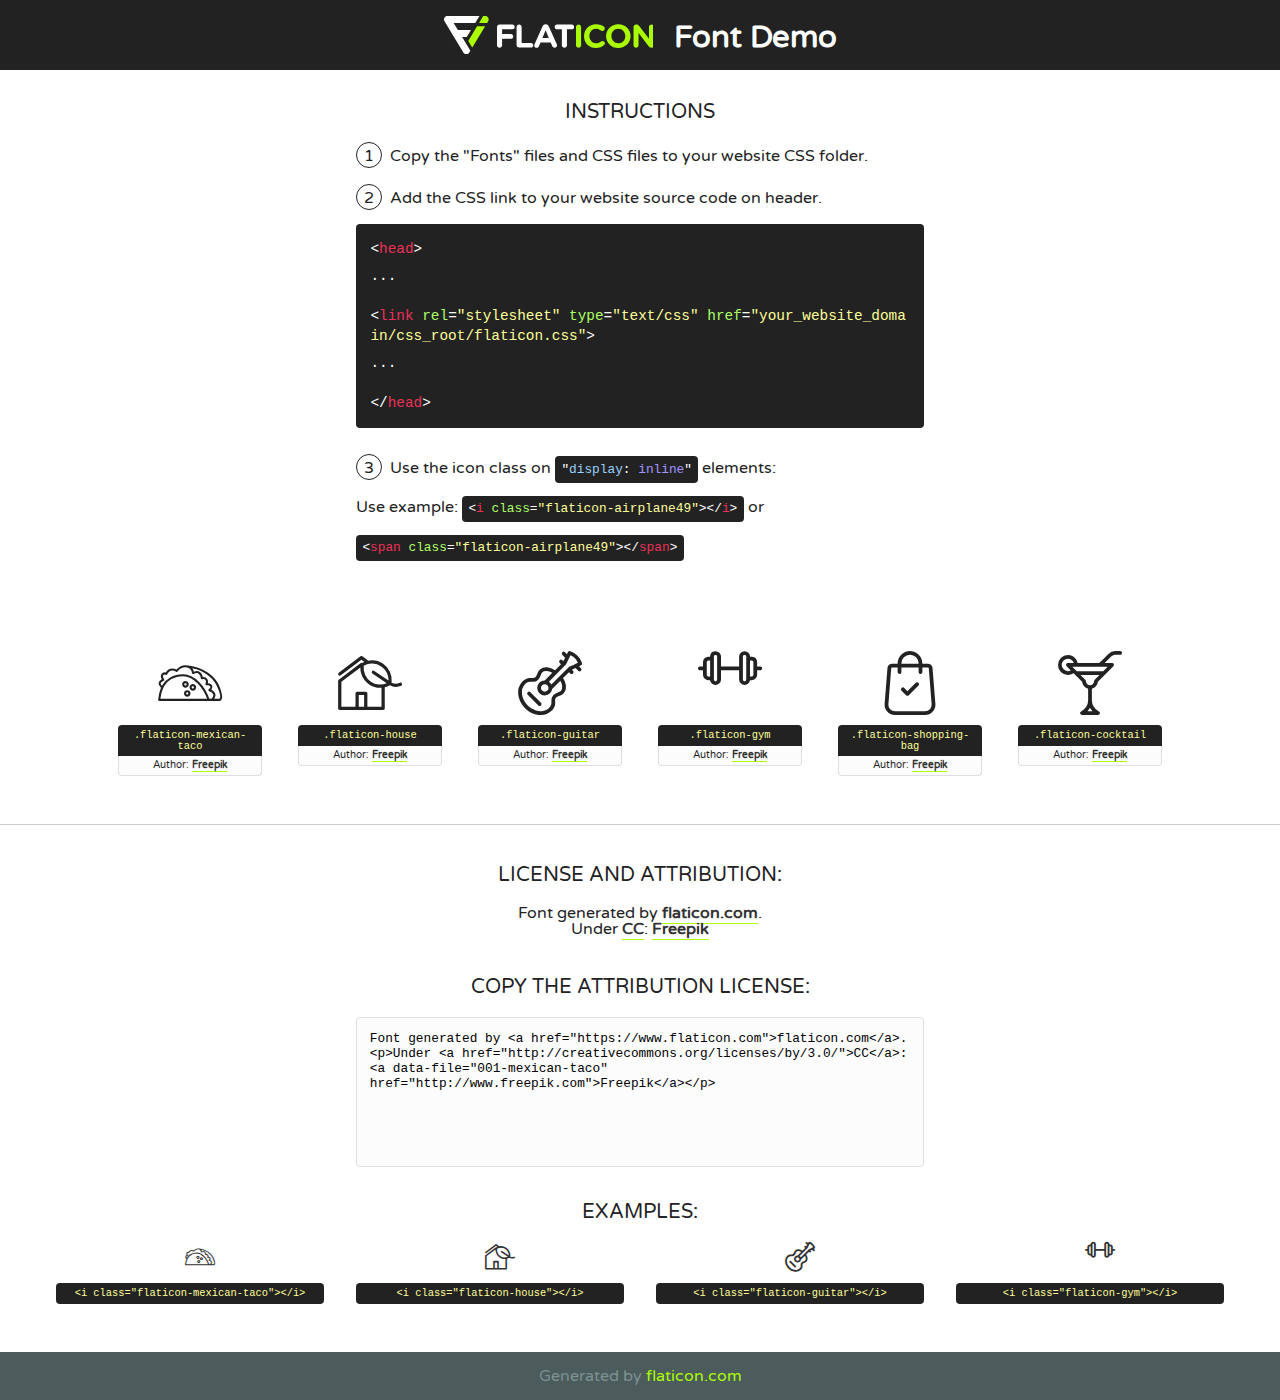
<file: fonts/flaticon/font/flaticon.html>
<!DOCTYPE html>
<!--
  Flaticon icon font: Flaticon
  Creation date: 11/02/2019 11:47
-->
<html>
<!DOCTYPE html>
<html>

<head>
    <title>Flaticon WebFont</title>
    <link href="http://fonts.googleapis.com/css?family=Varela+Round" rel="stylesheet" type="text/css" />
    <link rel="stylesheet" type="text/css" href="flaticon.css">
    <meta charset="UTF-8">
    <style>
    html, body, div, span, applet, object, iframe,
    h1, h2, h3, h4, h5, h6, p, blockquote, pre,
    a, abbr, acronym, address, big, cite, code,
    del, dfn, em, img, ins, kbd, q, s, samp,
    small, strike, strong, sub, sup, tt, var,
    b, u, i, center,
    dl, dt, dd, ol, ul, li,
    fieldset, form, label, legend,
    table, caption, tbody, tfoot, thead, tr, th, td,
    article, aside, canvas, details, embed, 
    figure, figcaption, footer, header, hgroup, 
    menu, nav, output, ruby, section, summary,
    time, mark, audio, video {
        margin: 0;
        padding: 0;
        border: 0;
        font-size: 100%;
        font: inherit;
        vertical-align: baseline;
    }
    /* HTML5 display-role reset for older browsers */
    article, aside, details, figcaption, figure, 
    footer, header, hgroup, menu, nav, section {
        display: block;
    }
    body {
        line-height: 1;
    }
    ol, ul {
        list-style: none;
    }
    blockquote, q {
        quotes: none;
    }
    blockquote:before, blockquote:after,
    q:before, q:after {
        content: '';
        content: none;
    }
    table {
        border-collapse: collapse;
        border-spacing: 0;
    }
    body {
        font-family: 'Varela Round', Helvetica, Arial, sans-serif;
        font-size: 16px;
        color: #222;
    }
    a {
        color: #333;
        border-bottom: 1px solid #a9fd00;
        font-weight: bold;
        text-decoration: none;
    }
    * {
        -moz-box-sizing: border-box;
        -webkit-box-sizing: border-box;
        box-sizing: border-box;
        margin: 0;
        padding: 0;
    }
    [class^="flaticon-"]:before, [class*=" flaticon-"]:before, [class^="flaticon-"]:after, [class*=" flaticon-"]:after {
        font-family: Flaticon;
        font-size: 30px;
        font-style: normal;
        margin-left: 20px;
        color: #333;
    }
    .wrapper {
        max-width: 600px;
        margin: auto;
        padding: 0 1em;
    }
    .title {
        font-size: 1.25em;
        text-align: center;
        margin-bottom: 1em;
        text-transform: uppercase;
    }
    header {
        text-align: center;
        background-color: #222;
        color: #fff;
        padding: 1em;
    }
    header .logo {
        width: 210px;
        height: 38px;
        display: inline-block;
        vertical-align: middle;
        margin-right: 1em;
        border: none;
    }
    header strong {
        font-size: 1.95em;
        font-weight: bold;
        vertical-align: middle;
        margin-top: 5px;
        display: inline-block;
    }
    .demo {
        margin: 2em auto;
        line-height: 1.25em;
    }
    .demo ul li {
        margin-bottom: 1em;
    }
    .demo ul li .num {
        color: #222;
        border-radius: 20px;
        display: inline-block;
        width: 26px;
        padding: 3px;
        height: 26px;
        text-align: center;
        margin-right: 0.5em;
        border: 1px solid #222;
    }
    .demo ul li code {
        background-color: #222;
        border-radius: 4px;
        padding: 0.25em 0.5em;
        display: inline-block;
        color: #fff;
        font-family: Consolas,Monaco,Lucida Console,Liberation Mono,DejaVu Sans Mono,Bitstream Vera Sans Mono,Courier New, monospace;
        font-weight: lighter;
        margin-top: 1em;
        font-size: 0.8em;
        word-break: break-all;
    }
    .demo ul li code.big {
        padding: 1em;
        font-size: 0.9em;
    }
    .demo ul li code .red {
        color: #EF3159;
    }
    .demo ul li code .green {
        color: #ACFF65;
    }
    .demo ul li code .yellow {
        color: #FFFF99;
    }
    .demo ul li code .blue {
        color: #99D3FF;
    }
    .demo ul li code .purple {
        color: #A295FF;
    }
    .demo ul li code .dots {
        margin-top: 0.5em;
        display: block;
    }
    #glyphs {
        border-bottom: 1px solid #ccc;
        padding: 2em 0;
        text-align: center;
    }
    .glyph {
        display: inline-block;
        width: 9em;
        margin: 1em;
        text-align: center;
        vertical-align: top;
        background: #FFF;
    }
    .glyph .glyph-icon {
        padding: 10px;
        display: block;
        font-family:"Flaticon";
        font-size: 64px;
        line-height: 1;
    }
    .glyph .glyph-icon:before {
        font-size: 64px;
        color: #222;
        margin-left: 0;
    }
    .class-name {
        font-size: 0.65em;
        background-color: #222;
        color: #fff;
        border-radius: 4px 4px 0 0;
        padding: 0.5em;
        color: #FFFF99;
        font-family: Consolas,Monaco,Lucida Console,Liberation Mono,DejaVu Sans Mono,Bitstream Vera Sans Mono,Courier New, monospace;
    }
    .author-name {
        font-size: 0.6em;
        background-color: #fcfcfd;
        border: 1px solid #DEDEE4;
        border-top: 0;
        border-radius: 0 0 4px 4px;
        padding: 0.5em;
    }
    .class-name:last-child {
        font-size: 10px;
        color:#888;
    }
    .class-name:last-child a {
        font-size: 10px;
        color:#555;
    }
    .class-name:last-child a:hover {
        color:#a9fd00;
    }
    .glyph > input {
        display: block;
        width: 100px;
        margin: 5px auto;
        text-align: center;
        font-size: 12px;
        cursor: text;
    }
    .glyph > input.icon-input {
        font-family:"Flaticon";
        font-size: 16px;
        margin-bottom: 10px;
    }
    .attribution .title {
        margin-top: 2em;
    }
    .attribution textarea {
        background-color: #fcfcfd;
        padding: 1em;
        border: none;
        box-shadow: none;
        border: 1px solid #DEDEE4;
        border-radius: 4px;
        resize: none;
        width: 100%;
        height: 150px;
        font-size: 0.8em;
        font-family: Consolas,Monaco,Lucida Console,Liberation Mono,DejaVu Sans Mono,Bitstream Vera Sans Mono,Courier New, monospace;
        -webkit-appearance: none;
    }
    .iconsuse {
        margin: 2em auto;
        text-align: center;
        max-width: 1200px;
    }
    .iconsuse:after {
        content: '';
        display: table;
        clear: both;
    }
    .iconsuse .image {
        float: left;
        width: 25%;
        padding: 0 1em;
    }
    .iconsuse .image p {
        margin-bottom: 1em;
    }
    .iconsuse .image span {
        display: block;
        font-size: 0.65em;
        background-color: #222;
        color: #fff;
        border-radius: 4px;
        padding: 0.5em;
        color: #FFFF99;
        margin-top: 1em;
        font-family: Consolas,Monaco,Lucida Console,Liberation Mono,DejaVu Sans Mono,Bitstream Vera Sans Mono,Courier New, monospace;
    }
    #footer {
        text-align: center;
        background-color: #4C5B5C;
        color: #7c9192;
        padding: 1em;
    }
    #footer a {
        border: none;
        color: #a9fd00;
        font-weight: normal;
    }
    @media (max-width: 960px) {
        .iconsuse .image {
            width: 50%;
        }
    }
    @media (max-width: 560px) {
        .iconsuse .image {
            width: 100%;
        }
    }
    </style>
</head>

<body class="characters-off">

    <header>
        <a href="https://www.flaticon.com" target="_blank" class="logo">
            <svg version="1.1" xmlns="http://www.w3.org/2000/svg" xmlns:xlink="http://www.w3.org/1999/xlink" xmlns:a="http://ns.adobe.com/AdobeSVGViewerExtensions/3.0/" viewBox="0 0 560.875 102.036" enable-background="new 0 0 560.875 102.036" xml:space="preserve">
                <defs>
                </defs>
                <g>
                    <g class="letters">
                        <path fill="#ffffff" d="M141.596,29.675c0-3.777,2.985-6.767,6.764-6.767h34.438c3.426,0,6.15,2.728,6.15,6.15
                        c0,3.43-2.724,6.149-6.15,6.149h-27.674v13.091h23.719c3.429,0,6.151,2.724,6.151,6.15c0,3.43-2.723,6.149-6.151,6.149h-23.719
                        v17.574c0,3.773-2.986,6.761-6.764,6.761c-3.779,0-6.764-2.989-6.764-6.761V29.675z"></path>
                        <path fill="#ffffff" d="M193.844,29.149c0-3.781,2.985-6.767,6.764-6.767c3.776,0,6.763,2.985,6.763,6.767v42.957h25.039
                        c3.426,0,6.149,2.726,6.149,6.153c0,3.425-2.723,6.15-6.149,6.15h-31.802c-3.779,0-6.764-2.986-6.764-6.768V29.149z"></path>
                        <path fill="#ffffff" d="M241.891,75.71l21.438-48.407c1.492-3.341,4.215-5.357,7.906-5.357h0.792
                        c3.686,0,6.323,2.017,7.815,5.357l21.439,48.407c0.436,0.967,0.701,1.845,0.701,2.723c0,3.602-2.809,6.501-6.414,6.501
                        c-3.161,0-5.269-1.845-6.499-4.655l-4.132-9.661h-27.059l-4.301,10.102c-1.144,2.631-3.426,4.214-6.237,4.214
                        c-3.517,0-6.24-2.81-6.24-6.325C241.1,77.64,241.451,76.677,241.891,75.71z M279.932,58.666l-8.521-20.297l-8.526,20.297H279.932
                        z"></path>
                        <path fill="#ffffff" d="M314.864,35.387H301.86c-3.429,0-6.239-2.813-6.239-6.238c0-3.429,2.811-6.24,6.239-6.24h39.533
                        c3.426,0,6.237,2.811,6.237,6.24c0,3.425-2.811,6.238-6.237,6.238h-13.001v42.785c0,3.773-2.99,6.761-6.764,6.761
                        c-3.779,0-6.764-2.989-6.764-6.761V35.387z"></path>
                        <path fill="#A9FD00" d="M352.615,29.149c0-3.781,2.985-6.767,6.767-6.767c3.774,0,6.761,2.985,6.761,6.767v49.024
                        c0,3.773-2.987,6.761-6.761,6.761c-3.781,0-6.767-2.989-6.767-6.761V29.149z"></path>
                        <path fill="#A9FD00" d="M374.132,53.836v-0.179c0-17.481,13.178-31.801,32.065-31.801c9.22,0,15.459,2.458,20.557,6.238
                        c1.402,1.054,2.637,2.985,2.637,5.357c0,3.692-2.985,6.59-6.681,6.59c-1.845,0-3.071-0.702-4.044-1.319
                        c-3.776-2.813-7.729-4.393-12.562-4.393c-10.364,0-17.831,8.611-17.831,19.154v0.173c0,10.542,7.291,19.329,17.831,19.329
                        c5.715,0,9.492-1.756,13.359-4.834c1.049-0.874,2.458-1.491,4.039-1.491c3.429,0,6.325,2.813,6.325,6.236
                        c0,2.106-1.056,3.78-2.282,4.834c-5.539,4.834-12.036,7.733-21.878,7.733C387.572,85.464,374.132,71.493,374.132,53.836z"></path>
                        <path fill="#A9FD00" d="M433.009,53.836v-0.179c0-17.481,13.79-31.801,32.766-31.801c18.981,0,32.592,14.143,32.592,31.628v0.173
                        c0,17.483-13.785,31.807-32.769,31.807C446.625,85.464,433.009,71.32,433.009,53.836z M484.224,53.836v-0.179
                        c0-10.539-7.725-19.326-18.626-19.326c-10.893,0-18.449,8.611-18.449,19.154v0.173c0,10.542,7.73,19.329,18.626,19.329
                        C476.676,72.986,484.224,64.378,484.224,53.836z"></path>
                        <path fill="#A9FD00" d="M506.233,29.321c0-3.774,2.99-6.763,6.767-6.763h1.401c3.252,0,5.183,1.583,7.029,3.953l26.093,34.265
                        V29.059c0-3.692,2.99-6.677,6.681-6.677c3.683,0,6.671,2.985,6.671,6.677v48.934c0,3.78-2.987,6.765-6.764,6.765h-0.436
                        c-3.257,0-5.188-1.581-7.034-3.953l-27.056-35.492v32.944c0,3.687-2.985,6.676-6.678,6.676c-3.683,0-6.673-2.989-6.673-6.676
                        V29.321z"></path>
                    </g>
                    <g class="insignia">
                        <path fill="#ffffff" d="M48.372,56.137h12.517l11.156-18.537H37.186L25.688,18.539h57.825L94.668,0H9.271
                        C5.925,0,2.842,1.801,1.198,4.716c-1.644,2.907-1.593,6.482,0.134,9.343l50.38,83.501c1.678,2.781,4.689,4.476,7.938,4.476
                        c3.246,0,6.257-1.695,7.935-4.476l2.898-4.804L48.372,56.137z"></path>
                        <g class="i">
                            <path fill="#A9FD00" d="M93.575,18.539h0.031v0.004l21.652,0.004l2.705-4.488c1.727-2.861,1.778-6.436,0.133-9.343
                            C116.454,1.801,113.371,0,110.026,0h-5.294L93.575,18.539z"></path>
                            <polygon fill="#A9FD00" points="88.291,27.356 64.725,66.486 75.519,84.404 109.942,27.356"></polygon>
                        </g>
                    </g>
                </g>
            </svg>
        </a>
        <strong>Font Demo</strong>
    </header>


    <section class="demo wrapper">

        <p class="title">Instructions</p>

        <ul>
            <li>
                <span class="num">1</span>Copy the "Fonts" files and CSS files to your website CSS folder.
            </li>
            <li>
                <span class="num">2</span>Add the CSS link to your website source code on header.
                <code class="big">
                    &lt;<span class="red">head</span>&gt;
                    <br/><span class="dots">...</span>
                    <br/>&lt;<span class="red">link</span> <span class="green">rel</span>=<span class="yellow">"stylesheet"</span> <span class="green">type</span>=<span class="yellow">"text/css"</span> <span class="green">href</span>=<span class="yellow">"your_website_domain/css_root/flaticon.css"</span>&gt;
                    <br/><span class="dots">...</span>
                    <br/>&lt;/<span class="red">head</span>&gt;
                </code>
            </li>

            <li>
                <p>
                    <span class="num">3</span>Use the icon class on <code>"<span class="blue">display</span>:<span class="purple"> inline</span>"</code> elements:
                    <br />
                    Use example: <code>&lt;<span class="red">i</span> <span class="green">class</span>=<span class="yellow">&quot;flaticon-airplane49&quot;</span>&gt;&lt;/<span class="red">i</span>&gt;</code> or <code>&lt;<span class="red">span</span> <span class="green">class</span>=<span class="yellow">&quot;flaticon-airplane49&quot;</span>&gt;&lt;/<span class="red">span</span>&gt;</code>
            </li>
        </ul>

    </section>




   <section id="glyphs">          
    
      
        <div class="glyph"><div class="glyph-icon flaticon-mexican-taco"></div>
            <div class="class-name">.flaticon-mexican-taco</div>
            <div class="author-name">Author: <a data-file="001-mexican-taco" href="http://www.freepik.com">Freepik</a> </div> 
        </div>        
        
        <div class="glyph"><div class="glyph-icon flaticon-house"></div>
            <div class="class-name">.flaticon-house</div>
            <div class="author-name">Author: <a data-file="002-house" href="http://www.freepik.com">Freepik</a> </div> 
        </div>        
        
        <div class="glyph"><div class="glyph-icon flaticon-guitar"></div>
            <div class="class-name">.flaticon-guitar</div>
            <div class="author-name">Author: <a data-file="003-guitar" href="http://www.freepik.com">Freepik</a> </div> 
        </div>        
        
        <div class="glyph"><div class="glyph-icon flaticon-gym"></div>
            <div class="class-name">.flaticon-gym</div>
            <div class="author-name">Author: <a data-file="004-gym" href="http://www.freepik.com">Freepik</a> </div> 
        </div>        
        
        <div class="glyph"><div class="glyph-icon flaticon-shopping-bag"></div>
            <div class="class-name">.flaticon-shopping-bag</div>
            <div class="author-name">Author: <a data-file="005-shopping-bag" href="http://www.freepik.com">Freepik</a> </div> 
        </div>        
        
        <div class="glyph"><div class="glyph-icon flaticon-cocktail"></div>
            <div class="class-name">.flaticon-cocktail</div>
            <div class="author-name">Author: <a data-file="006-cocktail" href="http://www.freepik.com">Freepik</a> </div> 
        </div>        
        

    </section>



    <section class="attribution wrapper"   style="text-align:center;">

      <div class="title">License and attribution:</div><div class="attrDiv">Font generated by <a href="https://www.flaticon.com">flaticon.com</a>. <div><p>Under <a href="http://creativecommons.org/licenses/by/3.0/">CC</a>: <a data-file="001-mexican-taco" href="http://www.freepik.com">Freepik</a></p>  </div>
      </div>
      <div class="title">Copy the Attribution License:</div>

    <textarea onclick="this.focus();this.select();">Font generated by &lt;a href=&quot;https://www.flaticon.com&quot;&gt;flaticon.com&lt;/a&gt;. <p>Under <a href="http://creativecommons.org/licenses/by/3.0/">CC</a>: <a data-file="001-mexican-taco" href="http://www.freepik.com">Freepik</a></p>  
     </textarea>

    </section>

    <section class="iconsuse">

          <div class="title">Examples:</div>            
             
            <div class="image">
                <p>
                    <i class="glyph-icon flaticon-mexican-taco"></i> 
                    <span>&lt;i class=&quot;flaticon-mexican-taco&quot;&gt;&lt;/i&gt;</span>
                </p>
            </div>
            
            <div class="image">
                <p>
                    <i class="glyph-icon flaticon-house"></i> 
                    <span>&lt;i class=&quot;flaticon-house&quot;&gt;&lt;/i&gt;</span>
                </p>
            </div>
            
            <div class="image">
                <p>
                    <i class="glyph-icon flaticon-guitar"></i> 
                    <span>&lt;i class=&quot;flaticon-guitar&quot;&gt;&lt;/i&gt;</span>
                </p>
            </div>
            
            <div class="image">
                <p>
                    <i class="glyph-icon flaticon-gym"></i> 
                    <span>&lt;i class=&quot;flaticon-gym&quot;&gt;&lt;/i&gt;</span>
                </p>
            </div>
                       
        </div>
                            
    </section>

<div id="footer">
    <div>Generated by <a href="https://www.flaticon.com">flaticon.com</a>
    </div>
</div>



</body>
</html>
</file>
<file: fonts/icomoon/style.css>
@font-face {
  font-family: 'icomoon';
  src:  url('fonts/icomoon.eot?10si43');
  src:  url('fonts/icomoon.eot?10si43#iefix') format('embedded-opentype'),
    url('fonts/icomoon.ttf?10si43') format('truetype'),
    url('fonts/icomoon.woff?10si43') format('woff'),
    url('fonts/icomoon.svg?10si43#icomoon') format('svg');
  font-weight: normal;
  font-style: normal;
}

[class^="icon-"], [class*=" icon-"] {
  /* use !important to prevent issues with browser extensions that change fonts */
  font-family: 'icomoon' !important;
  speak: none;
  font-style: normal;
  font-weight: normal;
  font-variant: normal;
  text-transform: none;
  line-height: 1;

  /* Better Font Rendering =========== */
  -webkit-font-smoothing: antialiased;
  -moz-osx-font-smoothing: grayscale;
}

.icon-asterisk:before {
  content: "\f069";
}
.icon-plus:before {
  content: "\f067";
}
.icon-question:before {
  content: "\f128";
}
.icon-minus:before {
  content: "\f068";
}
.icon-glass:before {
  content: "\f000";
}
.icon-music:before {
  content: "\f001";
}
.icon-search:before {
  content: "\f002";
}
.icon-envelope-o:before {
  content: "\f003";
}
.icon-heart:before {
  content: "\f004";
}
.icon-star:before {
  content: "\f005";
}
.icon-star-o:before {
  content: "\f006";
}
.icon-user:before {
  content: "\f007";
}
.icon-film:before {
  content: "\f008";
}
.icon-th-large:before {
  content: "\f009";
}
.icon-th:before {
  content: "\f00a";
}
.icon-th-list:before {
  content: "\f00b";
}
.icon-check:before {
  content: "\f00c";
}
.icon-close:before {
  content: "\f00d";
}
.icon-remove:before {
  content: "\f00d";
}
.icon-times:before {
  content: "\f00d";
}
.icon-search-plus:before {
  content: "\f00e";
}
.icon-search-minus:before {
  content: "\f010";
}
.icon-power-off:before {
  content: "\f011";
}
.icon-signal:before {
  content: "\f012";
}
.icon-cog:before {
  content: "\f013";
}
.icon-gear:before {
  content: "\f013";
}
.icon-trash-o:before {
  content: "\f014";
}
.icon-home:before {
  content: "\f015";
}
.icon-file-o:before {
  content: "\f016";
}
.icon-clock-o:before {
  content: "\f017";
}
.icon-road:before {
  content: "\f018";
}
.icon-download:before {
  content: "\f019";
}
.icon-arrow-circle-o-down:before {
  content: "\f01a";
}
.icon-arrow-circle-o-up:before {
  content: "\f01b";
}
.icon-inbox:before {
  content: "\f01c";
}
.icon-play-circle-o:before {
  content: "\f01d";
}
.icon-repeat:before {
  content: "\f01e";
}
.icon-rotate-right:before {
  content: "\f01e";
}
.icon-refresh:before {
  content: "\f021";
}
.icon-list-alt:before {
  content: "\f022";
}
.icon-lock:before {
  content: "\f023";
}
.icon-flag:before {
  content: "\f024";
}
.icon-headphones:before {
  content: "\f025";
}
.icon-volume-off:before {
  content: "\f026";
}
.icon-volume-down:before {
  content: "\f027";
}
.icon-volume-up:before {
  content: "\f028";
}
.icon-qrcode:before {
  content: "\f029";
}
.icon-barcode:before {
  content: "\f02a";
}
.icon-tag:before {
  content: "\f02b";
}
.icon-tags:before {
  content: "\f02c";
}
.icon-book:before {
  content: "\f02d";
}
.icon-bookmark:before {
  content: "\f02e";
}
.icon-print:before {
  content: "\f02f";
}
.icon-camera:before {
  content: "\f030";
}
.icon-font:before {
  content: "\f031";
}
.icon-bold:before {
  content: "\f032";
}
.icon-italic:before {
  content: "\f033";
}
.icon-text-height:before {
  content: "\f034";
}
.icon-text-width:before {
  content: "\f035";
}
.icon-align-left:before {
  content: "\f036";
}
.icon-align-center:before {
  content: "\f037";
}
.icon-align-right:before {
  content: "\f038";
}
.icon-align-justify:before {
  content: "\f039";
}
.icon-list:before {
  content: "\f03a";
}
.icon-dedent:before {
  content: "\f03b";
}
.icon-outdent:before {
  content: "\f03b";
}
.icon-indent:before {
  content: "\f03c";
}
.icon-video-camera:before {
  content: "\f03d";
}
.icon-image:before {
  content: "\f03e";
}
.icon-photo:before {
  content: "\f03e";
}
.icon-picture-o:before {
  content: "\f03e";
}
.icon-pencil:before {
  content: "\f040";
}
.icon-map-marker:before {
  content: "\f041";
}
.icon-adjust:before {
  content: "\f042";
}
.icon-tint:before {
  content: "\f043";
}
.icon-edit:before {
  content: "\f044";
}
.icon-pencil-square-o:before {
  content: "\f044";
}
.icon-share-square-o:before {
  content: "\f045";
}
.icon-check-square-o:before {
  content: "\f046";
}
.icon-arrows:before {
  content: "\f047";
}
.icon-step-backward:before {
  content: "\f048";
}
.icon-fast-backward:before {
  content: "\f049";
}
.icon-backward:before {
  content: "\f04a";
}
.icon-play:before {
  content: "\f04b";
}
.icon-pause:before {
  content: "\f04c";
}
.icon-stop:before {
  content: "\f04d";
}
.icon-forward:before {
  content: "\f04e";
}
.icon-fast-forward:before {
  content: "\f050";
}
.icon-step-forward:before {
  content: "\f051";
}
.icon-eject:before {
  content: "\f052";
}
.icon-chevron-left:before {
  content: "\f053";
}
.icon-chevron-right:before {
  content: "\f054";
}
.icon-plus-circle:before {
  content: "\f055";
}
.icon-minus-circle:before {
  content: "\f056";
}
.icon-times-circle:before {
  content: "\f057";
}
.icon-check-circle:before {
  content: "\f058";
}
.icon-question-circle:before {
  content: "\f059";
}
.icon-info-circle:before {
  content: "\f05a";
}
.icon-crosshairs:before {
  content: "\f05b";
}
.icon-times-circle-o:before {
  content: "\f05c";
}
.icon-check-circle-o:before {
  content: "\f05d";
}
.icon-ban:before {
  content: "\f05e";
}
.icon-arrow-left:before {
  content: "\f060";
}
.icon-arrow-right:before {
  content: "\f061";
}
.icon-arrow-up:before {
  content: "\f062";
}
.icon-arrow-down:before {
  content: "\f063";
}
.icon-mail-forward:before {
  content: "\f064";
}
.icon-share:before {
  content: "\f064";
}
.icon-expand:before {
  content: "\f065";
}
.icon-compress:before {
  content: "\f066";
}
.icon-exclamation-circle:before {
  content: "\f06a";
}
.icon-gift:before {
  content: "\f06b";
}
.icon-leaf:before {
  content: "\f06c";
}
.icon-fire:before {
  content: "\f06d";
}
.icon-eye:before {
  content: "\f06e";
}
.icon-eye-slash:before {
  content: "\f070";
}
.icon-exclamation-triangle:before {
  content: "\f071";
}
.icon-warning:before {
  content: "\f071";
}
.icon-plane:before {
  content: "\f072";
}
.icon-calendar:before {
  content: "\f073";
}
.icon-random:before {
  content: "\f074";
}
.icon-comment:before {
  content: "\f075";
}
.icon-magnet:before {
  content: "\f076";
}
.icon-chevron-up:before {
  content: "\f077";
}
.icon-chevron-down:before {
  content: "\f078";
}
.icon-retweet:before {
  content: "\f079";
}
.icon-shopping-cart:before {
  content: "\f07a";
}
.icon-folder:before {
  content: "\f07b";
}
.icon-folder-open:before {
  content: "\f07c";
}
.icon-arrows-v:before {
  content: "\f07d";
}
.icon-arrows-h:before {
  content: "\f07e";
}
.icon-bar-chart:before {
  content: "\f080";
}
.icon-bar-chart-o:before {
  content: "\f080";
}
.icon-twitter-square:before {
  content: "\f081";
}
.icon-facebook-square:before {
  content: "\f082";
}
.icon-camera-retro:before {
  content: "\f083";
}
.icon-key:before {
  content: "\f084";
}
.icon-cogs:before {
  content: "\f085";
}
.icon-gears:before {
  content: "\f085";
}
.icon-comments:before {
  content: "\f086";
}
.icon-thumbs-o-up:before {
  content: "\f087";
}
.icon-thumbs-o-down:before {
  content: "\f088";
}
.icon-star-half:before {
  content: "\f089";
}
.icon-heart-o:before {
  content: "\f08a";
}
.icon-sign-out:before {
  content: "\f08b";
}
.icon-linkedin-square:before {
  content: "\f08c";
}
.icon-thumb-tack:before {
  content: "\f08d";
}
.icon-external-link:before {
  content: "\f08e";
}
.icon-sign-in:before {
  content: "\f090";
}
.icon-trophy:before {
  content: "\f091";
}
.icon-github-square:before {
  content: "\f092";
}
.icon-upload:before {
  content: "\f093";
}
.icon-lemon-o:before {
  content: "\f094";
}
.icon-phone:before {
  content: "\f095";
}
.icon-square-o:before {
  content: "\f096";
}
.icon-bookmark-o:before {
  content: "\f097";
}
.icon-phone-square:before {
  content: "\f098";
}
.icon-twitter:before {
  content: "\f099";
}
.icon-facebook:before {
  content: "\f09a";
}
.icon-facebook-f:before {
  content: "\f09a";
}
.icon-github:before {
  content: "\f09b";
}
.icon-unlock:before {
  content: "\f09c";
}
.icon-credit-card:before {
  content: "\f09d";
}
.icon-feed:before {
  content: "\f09e";
}
.icon-rss:before {
  content: "\f09e";
}
.icon-hdd-o:before {
  content: "\f0a0";
}
.icon-bullhorn:before {
  content: "\f0a1";
}
.icon-bell-o:before {
  content: "\f0a2";
}
.icon-certificate:before {
  content: "\f0a3";
}
.icon-hand-o-right:before {
  content: "\f0a4";
}
.icon-hand-o-left:before {
  content: "\f0a5";
}
.icon-hand-o-up:before {
  content: "\f0a6";
}
.icon-hand-o-down:before {
  content: "\f0a7";
}
.icon-arrow-circle-left:before {
  content: "\f0a8";
}
.icon-arrow-circle-right:before {
  content: "\f0a9";
}
.icon-arrow-circle-up:before {
  content: "\f0aa";
}
.icon-arrow-circle-down:before {
  content: "\f0ab";
}
.icon-globe:before {
  content: "\f0ac";
}
.icon-wrench:before {
  content: "\f0ad";
}
.icon-tasks:before {
  content: "\f0ae";
}
.icon-filter:before {
  content: "\f0b0";
}
.icon-briefcase:before {
  content: "\f0b1";
}
.icon-arrows-alt:before {
  content: "\f0b2";
}
.icon-group:before {
  content: "\f0c0";
}
.icon-users:before {
  content: "\f0c0";
}
.icon-chain:before {
  content: "\f0c1";
}
.icon-link:before {
  content: "\f0c1";
}
.icon-cloud:before {
  content: "\f0c2";
}
.icon-flask:before {
  content: "\f0c3";
}
.icon-cut:before {
  content: "\f0c4";
}
.icon-scissors:before {
  content: "\f0c4";
}
.icon-copy:before {
  content: "\f0c5";
}
.icon-files-o:before {
  content: "\f0c5";
}
.icon-paperclip:before {
  content: "\f0c6";
}
.icon-floppy-o:before {
  content: "\f0c7";
}
.icon-save:before {
  content: "\f0c7";
}
.icon-square:before {
  content: "\f0c8";
}
.icon-bars:before {
  content: "\f0c9";
}
.icon-navicon:before {
  content: "\f0c9";
}
.icon-reorder:before {
  content: "\f0c9";
}
.icon-list-ul:before {
  content: "\f0ca";
}
.icon-list-ol:before {
  content: "\f0cb";
}
.icon-strikethrough:before {
  content: "\f0cc";
}
.icon-underline:before {
  content: "\f0cd";
}
.icon-table:before {
  content: "\f0ce";
}
.icon-magic:before {
  content: "\f0d0";
}
.icon-truck:before {
  content: "\f0d1";
}
.icon-pinterest:before {
  content: "\f0d2";
}
.icon-pinterest-square:before {
  content: "\f0d3";
}
.icon-google-plus-square:before {
  content: "\f0d4";
}
.icon-google-plus:before {
  content: "\f0d5";
}
.icon-money:before {
  content: "\f0d6";
}
.icon-caret-down:before {
  content: "\f0d7";
}
.icon-caret-up:before {
  content: "\f0d8";
}
.icon-caret-left:before {
  content: "\f0d9";
}
.icon-caret-right:before {
  content: "\f0da";
}
.icon-columns:before {
  content: "\f0db";
}
.icon-sort:before {
  content: "\f0dc";
}
.icon-unsorted:before {
  content: "\f0dc";
}
.icon-sort-desc:before {
  content: "\f0dd";
}
.icon-sort-down:before {
  content: "\f0dd";
}
.icon-sort-asc:before {
  content: "\f0de";
}
.icon-sort-up:before {
  content: "\f0de";
}
.icon-envelope:before {
  content: "\f0e0";
}
.icon-linkedin:before {
  content: "\f0e1";
}
.icon-rotate-left:before {
  content: "\f0e2";
}
.icon-undo:before {
  content: "\f0e2";
}
.icon-gavel:before {
  content: "\f0e3";
}
.icon-legal:before {
  content: "\f0e3";
}
.icon-dashboard:before {
  content: "\f0e4";
}
.icon-tachometer:before {
  content: "\f0e4";
}
.icon-comment-o:before {
  content: "\f0e5";
}
.icon-comments-o:before {
  content: "\f0e6";
}
.icon-bolt:before {
  content: "\f0e7";
}
.icon-flash:before {
  content: "\f0e7";
}
.icon-sitemap:before {
  content: "\f0e8";
}
.icon-umbrella:before {
  content: "\f0e9";
}
.icon-clipboard:before {
  content: "\f0ea";
}
.icon-paste:before {
  content: "\f0ea";
}
.icon-lightbulb-o:before {
  content: "\f0eb";
}
.icon-exchange:before {
  content: "\f0ec";
}
.icon-cloud-download:before {
  content: "\f0ed";
}
.icon-cloud-upload:before {
  content: "\f0ee";
}
.icon-user-md:before {
  content: "\f0f0";
}
.icon-stethoscope:before {
  content: "\f0f1";
}
.icon-suitcase:before {
  content: "\f0f2";
}
.icon-bell:before {
  content: "\f0f3";
}
.icon-coffee:before {
  content: "\f0f4";
}
.icon-cutlery:before {
  content: "\f0f5";
}
.icon-file-text-o:before {
  content: "\f0f6";
}
.icon-building-o:before {
  content: "\f0f7";
}
.icon-hospital-o:before {
  content: "\f0f8";
}
.icon-ambulance:before {
  content: "\f0f9";
}
.icon-medkit:before {
  content: "\f0fa";
}
.icon-fighter-jet:before {
  content: "\f0fb";
}
.icon-beer:before {
  content: "\f0fc";
}
.icon-h-square:before {
  content: "\f0fd";
}
.icon-plus-square:before {
  content: "\f0fe";
}
.icon-angle-double-left:before {
  content: "\f100";
}
.icon-angle-double-right:before {
  content: "\f101";
}
.icon-angle-double-up:before {
  content: "\f102";
}
.icon-angle-double-down:before {
  content: "\f103";
}
.icon-angle-left:before {
  content: "\f104";
}
.icon-angle-right:before {
  content: "\f105";
}
.icon-angle-up:before {
  content: "\f106";
}
.icon-angle-down:before {
  content: "\f107";
}
.icon-desktop:before {
  content: "\f108";
}
.icon-laptop:before {
  content: "\f109";
}
.icon-tablet:before {
  content: "\f10a";
}
.icon-mobile:before {
  content: "\f10b";
}
.icon-mobile-phone:before {
  content: "\f10b";
}
.icon-circle-o:before {
  content: "\f10c";
}
.icon-quote-left:before {
  content: "\f10d";
}
.icon-quote-right:before {
  content: "\f10e";
}
.icon-spinner:before {
  content: "\f110";
}
.icon-circle:before {
  content: "\f111";
}
.icon-mail-reply:before {
  content: "\f112";
}
.icon-reply:before {
  content: "\f112";
}
.icon-github-alt:before {
  content: "\f113";
}
.icon-folder-o:before {
  content: "\f114";
}
.icon-folder-open-o:before {
  content: "\f115";
}
.icon-smile-o:before {
  content: "\f118";
}
.icon-frown-o:before {
  content: "\f119";
}
.icon-meh-o:before {
  content: "\f11a";
}
.icon-gamepad:before {
  content: "\f11b";
}
.icon-keyboard-o:before {
  content: "\f11c";
}
.icon-flag-o:before {
  content: "\f11d";
}
.icon-flag-checkered:before {
  content: "\f11e";
}
.icon-terminal:before {
  content: "\f120";
}
.icon-code:before {
  content: "\f121";
}
.icon-mail-reply-all:before {
  content: "\f122";
}
.icon-reply-all:before {
  content: "\f122";
}
.icon-star-half-empty:before {
  content: "\f123";
}
.icon-star-half-full:before {
  content: "\f123";
}
.icon-star-half-o:before {
  content: "\f123";
}
.icon-location-arrow:before {
  content: "\f124";
}
.icon-crop:before {
  content: "\f125";
}
.icon-code-fork:before {
  content: "\f126";
}
.icon-chain-broken:before {
  content: "\f127";
}
.icon-unlink:before {
  content: "\f127";
}
.icon-info:before {
  content: "\f129";
}
.icon-exclamation:before {
  content: "\f12a";
}
.icon-superscript:before {
  content: "\f12b";
}
.icon-subscript:before {
  content: "\f12c";
}
.icon-eraser:before {
  content: "\f12d";
}
.icon-puzzle-piece:before {
  content: "\f12e";
}
.icon-microphone:before {
  content: "\f130";
}
.icon-microphone-slash:before {
  content: "\f131";
}
.icon-shield:before {
  content: "\f132";
}
.icon-calendar-o:before {
  content: "\f133";
}
.icon-fire-extinguisher:before {
  content: "\f134";
}
.icon-rocket:before {
  content: "\f135";
}
.icon-maxcdn:before {
  content: "\f136";
}
.icon-chevron-circle-left:before {
  content: "\f137";
}
.icon-chevron-circle-right:before {
  content: "\f138";
}
.icon-chevron-circle-up:before {
  content: "\f139";
}
.icon-chevron-circle-down:before {
  content: "\f13a";
}
.icon-html5:before {
  content: "\f13b";
}
.icon-css3:before {
  content: "\f13c";
}
.icon-anchor:before {
  content: "\f13d";
}
.icon-unlock-alt:before {
  content: "\f13e";
}
.icon-bullseye:before {
  content: "\f140";
}
.icon-ellipsis-h:before {
  content: "\f141";
}
.icon-ellipsis-v:before {
  content: "\f142";
}
.icon-rss-square:before {
  content: "\f143";
}
.icon-play-circle:before {
  content: "\f144";
}
.icon-ticket:before {
  content: "\f145";
}
.icon-minus-square:before {
  content: "\f146";
}
.icon-minus-square-o:before {
  content: "\f147";
}
.icon-level-up:before {
  content: "\f148";
}
.icon-level-down:before {
  content: "\f149";
}
.icon-check-square:before {
  content: "\f14a";
}
.icon-pencil-square:before {
  content: "\f14b";
}
.icon-external-link-square:before {
  content: "\f14c";
}
.icon-share-square:before {
  content: "\f14d";
}
.icon-compass:before {
  content: "\f14e";
}
.icon-caret-square-o-down:before {
  content: "\f150";
}
.icon-toggle-down:before {
  content: "\f150";
}
.icon-caret-square-o-up:before {
  content: "\f151";
}
.icon-toggle-up:before {
  content: "\f151";
}
.icon-caret-square-o-right:before {
  content: "\f152";
}
.icon-toggle-right:before {
  content: "\f152";
}
.icon-eur:before {
  content: "\f153";
}
.icon-euro:before {
  content: "\f153";
}
.icon-gbp:before {
  content: "\f154";
}
.icon-dollar:before {
  content: "\f155";
}
.icon-usd:before {
  content: "\f155";
}
.icon-inr:before {
  content: "\f156";
}
.icon-rupee:before {
  content: "\f156";
}
.icon-cny:before {
  content: "\f157";
}
.icon-jpy:before {
  content: "\f157";
}
.icon-rmb:before {
  content: "\f157";
}
.icon-yen:before {
  content: "\f157";
}
.icon-rouble:before {
  content: "\f158";
}
.icon-rub:before {
  content: "\f158";
}
.icon-ruble:before {
  content: "\f158";
}
.icon-krw:before {
  content: "\f159";
}
.icon-won:before {
  content: "\f159";
}
.icon-bitcoin:before {
  content: "\f15a";
}
.icon-btc:before {
  content: "\f15a";
}
.icon-file:before {
  content: "\f15b";
}
.icon-file-text:before {
  content: "\f15c";
}
.icon-sort-alpha-asc:before {
  content: "\f15d";
}
.icon-sort-alpha-desc:before {
  content: "\f15e";
}
.icon-sort-amount-asc:before {
  content: "\f160";
}
.icon-sort-amount-desc:before {
  content: "\f161";
}
.icon-sort-numeric-asc:before {
  content: "\f162";
}
.icon-sort-numeric-desc:before {
  content: "\f163";
}
.icon-thumbs-up:before {
  content: "\f164";
}
.icon-thumbs-down:before {
  content: "\f165";
}
.icon-youtube-square:before {
  content: "\f166";
}
.icon-youtube:before {
  content: "\f167";
}
.icon-xing:before {
  content: "\f168";
}
.icon-xing-square:before {
  content: "\f169";
}
.icon-youtube-play:before {
  content: "\f16a";
}
.icon-dropbox:before {
  content: "\f16b";
}
.icon-stack-overflow:before {
  content: "\f16c";
}
.icon-instagram:before {
  content: "\f16d";
}
.icon-flickr:before {
  content: "\f16e";
}
.icon-adn:before {
  content: "\f170";
}
.icon-bitbucket:before {
  content: "\f171";
}
.icon-bitbucket-square:before {
  content: "\f172";
}
.icon-tumblr:before {
  content: "\f173";
}
.icon-tumblr-square:before {
  content: "\f174";
}
.icon-long-arrow-down:before {
  content: "\f175";
}
.icon-long-arrow-up:before {
  content: "\f176";
}
.icon-long-arrow-left:before {
  content: "\f177";
}
.icon-long-arrow-right:before {
  content: "\f178";
}
.icon-apple:before {
  content: "\f179";
}
.icon-windows:before {
  content: "\f17a";
}
.icon-android:before {
  content: "\f17b";
}
.icon-linux:before {
  content: "\f17c";
}
.icon-dribbble:before {
  content: "\f17d";
}
.icon-skype:before {
  content: "\f17e";
}
.icon-foursquare:before {
  content: "\f180";
}
.icon-trello:before {
  content: "\f181";
}
.icon-female:before {
  content: "\f182";
}
.icon-male:before {
  content: "\f183";
}
.icon-gittip:before {
  content: "\f184";
}
.icon-gratipay:before {
  content: "\f184";
}
.icon-sun-o:before {
  content: "\f185";
}
.icon-moon-o:before {
  content: "\f186";
}
.icon-archive:before {
  content: "\f187";
}
.icon-bug:before {
  content: "\f188";
}
.icon-vk:before {
  content: "\f189";
}
.icon-weibo:before {
  content: "\f18a";
}
.icon-renren:before {
  content: "\f18b";
}
.icon-pagelines:before {
  content: "\f18c";
}
.icon-stack-exchange:before {
  content: "\f18d";
}
.icon-arrow-circle-o-right:before {
  content: "\f18e";
}
.icon-arrow-circle-o-left:before {
  content: "\f190";
}
.icon-caret-square-o-left:before {
  content: "\f191";
}
.icon-toggle-left:before {
  content: "\f191";
}
.icon-dot-circle-o:before {
  content: "\f192";
}
.icon-wheelchair:before {
  content: "\f193";
}
.icon-vimeo-square:before {
  content: "\f194";
}
.icon-try:before {
  content: "\f195";
}
.icon-turkish-lira:before {
  content: "\f195";
}
.icon-plus-square-o:before {
  content: "\f196";
}
.icon-space-shuttle:before {
  content: "\f197";
}
.icon-slack:before {
  content: "\f198";
}
.icon-envelope-square:before {
  content: "\f199";
}
.icon-wordpress:before {
  content: "\f19a";
}
.icon-openid:before {
  content: "\f19b";
}
.icon-bank:before {
  content: "\f19c";
}
.icon-institution:before {
  content: "\f19c";
}
.icon-university:before {
  content: "\f19c";
}
.icon-graduation-cap:before {
  content: "\f19d";
}
.icon-mortar-board:before {
  content: "\f19d";
}
.icon-yahoo:before {
  content: "\f19e";
}
.icon-google:before {
  content: "\f1a0";
}
.icon-reddit:before {
  content: "\f1a1";
}
.icon-reddit-square:before {
  content: "\f1a2";
}
.icon-stumbleupon-circle:before {
  content: "\f1a3";
}
.icon-stumbleupon:before {
  content: "\f1a4";
}
.icon-delicious:before {
  content: "\f1a5";
}
.icon-digg:before {
  content: "\f1a6";
}
.icon-pied-piper-pp:before {
  content: "\f1a7";
}
.icon-pied-piper-alt:before {
  content: "\f1a8";
}
.icon-drupal:before {
  content: "\f1a9";
}
.icon-joomla:before {
  content: "\f1aa";
}
.icon-language:before {
  content: "\f1ab";
}
.icon-fax:before {
  content: "\f1ac";
}
.icon-building:before {
  content: "\f1ad";
}
.icon-child:before {
  content: "\f1ae";
}
.icon-paw:before {
  content: "\f1b0";
}
.icon-spoon:before {
  content: "\f1b1";
}
.icon-cube:before {
  content: "\f1b2";
}
.icon-cubes:before {
  content: "\f1b3";
}
.icon-behance:before {
  content: "\f1b4";
}
.icon-behance-square:before {
  content: "\f1b5";
}
.icon-steam:before {
  content: "\f1b6";
}
.icon-steam-square:before {
  content: "\f1b7";
}
.icon-recycle:before {
  content: "\f1b8";
}
.icon-automobile:before {
  content: "\f1b9";
}
.icon-car:before {
  content: "\f1b9";
}
.icon-cab:before {
  content: "\f1ba";
}
.icon-taxi:before {
  content: "\f1ba";
}
.icon-tree:before {
  content: "\f1bb";
}
.icon-spotify:before {
  content: "\f1bc";
}
.icon-deviantart:before {
  content: "\f1bd";
}
.icon-soundcloud:before {
  content: "\f1be";
}
.icon-database:before {
  content: "\f1c0";
}
.icon-file-pdf-o:before {
  content: "\f1c1";
}
.icon-file-word-o:before {
  content: "\f1c2";
}
.icon-file-excel-o:before {
  content: "\f1c3";
}
.icon-file-powerpoint-o:before {
  content: "\f1c4";
}
.icon-file-image-o:before {
  content: "\f1c5";
}
.icon-file-photo-o:before {
  content: "\f1c5";
}
.icon-file-picture-o:before {
  content: "\f1c5";
}
.icon-file-archive-o:before {
  content: "\f1c6";
}
.icon-file-zip-o:before {
  content: "\f1c6";
}
.icon-file-audio-o:before {
  content: "\f1c7";
}
.icon-file-sound-o:before {
  content: "\f1c7";
}
.icon-file-movie-o:before {
  content: "\f1c8";
}
.icon-file-video-o:before {
  content: "\f1c8";
}
.icon-file-code-o:before {
  content: "\f1c9";
}
.icon-vine:before {
  content: "\f1ca";
}
.icon-codepen:before {
  content: "\f1cb";
}
.icon-jsfiddle:before {
  content: "\f1cc";
}
.icon-life-bouy:before {
  content: "\f1cd";
}
.icon-life-buoy:before {
  content: "\f1cd";
}
.icon-life-ring:before {
  content: "\f1cd";
}
.icon-life-saver:before {
  content: "\f1cd";
}
.icon-support:before {
  content: "\f1cd";
}
.icon-circle-o-notch:before {
  content: "\f1ce";
}
.icon-ra:before {
  content: "\f1d0";
}
.icon-rebel:before {
  content: "\f1d0";
}
.icon-resistance:before {
  content: "\f1d0";
}
.icon-empire:before {
  content: "\f1d1";
}
.icon-ge:before {
  content: "\f1d1";
}
.icon-git-square:before {
  content: "\f1d2";
}
.icon-git:before {
  content: "\f1d3";
}
.icon-hacker-news:before {
  content: "\f1d4";
}
.icon-y-combinator-square:before {
  content: "\f1d4";
}
.icon-yc-square:before {
  content: "\f1d4";
}
.icon-tencent-weibo:before {
  content: "\f1d5";
}
.icon-qq:before {
  content: "\f1d6";
}
.icon-wechat:before {
  content: "\f1d7";
}
.icon-weixin:before {
  content: "\f1d7";
}
.icon-paper-plane:before {
  content: "\f1d8";
}
.icon-send:before {
  content: "\f1d8";
}
.icon-paper-plane-o:before {
  content: "\f1d9";
}
.icon-send-o:before {
  content: "\f1d9";
}
.icon-history:before {
  content: "\f1da";
}
.icon-circle-thin:before {
  content: "\f1db";
}
.icon-header:before {
  content: "\f1dc";
}
.icon-paragraph:before {
  content: "\f1dd";
}
.icon-sliders:before {
  content: "\f1de";
}
.icon-share-alt:before {
  content: "\f1e0";
}
.icon-share-alt-square:before {
  content: "\f1e1";
}
.icon-bomb:before {
  content: "\f1e2";
}
.icon-futbol-o:before {
  content: "\f1e3";
}
.icon-soccer-ball-o:before {
  content: "\f1e3";
}
.icon-tty:before {
  content: "\f1e4";
}
.icon-binoculars:before {
  content: "\f1e5";
}
.icon-plug:before {
  content: "\f1e6";
}
.icon-slideshare:before {
  content: "\f1e7";
}
.icon-twitch:before {
  content: "\f1e8";
}
.icon-yelp:before {
  content: "\f1e9";
}
.icon-newspaper-o:before {
  content: "\f1ea";
}
.icon-wifi:before {
  content: "\f1eb";
}
.icon-calculator:before {
  content: "\f1ec";
}
.icon-paypal:before {
  content: "\f1ed";
}
.icon-google-wallet:before {
  content: "\f1ee";
}
.icon-cc-visa:before {
  content: "\f1f0";
}
.icon-cc-mastercard:before {
  content: "\f1f1";
}
.icon-cc-discover:before {
  content: "\f1f2";
}
.icon-cc-amex:before {
  content: "\f1f3";
}
.icon-cc-paypal:before {
  content: "\f1f4";
}
.icon-cc-stripe:before {
  content: "\f1f5";
}
.icon-bell-slash:before {
  content: "\f1f6";
}
.icon-bell-slash-o:before {
  content: "\f1f7";
}
.icon-trash:before {
  content: "\f1f8";
}
.icon-copyright:before {
  content: "\f1f9";
}
.icon-at:before {
  content: "\f1fa";
}
.icon-eyedropper:before {
  content: "\f1fb";
}
.icon-paint-brush:before {
  content: "\f1fc";
}
.icon-birthday-cake:before {
  content: "\f1fd";
}
.icon-area-chart:before {
  content: "\f1fe";
}
.icon-pie-chart:before {
  content: "\f200";
}
.icon-line-chart:before {
  content: "\f201";
}
.icon-lastfm:before {
  content: "\f202";
}
.icon-lastfm-square:before {
  content: "\f203";
}
.icon-toggle-off:before {
  content: "\f204";
}
.icon-toggle-on:before {
  content: "\f205";
}
.icon-bicycle:before {
  content: "\f206";
}
.icon-bus:before {
  content: "\f207";
}
.icon-ioxhost:before {
  content: "\f208";
}
.icon-angellist:before {
  content: "\f209";
}
.icon-cc:before {
  content: "\f20a";
}
.icon-ils:before {
  content: "\f20b";
}
.icon-shekel:before {
  content: "\f20b";
}
.icon-sheqel:before {
  content: "\f20b";
}
.icon-meanpath:before {
  content: "\f20c";
}
.icon-buysellads:before {
  content: "\f20d";
}
.icon-connectdevelop:before {
  content: "\f20e";
}
.icon-dashcube:before {
  content: "\f210";
}
.icon-forumbee:before {
  content: "\f211";
}
.icon-leanpub:before {
  content: "\f212";
}
.icon-sellsy:before {
  content: "\f213";
}
.icon-shirtsinbulk:before {
  content: "\f214";
}
.icon-simplybuilt:before {
  content: "\f215";
}
.icon-skyatlas:before {
  content: "\f216";
}
.icon-cart-plus:before {
  content: "\f217";
}
.icon-cart-arrow-down:before {
  content: "\f218";
}
.icon-diamond:before {
  content: "\f219";
}
.icon-ship:before {
  content: "\f21a";
}
.icon-user-secret:before {
  content: "\f21b";
}
.icon-motorcycle:before {
  content: "\f21c";
}
.icon-street-view:before {
  content: "\f21d";
}
.icon-heartbeat:before {
  content: "\f21e";
}
.icon-venus:before {
  content: "\f221";
}
.icon-mars:before {
  content: "\f222";
}
.icon-mercury:before {
  content: "\f223";
}
.icon-intersex:before {
  content: "\f224";
}
.icon-transgender:before {
  content: "\f224";
}
.icon-transgender-alt:before {
  content: "\f225";
}
.icon-venus-double:before {
  content: "\f226";
}
.icon-mars-double:before {
  content: "\f227";
}
.icon-venus-mars:before {
  content: "\f228";
}
.icon-mars-stroke:before {
  content: "\f229";
}
.icon-mars-stroke-v:before {
  content: "\f22a";
}
.icon-mars-stroke-h:before {
  content: "\f22b";
}
.icon-neuter:before {
  content: "\f22c";
}
.icon-genderless:before {
  content: "\f22d";
}
.icon-facebook-official:before {
  content: "\f230";
}
.icon-pinterest-p:before {
  content: "\f231";
}
.icon-whatsapp:before {
  content: "\f232";
}
.icon-server:before {
  content: "\f233";
}
.icon-user-plus:before {
  content: "\f234";
}
.icon-user-times:before {
  content: "\f235";
}
.icon-bed:before {
  content: "\f236";
}
.icon-hotel:before {
  content: "\f236";
}
.icon-viacoin:before {
  content: "\f237";
}
.icon-train:before {
  content: "\f238";
}
.icon-subway:before {
  content: "\f239";
}
.icon-medium:before {
  content: "\f23a";
}
.icon-y-combinator:before {
  content: "\f23b";
}
.icon-yc:before {
  content: "\f23b";
}
.icon-optin-monster:before {
  content: "\f23c";
}
.icon-opencart:before {
  content: "\f23d";
}
.icon-expeditedssl:before {
  content: "\f23e";
}
.icon-battery:before {
  content: "\f240";
}
.icon-battery-4:before {
  content: "\f240";
}
.icon-battery-full:before {
  content: "\f240";
}
.icon-battery-3:before {
  content: "\f241";
}
.icon-battery-three-quarters:before {
  content: "\f241";
}
.icon-battery-2:before {
  content: "\f242";
}
.icon-battery-half:before {
  content: "\f242";
}
.icon-battery-1:before {
  content: "\f243";
}
.icon-battery-quarter:before {
  content: "\f243";
}
.icon-battery-0:before {
  content: "\f244";
}
.icon-battery-empty:before {
  content: "\f244";
}
.icon-mouse-pointer:before {
  content: "\f245";
}
.icon-i-cursor:before {
  content: "\f246";
}
.icon-object-group:before {
  content: "\f247";
}
.icon-object-ungroup:before {
  content: "\f248";
}
.icon-sticky-note:before {
  content: "\f249";
}
.icon-sticky-note-o:before {
  content: "\f24a";
}
.icon-cc-jcb:before {
  content: "\f24b";
}
.icon-cc-diners-club:before {
  content: "\f24c";
}
.icon-clone:before {
  content: "\f24d";
}
.icon-balance-scale:before {
  content: "\f24e";
}
.icon-hourglass-o:before {
  content: "\f250";
}
.icon-hourglass-1:before {
  content: "\f251";
}
.icon-hourglass-start:before {
  content: "\f251";
}
.icon-hourglass-2:before {
  content: "\f252";
}
.icon-hourglass-half:before {
  content: "\f252";
}
.icon-hourglass-3:before {
  content: "\f253";
}
.icon-hourglass-end:before {
  content: "\f253";
}
.icon-hourglass:before {
  content: "\f254";
}
.icon-hand-grab-o:before {
  content: "\f255";
}
.icon-hand-rock-o:before {
  content: "\f255";
}
.icon-hand-paper-o:before {
  content: "\f256";
}
.icon-hand-stop-o:before {
  content: "\f256";
}
.icon-hand-scissors-o:before {
  content: "\f257";
}
.icon-hand-lizard-o:before {
  content: "\f258";
}
.icon-hand-spock-o:before {
  content: "\f259";
}
.icon-hand-pointer-o:before {
  content: "\f25a";
}
.icon-hand-peace-o:before {
  content: "\f25b";
}
.icon-trademark:before {
  content: "\f25c";
}
.icon-registered:before {
  content: "\f25d";
}
.icon-creative-commons:before {
  content: "\f25e";
}
.icon-gg:before {
  content: "\f260";
}
.icon-gg-circle:before {
  content: "\f261";
}
.icon-tripadvisor:before {
  content: "\f262";
}
.icon-odnoklassniki:before {
  content: "\f263";
}
.icon-odnoklassniki-square:before {
  content: "\f264";
}
.icon-get-pocket:before {
  content: "\f265";
}
.icon-wikipedia-w:before {
  content: "\f266";
}
.icon-safari:before {
  content: "\f267";
}
.icon-chrome:before {
  content: "\f268";
}
.icon-firefox:before {
  content: "\f269";
}
.icon-opera:before {
  content: "\f26a";
}
.icon-internet-explorer:before {
  content: "\f26b";
}
.icon-television:before {
  content: "\f26c";
}
.icon-tv:before {
  content: "\f26c";
}
.icon-contao:before {
  content: "\f26d";
}
.icon-500px:before {
  content: "\f26e";
}
.icon-amazon:before {
  content: "\f270";
}
.icon-calendar-plus-o:before {
  content: "\f271";
}
.icon-calendar-minus-o:before {
  content: "\f272";
}
.icon-calendar-times-o:before {
  content: "\f273";
}
.icon-calendar-check-o:before {
  content: "\f274";
}
.icon-industry:before {
  content: "\f275";
}
.icon-map-pin:before {
  content: "\f276";
}
.icon-map-signs:before {
  content: "\f277";
}
.icon-map-o:before {
  content: "\f278";
}
.icon-map:before {
  content: "\f279";
}
.icon-commenting:before {
  content: "\f27a";
}
.icon-commenting-o:before {
  content: "\f27b";
}
.icon-houzz:before {
  content: "\f27c";
}
.icon-vimeo:before {
  content: "\f27d";
}
.icon-black-tie:before {
  content: "\f27e";
}
.icon-fonticons:before {
  content: "\f280";
}
.icon-reddit-alien:before {
  content: "\f281";
}
.icon-edge:before {
  content: "\f282";
}
.icon-credit-card-alt:before {
  content: "\f283";
}
.icon-codiepie:before {
  content: "\f284";
}
.icon-modx:before {
  content: "\f285";
}
.icon-fort-awesome:before {
  content: "\f286";
}
.icon-usb:before {
  content: "\f287";
}
.icon-product-hunt:before {
  content: "\f288";
}
.icon-mixcloud:before {
  content: "\f289";
}
.icon-scribd:before {
  content: "\f28a";
}
.icon-pause-circle:before {
  content: "\f28b";
}
.icon-pause-circle-o:before {
  content: "\f28c";
}
.icon-stop-circle:before {
  content: "\f28d";
}
.icon-stop-circle-o:before {
  content: "\f28e";
}
.icon-shopping-bag:before {
  content: "\f290";
}
.icon-shopping-basket:before {
  content: "\f291";
}
.icon-hashtag:before {
  content: "\f292";
}
.icon-bluetooth:before {
  content: "\f293";
}
.icon-bluetooth-b:before {
  content: "\f294";
}
.icon-percent:before {
  content: "\f295";
}
.icon-gitlab:before {
  content: "\f296";
}
.icon-wpbeginner:before {
  content: "\f297";
}
.icon-wpforms:before {
  content: "\f298";
}
.icon-envira:before {
  content: "\f299";
}
.icon-universal-access:before {
  content: "\f29a";
}
.icon-wheelchair-alt:before {
  content: "\f29b";
}
.icon-question-circle-o:before {
  content: "\f29c";
}
.icon-blind:before {
  content: "\f29d";
}
.icon-audio-description:before {
  content: "\f29e";
}
.icon-volume-control-phone:before {
  content: "\f2a0";
}
.icon-braille:before {
  content: "\f2a1";
}
.icon-assistive-listening-systems:before {
  content: "\f2a2";
}
.icon-american-sign-language-interpreting:before {
  content: "\f2a3";
}
.icon-asl-interpreting:before {
  content: "\f2a3";
}
.icon-deaf:before {
  content: "\f2a4";
}
.icon-deafness:before {
  content: "\f2a4";
}
.icon-hard-of-hearing:before {
  content: "\f2a4";
}
.icon-glide:before {
  content: "\f2a5";
}
.icon-glide-g:before {
  content: "\f2a6";
}
.icon-sign-language:before {
  content: "\f2a7";
}
.icon-signing:before {
  content: "\f2a7";
}
.icon-low-vision:before {
  content: "\f2a8";
}
.icon-viadeo:before {
  content: "\f2a9";
}
.icon-viadeo-square:before {
  content: "\f2aa";
}
.icon-snapchat:before {
  content: "\f2ab";
}
.icon-snapchat-ghost:before {
  content: "\f2ac";
}
.icon-snapchat-square:before {
  content: "\f2ad";
}
.icon-pied-piper:before {
  content: "\f2ae";
}
.icon-first-order:before {
  content: "\f2b0";
}
.icon-yoast:before {
  content: "\f2b1";
}
.icon-themeisle:before {
  content: "\f2b2";
}
.icon-google-plus-circle:before {
  content: "\f2b3";
}
.icon-google-plus-official:before {
  content: "\f2b3";
}
.icon-fa:before {
  content: "\f2b4";
}
.icon-font-awesome:before {
  content: "\f2b4";
}
.icon-handshake-o:before {
  content: "\f2b5";
}
.icon-envelope-open:before {
  content: "\f2b6";
}
.icon-envelope-open-o:before {
  content: "\f2b7";
}
.icon-linode:before {
  content: "\f2b8";
}
.icon-address-book:before {
  content: "\f2b9";
}
.icon-address-book-o:before {
  content: "\f2ba";
}
.icon-address-card:before {
  content: "\f2bb";
}
.icon-vcard:before {
  content: "\f2bb";
}
.icon-address-card-o:before {
  content: "\f2bc";
}
.icon-vcard-o:before {
  content: "\f2bc";
}
.icon-user-circle:before {
  content: "\f2bd";
}
.icon-user-circle-o:before {
  content: "\f2be";
}
.icon-user-o:before {
  content: "\f2c0";
}
.icon-id-badge:before {
  content: "\f2c1";
}
.icon-drivers-license:before {
  content: "\f2c2";
}
.icon-id-card:before {
  content: "\f2c2";
}
.icon-drivers-license-o:before {
  content: "\f2c3";
}
.icon-id-card-o:before {
  content: "\f2c3";
}
.icon-quora:before {
  content: "\f2c4";
}
.icon-free-code-camp:before {
  content: "\f2c5";
}
.icon-telegram:before {
  content: "\f2c6";
}
.icon-thermometer:before {
  content: "\f2c7";
}
.icon-thermometer-4:before {
  content: "\f2c7";
}
.icon-thermometer-full:before {
  content: "\f2c7";
}
.icon-thermometer-3:before {
  content: "\f2c8";
}
.icon-thermometer-three-quarters:before {
  content: "\f2c8";
}
.icon-thermometer-2:before {
  content: "\f2c9";
}
.icon-thermometer-half:before {
  content: "\f2c9";
}
.icon-thermometer-1:before {
  content: "\f2ca";
}
.icon-thermometer-quarter:before {
  content: "\f2ca";
}
.icon-thermometer-0:before {
  content: "\f2cb";
}
.icon-thermometer-empty:before {
  content: "\f2cb";
}
.icon-shower:before {
  content: "\f2cc";
}
.icon-bath:before {
  content: "\f2cd";
}
.icon-bathtub:before {
  content: "\f2cd";
}
.icon-s15:before {
  content: "\f2cd";
}
.icon-podcast:before {
  content: "\f2ce";
}
.icon-window-maximize:before {
  content: "\f2d0";
}
.icon-window-minimize:before {
  content: "\f2d1";
}
.icon-window-restore:before {
  content: "\f2d2";
}
.icon-times-rectangle:before {
  content: "\f2d3";
}
.icon-window-close:before {
  content: "\f2d3";
}
.icon-times-rectangle-o:before {
  content: "\f2d4";
}
.icon-window-close-o:before {
  content: "\f2d4";
}
.icon-bandcamp:before {
  content: "\f2d5";
}
.icon-grav:before {
  content: "\f2d6";
}
.icon-etsy:before {
  content: "\f2d7";
}
.icon-imdb:before {
  content: "\f2d8";
}
.icon-ravelry:before {
  content: "\f2d9";
}
.icon-eercast:before {
  content: "\f2da";
}
.icon-microchip:before {
  content: "\f2db";
}
.icon-snowflake-o:before {
  content: "\f2dc";
}
.icon-superpowers:before {
  content: "\f2dd";
}
.icon-wpexplorer:before {
  content: "\f2de";
}
.icon-meetup:before {
  content: "\f2e0";
}
.icon-3d_rotation:before {
  content: "\e84d";
}
.icon-ac_unit:before {
  content: "\eb3b";
}
.icon-alarm:before {
  content: "\e855";
}
.icon-access_alarms:before {
  content: "\e191";
}
.icon-schedule:before {
  content: "\e8b5";
}
.icon-accessibility:before {
  content: "\e84e";
}
.icon-accessible:before {
  content: "\e914";
}
.icon-account_balance:before {
  content: "\e84f";
}
.icon-account_balance_wallet:before {
  content: "\e850";
}
.icon-account_box:before {
  content: "\e851";
}
.icon-account_circle:before {
  content: "\e853";
}
.icon-adb:before {
  content: "\e60e";
}
.icon-add:before {
  content: "\e145";
}
.icon-add_a_photo:before {
  content: "\e439";
}
.icon-alarm_add:before {
  content: "\e856";
}
.icon-add_alert:before {
  content: "\e003";
}
.icon-add_box:before {
  content: "\e146";
}
.icon-add_circle:before {
  content: "\e147";
}
.icon-control_point:before {
  content: "\e3ba";
}
.icon-add_location:before {
  content: "\e567";
}
.icon-add_shopping_cart:before {
  content: "\e854";
}
.icon-queue:before {
  content: "\e03c";
}
.icon-add_to_queue:before {
  content: "\e05c";
}
.icon-adjust2:before {
  content: "\e39e";
}
.icon-airline_seat_flat:before {
  content: "\e630";
}
.icon-airline_seat_flat_angled:before {
  content: "\e631";
}
.icon-airline_seat_individual_suite:before {
  content: "\e632";
}
.icon-airline_seat_legroom_extra:before {
  content: "\e633";
}
.icon-airline_seat_legroom_normal:before {
  content: "\e634";
}
.icon-airline_seat_legroom_reduced:before {
  content: "\e635";
}
.icon-airline_seat_recline_extra:before {
  content: "\e636";
}
.icon-airline_seat_recline_normal:before {
  content: "\e637";
}
.icon-flight:before {
  content: "\e539";
}
.icon-airplanemode_inactive:before {
  content: "\e194";
}
.icon-airplay:before {
  content: "\e055";
}
.icon-airport_shuttle:before {
  content: "\eb3c";
}
.icon-alarm_off:before {
  content: "\e857";
}
.icon-alarm_on:before {
  content: "\e858";
}
.icon-album:before {
  content: "\e019";
}
.icon-all_inclusive:before {
  content: "\eb3d";
}
.icon-all_out:before {
  content: "\e90b";
}
.icon-android2:before {
  content: "\e859";
}
.icon-announcement:before {
  content: "\e85a";
}
.icon-apps:before {
  content: "\e5c3";
}
.icon-archive2:before {
  content: "\e149";
}
.icon-arrow_back:before {
  content: "\e5c4";
}
.icon-arrow_downward:before {
  content: "\e5db";
}
.icon-arrow_drop_down:before {
  content: "\e5c5";
}
.icon-arrow_drop_down_circle:before {
  content: "\e5c6";
}
.icon-arrow_drop_up:before {
  content: "\e5c7";
}
.icon-arrow_forward:before {
  content: "\e5c8";
}
.icon-arrow_upward:before {
  content: "\e5d8";
}
.icon-art_track:before {
  content: "\e060";
}
.icon-aspect_ratio:before {
  content: "\e85b";
}
.icon-poll:before {
  content: "\e801";
}
.icon-assignment:before {
  content: "\e85d";
}
.icon-assignment_ind:before {
  content: "\e85e";
}
.icon-assignment_late:before {
  content: "\e85f";
}
.icon-assignment_return:before {
  content: "\e860";
}
.icon-assignment_returned:before {
  content: "\e861";
}
.icon-assignment_turned_in:before {
  content: "\e862";
}
.icon-assistant:before {
  content: "\e39f";
}
.icon-flag2:before {
  content: "\e153";
}
.icon-attach_file:before {
  content: "\e226";
}
.icon-attach_money:before {
  content: "\e227";
}
.icon-attachment:before {
  content: "\e2bc";
}
.icon-audiotrack:before {
  content: "\e3a1";
}
.icon-autorenew:before {
  content: "\e863";
}
.icon-av_timer:before {
  content: "\e01b";
}
.icon-backspace:before {
  content: "\e14a";
}
.icon-cloud_upload:before {
  content: "\e2c3";
}
.icon-battery_alert:before {
  content: "\e19c";
}
.icon-battery_charging_full:before {
  content: "\e1a3";
}
.icon-battery_std:before {
  content: "\e1a5";
}
.icon-battery_unknown:before {
  content: "\e1a6";
}
.icon-beach_access:before {
  content: "\eb3e";
}
.icon-beenhere:before {
  content: "\e52d";
}
.icon-block:before {
  content: "\e14b";
}
.icon-bluetooth2:before {
  content: "\e1a7";
}
.icon-bluetooth_searching:before {
  content: "\e1aa";
}
.icon-bluetooth_connected:before {
  content: "\e1a8";
}
.icon-bluetooth_disabled:before {
  content: "\e1a9";
}
.icon-blur_circular:before {
  content: "\e3a2";
}
.icon-blur_linear:before {
  content: "\e3a3";
}
.icon-blur_off:before {
  content: "\e3a4";
}
.icon-blur_on:before {
  content: "\e3a5";
}
.icon-class:before {
  content: "\e86e";
}
.icon-turned_in:before {
  content: "\e8e6";
}
.icon-turned_in_not:before {
  content: "\e8e7";
}
.icon-border_all:before {
  content: "\e228";
}
.icon-border_bottom:before {
  content: "\e229";
}
.icon-border_clear:before {
  content: "\e22a";
}
.icon-border_color:before {
  content: "\e22b";
}
.icon-border_horizontal:before {
  content: "\e22c";
}
.icon-border_inner:before {
  content: "\e22d";
}
.icon-border_left:before {
  content: "\e22e";
}
.icon-border_outer:before {
  content: "\e22f";
}
.icon-border_right:before {
  content: "\e230";
}
.icon-border_style:before {
  content: "\e231";
}
.icon-border_top:before {
  content: "\e232";
}
.icon-border_vertical:before {
  content: "\e233";
}
.icon-branding_watermark:before {
  content: "\e06b";
}
.icon-brightness_1:before {
  content: "\e3a6";
}
.icon-brightness_2:before {
  content: "\e3a7";
}
.icon-brightness_3:before {
  content: "\e3a8";
}
.icon-brightness_4:before {
  content: "\e3a9";
}
.icon-brightness_low:before {
  content: "\e1ad";
}
.icon-brightness_medium:before {
  content: "\e1ae";
}
.icon-brightness_high:before {
  content: "\e1ac";
}
.icon-brightness_auto:before {
  content: "\e1ab";
}
.icon-broken_image:before {
  content: "\e3ad";
}
.icon-brush:before {
  content: "\e3ae";
}
.icon-bubble_chart:before {
  content: "\e6dd";
}
.icon-bug_report:before {
  content: "\e868";
}
.icon-build:before {
  content: "\e869";
}
.icon-burst_mode:before {
  content: "\e43c";
}
.icon-domain:before {
  content: "\e7ee";
}
.icon-business_center:before {
  content: "\eb3f";
}
.icon-cached:before {
  content: "\e86a";
}
.icon-cake:before {
  content: "\e7e9";
}
.icon-phone2:before {
  content: "\e0cd";
}
.icon-call_end:before {
  content: "\e0b1";
}
.icon-call_made:before {
  content: "\e0b2";
}
.icon-merge_type:before {
  content: "\e252";
}
.icon-call_missed:before {
  content: "\e0b4";
}
.icon-call_missed_outgoing:before {
  content: "\e0e4";
}
.icon-call_received:before {
  content: "\e0b5";
}
.icon-call_split:before {
  content: "\e0b6";
}
.icon-call_to_action:before {
  content: "\e06c";
}
.icon-camera2:before {
  content: "\e3af";
}
.icon-photo_camera:before {
  content: "\e412";
}
.icon-camera_enhance:before {
  content: "\e8fc";
}
.icon-camera_front:before {
  content: "\e3b1";
}
.icon-camera_rear:before {
  content: "\e3b2";
}
.icon-camera_roll:before {
  content: "\e3b3";
}
.icon-cancel:before {
  content: "\e5c9";
}
.icon-redeem:before {
  content: "\e8b1";
}
.icon-card_membership:before {
  content: "\e8f7";
}
.icon-card_travel:before {
  content: "\e8f8";
}
.icon-casino:before {
  content: "\eb40";
}
.icon-cast:before {
  content: "\e307";
}
.icon-cast_connected:before {
  content: "\e308";
}
.icon-center_focus_strong:before {
  content: "\e3b4";
}
.icon-center_focus_weak:before {
  content: "\e3b5";
}
.icon-change_history:before {
  content: "\e86b";
}
.icon-chat:before {
  content: "\e0b7";
}
.icon-chat_bubble:before {
  content: "\e0ca";
}
.icon-chat_bubble_outline:before {
  content: "\e0cb";
}
.icon-check2:before {
  content: "\e5ca";
}
.icon-check_box:before {
  content: "\e834";
}
.icon-check_box_outline_blank:before {
  content: "\e835";
}
.icon-check_circle:before {
  content: "\e86c";
}
.icon-navigate_before:before {
  content: "\e408";
}
.icon-navigate_next:before {
  content: "\e409";
}
.icon-child_care:before {
  content: "\eb41";
}
.icon-child_friendly:before {
  content: "\eb42";
}
.icon-chrome_reader_mode:before {
  content: "\e86d";
}
.icon-close2:before {
  content: "\e5cd";
}
.icon-clear_all:before {
  content: "\e0b8";
}
.icon-closed_caption:before {
  content: "\e01c";
}
.icon-wb_cloudy:before {
  content: "\e42d";
}
.icon-cloud_circle:before {
  content: "\e2be";
}
.icon-cloud_done:before {
  content: "\e2bf";
}
.icon-cloud_download:before {
  content: "\e2c0";
}
.icon-cloud_off:before {
  content: "\e2c1";
}
.icon-cloud_queue:before {
  content: "\e2c2";
}
.icon-code2:before {
  content: "\e86f";
}
.icon-photo_library:before {
  content: "\e413";
}
.icon-collections_bookmark:before {
  content: "\e431";
}
.icon-palette:before {
  content: "\e40a";
}
.icon-colorize:before {
  content: "\e3b8";
}
.icon-comment2:before {
  content: "\e0b9";
}
.icon-compare:before {
  content: "\e3b9";
}
.icon-compare_arrows:before {
  content: "\e915";
}
.icon-laptop2:before {
  content: "\e31e";
}
.icon-confirmation_number:before {
  content: "\e638";
}
.icon-contact_mail:before {
  content: "\e0d0";
}
.icon-contact_phone:before {
  content: "\e0cf";
}
.icon-contacts:before {
  content: "\e0ba";
}
.icon-content_copy:before {
  content: "\e14d";
}
.icon-content_cut:before {
  content: "\e14e";
}
.icon-content_paste:before {
  content: "\e14f";
}
.icon-control_point_duplicate:before {
  content: "\e3bb";
}
.icon-copyright2:before {
  content: "\e90c";
}
.icon-mode_edit:before {
  content: "\e254";
}
.icon-create_new_folder:before {
  content: "\e2cc";
}
.icon-payment:before {
  content: "\e8a1";
}
.icon-crop2:before {
  content: "\e3be";
}
.icon-crop_16_9:before {
  content: "\e3bc";
}
.icon-crop_3_2:before {
  content: "\e3bd";
}
.icon-crop_landscape:before {
  content: "\e3c3";
}
.icon-crop_7_5:before {
  content: "\e3c0";
}
.icon-crop_din:before {
  content: "\e3c1";
}
.icon-crop_free:before {
  content: "\e3c2";
}
.icon-crop_original:before {
  content: "\e3c4";
}
.icon-crop_portrait:before {
  content: "\e3c5";
}
.icon-crop_rotate:before {
  content: "\e437";
}
.icon-crop_square:before {
  content: "\e3c6";
}
.icon-dashboard2:before {
  content: "\e871";
}
.icon-data_usage:before {
  content: "\e1af";
}
.icon-date_range:before {
  content: "\e916";
}
.icon-dehaze:before {
  content: "\e3c7";
}
.icon-delete:before {
  content: "\e872";
}
.icon-delete_forever:before {
  content: "\e92b";
}
.icon-delete_sweep:before {
  content: "\e16c";
}
.icon-description:before {
  content: "\e873";
}
.icon-desktop_mac:before {
  content: "\e30b";
}
.icon-desktop_windows:before {
  content: "\e30c";
}
.icon-details:before {
  content: "\e3c8";
}
.icon-developer_board:before {
  content: "\e30d";
}
.icon-developer_mode:before {
  content: "\e1b0";
}
.icon-device_hub:before {
  content: "\e335";
}
.icon-phonelink:before {
  content: "\e326";
}
.icon-devices_other:before {
  content: "\e337";
}
.icon-dialer_sip:before {
  content: "\e0bb";
}
.icon-dialpad:before {
  content: "\e0bc";
}
.icon-directions:before {
  content: "\e52e";
}
.icon-directions_bike:before {
  content: "\e52f";
}
.icon-directions_boat:before {
  content: "\e532";
}
.icon-directions_bus:before {
  content: "\e530";
}
.icon-directions_car:before {
  content: "\e531";
}
.icon-directions_railway:before {
  content: "\e534";
}
.icon-directions_run:before {
  content: "\e566";
}
.icon-directions_transit:before {
  content: "\e535";
}
.icon-directions_walk:before {
  content: "\e536";
}
.icon-disc_full:before {
  content: "\e610";
}
.icon-dns:before {
  content: "\e875";
}
.icon-not_interested:before {
  content: "\e033";
}
.icon-do_not_disturb_alt:before {
  content: "\e611";
}
.icon-do_not_disturb_off:before {
  content: "\e643";
}
.icon-remove_circle:before {
  content: "\e15c";
}
.icon-dock:before {
  content: "\e30e";
}
.icon-done:before {
  content: "\e876";
}
.icon-done_all:before {
  content: "\e877";
}
.icon-donut_large:before {
  content: "\e917";
}
.icon-donut_small:before {
  content: "\e918";
}
.icon-drafts:before {
  content: "\e151";
}
.icon-drag_handle:before {
  content: "\e25d";
}
.icon-time_to_leave:before {
  content: "\e62c";
}
.icon-dvr:before {
  content: "\e1b2";
}
.icon-edit_location:before {
  content: "\e568";
}
.icon-eject2:before {
  content: "\e8fb";
}
.icon-markunread:before {
  content: "\e159";
}
.icon-enhanced_encryption:before {
  content: "\e63f";
}
.icon-equalizer:before {
  content: "\e01d";
}
.icon-error:before {
  content: "\e000";
}
.icon-error_outline:before {
  content: "\e001";
}
.icon-euro_symbol:before {
  content: "\e926";
}
.icon-ev_station:before {
  content: "\e56d";
}
.icon-insert_invitation:before {
  content: "\e24f";
}
.icon-event_available:before {
  content: "\e614";
}
.icon-event_busy:before {
  content: "\e615";
}
.icon-event_note:before {
  content: "\e616";
}
.icon-event_seat:before {
  content: "\e903";
}
.icon-exit_to_app:before {
  content: "\e879";
}
.icon-expand_less:before {
  content: "\e5ce";
}
.icon-expand_more:before {
  content: "\e5cf";
}
.icon-explicit:before {
  content: "\e01e";
}
.icon-explore:before {
  content: "\e87a";
}
.icon-exposure:before {
  content: "\e3ca";
}
.icon-exposure_neg_1:before {
  content: "\e3cb";
}
.icon-exposure_neg_2:before {
  content: "\e3cc";
}
.icon-exposure_plus_1:before {
  content: "\e3cd";
}
.icon-exposure_plus_2:before {
  content: "\e3ce";
}
.icon-exposure_zero:before {
  content: "\e3cf";
}
.icon-extension:before {
  content: "\e87b";
}
.icon-face:before {
  content: "\e87c";
}
.icon-fast_forward:before {
  content: "\e01f";
}
.icon-fast_rewind:before {
  content: "\e020";
}
.icon-favorite:before {
  content: "\e87d";
}
.icon-favorite_border:before {
  content: "\e87e";
}
.icon-featured_play_list:before {
  content: "\e06d";
}
.icon-featured_video:before {
  content: "\e06e";
}
.icon-sms_failed:before {
  content: "\e626";
}
.icon-fiber_dvr:before {
  content: "\e05d";
}
.icon-fiber_manual_record:before {
  content: "\e061";
}
.icon-fiber_new:before {
  content: "\e05e";
}
.icon-fiber_pin:before {
  content: "\e06a";
}
.icon-fiber_smart_record:before {
  content: "\e062";
}
.icon-get_app:before {
  content: "\e884";
}
.icon-file_upload:before {
  content: "\e2c6";
}
.icon-filter2:before {
  content: "\e3d3";
}
.icon-filter_1:before {
  content: "\e3d0";
}
.icon-filter_2:before {
  content: "\e3d1";
}
.icon-filter_3:before {
  content: "\e3d2";
}
.icon-filter_4:before {
  content: "\e3d4";
}
.icon-filter_5:before {
  content: "\e3d5";
}
.icon-filter_6:before {
  content: "\e3d6";
}
.icon-filter_7:before {
  content: "\e3d7";
}
.icon-filter_8:before {
  content: "\e3d8";
}
.icon-filter_9:before {
  content: "\e3d9";
}
.icon-filter_9_plus:before {
  content: "\e3da";
}
.icon-filter_b_and_w:before {
  content: "\e3db";
}
.icon-filter_center_focus:before {
  content: "\e3dc";
}
.icon-filter_drama:before {
  content: "\e3dd";
}
.icon-filter_frames:before {
  content: "\e3de";
}
.icon-terrain:before {
  content: "\e564";
}
.icon-filter_list:before {
  content: "\e152";
}
.icon-filter_none:before {
  content: "\e3e0";
}
.icon-filter_tilt_shift:before {
  content: "\e3e2";
}
.icon-filter_vintage:before {
  content: "\e3e3";
}
.icon-find_in_page:before {
  content: "\e880";
}
.icon-find_replace:before {
  content: "\e881";
}
.icon-fingerprint:before {
  content: "\e90d";
}
.icon-first_page:before {
  content: "\e5dc";
}
.icon-fitness_center:before {
  content: "\eb43";
}
.icon-flare:before {
  content: "\e3e4";
}
.icon-flash_auto:before {
  content: "\e3e5";
}
.icon-flash_off:before {
  content: "\e3e6";
}
.icon-flash_on:before {
  content: "\e3e7";
}
.icon-flight_land:before {
  content: "\e904";
}
.icon-flight_takeoff:before {
  content: "\e905";
}
.icon-flip:before {
  content: "\e3e8";
}
.icon-flip_to_back:before {
  content: "\e882";
}
.icon-flip_to_front:before {
  content: "\e883";
}
.icon-folder2:before {
  content: "\e2c7";
}
.icon-folder_open:before {
  content: "\e2c8";
}
.icon-folder_shared:before {
  content: "\e2c9";
}
.icon-folder_special:before {
  content: "\e617";
}
.icon-font_download:before {
  content: "\e167";
}
.icon-format_align_center:before {
  content: "\e234";
}
.icon-format_align_justify:before {
  content: "\e235";
}
.icon-format_align_left:before {
  content: "\e236";
}
.icon-format_align_right:before {
  content: "\e237";
}
.icon-format_bold:before {
  content: "\e238";
}
.icon-format_clear:before {
  content: "\e239";
}
.icon-format_color_fill:before {
  content: "\e23a";
}
.icon-format_color_reset:before {
  content: "\e23b";
}
.icon-format_color_text:before {
  content: "\e23c";
}
.icon-format_indent_decrease:before {
  content: "\e23d";
}
.icon-format_indent_increase:before {
  content: "\e23e";
}
.icon-format_italic:before {
  content: "\e23f";
}
.icon-format_line_spacing:before {
  content: "\e240";
}
.icon-format_list_bulleted:before {
  content: "\e241";
}
.icon-format_list_numbered:before {
  content: "\e242";
}
.icon-format_paint:before {
  content: "\e243";
}
.icon-format_quote:before {
  content: "\e244";
}
.icon-format_shapes:before {
  content: "\e25e";
}
.icon-format_size:before {
  content: "\e245";
}
.icon-format_strikethrough:before {
  content: "\e246";
}
.icon-format_textdirection_l_to_r:before {
  content: "\e247";
}
.icon-format_textdirection_r_to_l:before {
  content: "\e248";
}
.icon-format_underlined:before {
  content: "\e249";
}
.icon-question_answer:before {
  content: "\e8af";
}
.icon-forward2:before {
  content: "\e154";
}
.icon-forward_10:before {
  content: "\e056";
}
.icon-forward_30:before {
  content: "\e057";
}
.icon-forward_5:before {
  content: "\e058";
}
.icon-free_breakfast:before {
  content: "\eb44";
}
.icon-fullscreen:before {
  content: "\e5d0";
}
.icon-fullscreen_exit:before {
  content: "\e5d1";
}
.icon-functions:before {
  content: "\e24a";
}
.icon-g_translate:before {
  content: "\e927";
}
.icon-games:before {
  content: "\e021";
}
.icon-gavel2:before {
  content: "\e90e";
}
.icon-gesture:before {
  content: "\e155";
}
.icon-gif:before {
  content: "\e908";
}
.icon-goat:before {
  content: "\e900";
}
.icon-golf_course:before {
  content: "\eb45";
}
.icon-my_location:before {
  content: "\e55c";
}
.icon-location_searching:before {
  content: "\e1b7";
}
.icon-location_disabled:before {
  content: "\e1b6";
}
.icon-star2:before {
  content: "\e838";
}
.icon-gradient:before {
  content: "\e3e9";
}
.icon-grain:before {
  content: "\e3ea";
}
.icon-graphic_eq:before {
  content: "\e1b8";
}
.icon-grid_off:before {
  content: "\e3eb";
}
.icon-grid_on:before {
  content: "\e3ec";
}
.icon-people:before {
  content: "\e7fb";
}
.icon-group_add:before {
  content: "\e7f0";
}
.icon-group_work:before {
  content: "\e886";
}
.icon-hd:before {
  content: "\e052";
}
.icon-hdr_off:before {
  content: "\e3ed";
}
.icon-hdr_on:before {
  content: "\e3ee";
}
.icon-hdr_strong:before {
  content: "\e3f1";
}
.icon-hdr_weak:before {
  content: "\e3f2";
}
.icon-headset:before {
  content: "\e310";
}
.icon-headset_mic:before {
  content: "\e311";
}
.icon-healing:before {
  content: "\e3f3";
}
.icon-hearing:before {
  content: "\e023";
}
.icon-help:before {
  content: "\e887";
}
.icon-help_outline:before {
  content: "\e8fd";
}
.icon-high_quality:before {
  content: "\e024";
}
.icon-highlight:before {
  content: "\e25f";
}
.icon-highlight_off:before {
  content: "\e888";
}
.icon-restore:before {
  content: "\e8b3";
}
.icon-home2:before {
  content: "\e88a";
}
.icon-hot_tub:before {
  content: "\eb46";
}
.icon-local_hotel:before {
  content: "\e549";
}
.icon-hourglass_empty:before {
  content: "\e88b";
}
.icon-hourglass_full:before {
  content: "\e88c";
}
.icon-http:before {
  content: "\e902";
}
.icon-lock2:before {
  content: "\e897";
}
.icon-photo2:before {
  content: "\e410";
}
.icon-image_aspect_ratio:before {
  content: "\e3f5";
}
.icon-import_contacts:before {
  content: "\e0e0";
}
.icon-import_export:before {
  content: "\e0c3";
}
.icon-important_devices:before {
  content: "\e912";
}
.icon-inbox2:before {
  content: "\e156";
}
.icon-indeterminate_check_box:before {
  content: "\e909";
}
.icon-info2:before {
  content: "\e88e";
}
.icon-info_outline:before {
  content: "\e88f";
}
.icon-input:before {
  content: "\e890";
}
.icon-insert_comment:before {
  content: "\e24c";
}
.icon-insert_drive_file:before {
  content: "\e24d";
}
.icon-tag_faces:before {
  content: "\e420";
}
.icon-link2:before {
  content: "\e157";
}
.icon-invert_colors:before {
  content: "\e891";
}
.icon-invert_colors_off:before {
  content: "\e0c4";
}
.icon-iso:before {
  content: "\e3f6";
}
.icon-keyboard:before {
  content: "\e312";
}
.icon-keyboard_arrow_down:before {
  content: "\e313";
}
.icon-keyboard_arrow_left:before {
  content: "\e314";
}
.icon-keyboard_arrow_right:before {
  content: "\e315";
}
.icon-keyboard_arrow_up:before {
  content: "\e316";
}
.icon-keyboard_backspace:before {
  content: "\e317";
}
.icon-keyboard_capslock:before {
  content: "\e318";
}
.icon-keyboard_hide:before {
  content: "\e31a";
}
.icon-keyboard_return:before {
  content: "\e31b";
}
.icon-keyboard_tab:before {
  content: "\e31c";
}
.icon-keyboard_voice:before {
  content: "\e31d";
}
.icon-kitchen:before {
  content: "\eb47";
}
.icon-label:before {
  content: "\e892";
}
.icon-label_outline:before {
  content: "\e893";
}
.icon-language2:before {
  content: "\e894";
}
.icon-laptop_chromebook:before {
  content: "\e31f";
}
.icon-laptop_mac:before {
  content: "\e320";
}
.icon-laptop_windows:before {
  content: "\e321";
}
.icon-last_page:before {
  content: "\e5dd";
}
.icon-open_in_new:before {
  content: "\e89e";
}
.icon-layers:before {
  content: "\e53b";
}
.icon-layers_clear:before {
  content: "\e53c";
}
.icon-leak_add:before {
  content: "\e3f8";
}
.icon-leak_remove:before {
  content: "\e3f9";
}
.icon-lens:before {
  content: "\e3fa";
}
.icon-library_books:before {
  content: "\e02f";
}
.icon-library_music:before {
  content: "\e030";
}
.icon-lightbulb_outline:before {
  content: "\e90f";
}
.icon-line_style:before {
  content: "\e919";
}
.icon-line_weight:before {
  content: "\e91a";
}
.icon-linear_scale:before {
  content: "\e260";
}
.icon-linked_camera:before {
  content: "\e438";
}
.icon-list2:before {
  content: "\e896";
}
.icon-live_help:before {
  content: "\e0c6";
}
.icon-live_tv:before {
  content: "\e639";
}
.icon-local_play:before {
  content: "\e553";
}
.icon-local_airport:before {
  content: "\e53d";
}
.icon-local_atm:before {
  content: "\e53e";
}
.icon-local_bar:before {
  content: "\e540";
}
.icon-local_cafe:before {
  content: "\e541";
}
.icon-local_car_wash:before {
  content: "\e542";
}
.icon-local_convenience_store:before {
  content: "\e543";
}
.icon-restaurant_menu:before {
  content: "\e561";
}
.icon-local_drink:before {
  content: "\e544";
}
.icon-local_florist:before {
  content: "\e545";
}
.icon-local_gas_station:before {
  content: "\e546";
}
.icon-shopping_cart:before {
  content: "\e8cc";
}
.icon-local_hospital:before {
  content: "\e548";
}
.icon-local_laundry_service:before {
  content: "\e54a";
}
.icon-local_library:before {
  content: "\e54b";
}
.icon-local_mall:before {
  content: "\e54c";
}
.icon-theaters:before {
  content: "\e8da";
}
.icon-local_offer:before {
  content: "\e54e";
}
.icon-local_parking:before {
  content: "\e54f";
}
.icon-local_pharmacy:before {
  content: "\e550";
}
.icon-local_pizza:before {
  content: "\e552";
}
.icon-print2:before {
  content: "\e8ad";
}
.icon-local_shipping:before {
  content: "\e558";
}
.icon-local_taxi:before {
  content: "\e559";
}
.icon-location_city:before {
  content: "\e7f1";
}
.icon-location_off:before {
  content: "\e0c7";
}
.icon-room:before {
  content: "\e8b4";
}
.icon-lock_open:before {
  content: "\e898";
}
.icon-lock_outline:before {
  content: "\e899";
}
.icon-looks:before {
  content: "\e3fc";
}
.icon-looks_3:before {
  content: "\e3fb";
}
.icon-looks_4:before {
  content: "\e3fd";
}
.icon-looks_5:before {
  content: "\e3fe";
}
.icon-looks_6:before {
  content: "\e3ff";
}
.icon-looks_one:before {
  content: "\e400";
}
.icon-looks_two:before {
  content: "\e401";
}
.icon-sync:before {
  content: "\e627";
}
.icon-loupe:before {
  content: "\e402";
}
.icon-low_priority:before {
  content: "\e16d";
}
.icon-loyalty:before {
  content: "\e89a";
}
.icon-mail_outline:before {
  content: "\e0e1";
}
.icon-map2:before {
  content: "\e55b";
}
.icon-markunread_mailbox:before {
  content: "\e89b";
}
.icon-memory:before {
  content: "\e322";
}
.icon-menu:before {
  content: "\e5d2";
}
.icon-message:before {
  content: "\e0c9";
}
.icon-mic:before {
  content: "\e029";
}
.icon-mic_none:before {
  content: "\e02a";
}
.icon-mic_off:before {
  content: "\e02b";
}
.icon-mms:before {
  content: "\e618";
}
.icon-mode_comment:before {
  content: "\e253";
}
.icon-monetization_on:before {
  content: "\e263";
}
.icon-money_off:before {
  content: "\e25c";
}
.icon-monochrome_photos:before {
  content: "\e403";
}
.icon-mood_bad:before {
  content: "\e7f3";
}
.icon-more:before {
  content: "\e619";
}
.icon-more_horiz:before {
  content: "\e5d3";
}
.icon-more_vert:before {
  content: "\e5d4";
}
.icon-motorcycle2:before {
  content: "\e91b";
}
.icon-mouse:before {
  content: "\e323";
}
.icon-move_to_inbox:before {
  content: "\e168";
}
.icon-movie_creation:before {
  content: "\e404";
}
.icon-movie_filter:before {
  content: "\e43a";
}
.icon-multiline_chart:before {
  content: "\e6df";
}
.icon-music_note:before {
  content: "\e405";
}
.icon-music_video:before {
  content: "\e063";
}
.icon-nature:before {
  content: "\e406";
}
.icon-nature_people:before {
  content: "\e407";
}
.icon-navigation:before {
  content: "\e55d";
}
.icon-near_me:before {
  content: "\e569";
}
.icon-network_cell:before {
  content: "\e1b9";
}
.icon-network_check:before {
  content: "\e640";
}
.icon-network_locked:before {
  content: "\e61a";
}
.icon-network_wifi:before {
  content: "\e1ba";
}
.icon-new_releases:before {
  content: "\e031";
}
.icon-next_week:before {
  content: "\e16a";
}
.icon-nfc:before {
  content: "\e1bb";
}
.icon-no_encryption:before {
  content: "\e641";
}
.icon-signal_cellular_no_sim:before {
  content: "\e1ce";
}
.icon-note:before {
  content: "\e06f";
}
.icon-note_add:before {
  content: "\e89c";
}
.icon-notifications:before {
  content: "\e7f4";
}
.icon-notifications_active:before {
  content: "\e7f7";
}
.icon-notifications_none:before {
  content: "\e7f5";
}
.icon-notifications_off:before {
  content: "\e7f6";
}
.icon-notifications_paused:before {
  content: "\e7f8";
}
.icon-offline_pin:before {
  content: "\e90a";
}
.icon-ondemand_video:before {
  content: "\e63a";
}
.icon-opacity:before {
  content: "\e91c";
}
.icon-open_in_browser:before {
  content: "\e89d";
}
.icon-open_with:before {
  content: "\e89f";
}
.icon-pages:before {
  content: "\e7f9";
}
.icon-pageview:before {
  content: "\e8a0";
}
.icon-pan_tool:before {
  content: "\e925";
}
.icon-panorama:before {
  content: "\e40b";
}
.icon-radio_button_unchecked:before {
  content: "\e836";
}
.icon-panorama_horizontal:before {
  content: "\e40d";
}
.icon-panorama_vertical:before {
  content: "\e40e";
}
.icon-panorama_wide_angle:before {
  content: "\e40f";
}
.icon-party_mode:before {
  content: "\e7fa";
}
.icon-pause2:before {
  content: "\e034";
}
.icon-pause_circle_filled:before {
  content: "\e035";
}
.icon-pause_circle_outline:before {
  content: "\e036";
}
.icon-people_outline:before {
  content: "\e7fc";
}
.icon-perm_camera_mic:before {
  content: "\e8a2";
}
.icon-perm_contact_calendar:before {
  content: "\e8a3";
}
.icon-perm_data_setting:before {
  content: "\e8a4";
}
.icon-perm_device_information:before {
  content: "\e8a5";
}
.icon-person_outline:before {
  content: "\e7ff";
}
.icon-perm_media:before {
  content: "\e8a7";
}
.icon-perm_phone_msg:before {
  content: "\e8a8";
}
.icon-perm_scan_wifi:before {
  content: "\e8a9";
}
.icon-person:before {
  content: "\e7fd";
}
.icon-person_add:before {
  content: "\e7fe";
}
.icon-person_pin:before {
  content: "\e55a";
}
.icon-person_pin_circle:before {
  content: "\e56a";
}
.icon-personal_video:before {
  content: "\e63b";
}
.icon-pets:before {
  content: "\e91d";
}
.icon-phone_android:before {
  content: "\e324";
}
.icon-phone_bluetooth_speaker:before {
  content: "\e61b";
}
.icon-phone_forwarded:before {
  content: "\e61c";
}
.icon-phone_in_talk:before {
  content: "\e61d";
}
.icon-phone_iphone:before {
  content: "\e325";
}
.icon-phone_locked:before {
  content: "\e61e";
}
.icon-phone_missed:before {
  content: "\e61f";
}
.icon-phone_paused:before {
  content: "\e620";
}
.icon-phonelink_erase:before {
  content: "\e0db";
}
.icon-phonelink_lock:before {
  content: "\e0dc";
}
.icon-phonelink_off:before {
  content: "\e327";
}
.icon-phonelink_ring:before {
  content: "\e0dd";
}
.icon-phonelink_setup:before {
  content: "\e0de";
}
.icon-photo_album:before {
  content: "\e411";
}
.icon-photo_filter:before {
  content: "\e43b";
}
.icon-photo_size_select_actual:before {
  content: "\e432";
}
.icon-photo_size_select_large:before {
  content: "\e433";
}
.icon-photo_size_select_small:before {
  content: "\e434";
}
.icon-picture_as_pdf:before {
  content: "\e415";
}
.icon-picture_in_picture:before {
  content: "\e8aa";
}
.icon-picture_in_picture_alt:before {
  content: "\e911";
}
.icon-pie_chart:before {
  content: "\e6c4";
}
.icon-pie_chart_outlined:before {
  content: "\e6c5";
}
.icon-pin_drop:before {
  content: "\e55e";
}
.icon-play_arrow:before {
  content: "\e037";
}
.icon-play_circle_filled:before {
  content: "\e038";
}
.icon-play_circle_outline:before {
  content: "\e039";
}
.icon-play_for_work:before {
  content: "\e906";
}
.icon-playlist_add:before {
  content: "\e03b";
}
.icon-playlist_add_check:before {
  content: "\e065";
}
.icon-playlist_play:before {
  content: "\e05f";
}
.icon-plus_one:before {
  content: "\e800";
}
.icon-polymer:before {
  content: "\e8ab";
}
.icon-pool:before {
  content: "\eb48";
}
.icon-portable_wifi_off:before {
  content: "\e0ce";
}
.icon-portrait:before {
  content: "\e416";
}
.icon-power:before {
  content: "\e63c";
}
.icon-power_input:before {
  content: "\e336";
}
.icon-power_settings_new:before {
  content: "\e8ac";
}
.icon-pregnant_woman:before {
  content: "\e91e";
}
.icon-present_to_all:before {
  content: "\e0df";
}
.icon-priority_high:before {
  content: "\e645";
}
.icon-public:before {
  content: "\e80b";
}
.icon-publish:before {
  content: "\e255";
}
.icon-queue_music:before {
  content: "\e03d";
}
.icon-queue_play_next:before {
  content: "\e066";
}
.icon-radio:before {
  content: "\e03e";
}
.icon-radio_button_checked:before {
  content: "\e837";
}
.icon-rate_review:before {
  content: "\e560";
}
.icon-receipt:before {
  content: "\e8b0";
}
.icon-recent_actors:before {
  content: "\e03f";
}
.icon-record_voice_over:before {
  content: "\e91f";
}
.icon-redo:before {
  content: "\e15a";
}
.icon-refresh2:before {
  content: "\e5d5";
}
.icon-remove2:before {
  content: "\e15b";
}
.icon-remove_circle_outline:before {
  content: "\e15d";
}
.icon-remove_from_queue:before {
  content: "\e067";
}
.icon-visibility:before {
  content: "\e8f4";
}
.icon-remove_shopping_cart:before {
  content: "\e928";
}
.icon-reorder2:before {
  content: "\e8fe";
}
.icon-repeat2:before {
  content: "\e040";
}
.icon-repeat_one:before {
  content: "\e041";
}
.icon-replay:before {
  content: "\e042";
}
.icon-replay_10:before {
  content: "\e059";
}
.icon-replay_30:before {
  content: "\e05a";
}
.icon-replay_5:before {
  content: "\e05b";
}
.icon-reply2:before {
  content: "\e15e";
}
.icon-reply_all:before {
  content: "\e15f";
}
.icon-report:before {
  content: "\e160";
}
.icon-warning2:before {
  content: "\e002";
}
.icon-restaurant:before {
  content: "\e56c";
}
.icon-restore_page:before {
  content: "\e929";
}
.icon-ring_volume:before {
  content: "\e0d1";
}
.icon-room_service:before {
  content: "\eb49";
}
.icon-rotate_90_degrees_ccw:before {
  content: "\e418";
}
.icon-rotate_left:before {
  content: "\e419";
}
.icon-rotate_right:before {
  content: "\e41a";
}
.icon-rounded_corner:before {
  content: "\e920";
}
.icon-router:before {
  content: "\e328";
}
.icon-rowing:before {
  content: "\e921";
}
.icon-rss_feed:before {
  content: "\e0e5";
}
.icon-rv_hookup:before {
  content: "\e642";
}
.icon-satellite:before {
  content: "\e562";
}
.icon-save2:before {
  content: "\e161";
}
.icon-scanner:before {
  content: "\e329";
}
.icon-school:before {
  content: "\e80c";
}
.icon-screen_lock_landscape:before {
  content: "\e1be";
}
.icon-screen_lock_portrait:before {
  content: "\e1bf";
}
.icon-screen_lock_rotation:before {
  content: "\e1c0";
}
.icon-screen_rotation:before {
  content: "\e1c1";
}
.icon-screen_share:before {
  content: "\e0e2";
}
.icon-sd_storage:before {
  content: "\e1c2";
}
.icon-search2:before {
  content: "\e8b6";
}
.icon-security:before {
  content: "\e32a";
}
.icon-select_all:before {
  content: "\e162";
}
.icon-send2:before {
  content: "\e163";
}
.icon-sentiment_dissatisfied:before {
  content: "\e811";
}
.icon-sentiment_neutral:before {
  content: "\e812";
}
.icon-sentiment_satisfied:before {
  content: "\e813";
}
.icon-sentiment_very_dissatisfied:before {
  content: "\e814";
}
.icon-sentiment_very_satisfied:before {
  content: "\e815";
}
.icon-settings:before {
  content: "\e8b8";
}
.icon-settings_applications:before {
  content: "\e8b9";
}
.icon-settings_backup_restore:before {
  content: "\e8ba";
}
.icon-settings_bluetooth:before {
  content: "\e8bb";
}
.icon-settings_brightness:before {
  content: "\e8bd";
}
.icon-settings_cell:before {
  content: "\e8bc";
}
.icon-settings_ethernet:before {
  content: "\e8be";
}
.icon-settings_input_antenna:before {
  content: "\e8bf";
}
.icon-settings_input_composite:before {
  content: "\e8c1";
}
.icon-settings_input_hdmi:before {
  content: "\e8c2";
}
.icon-settings_input_svideo:before {
  content: "\e8c3";
}
.icon-settings_overscan:before {
  content: "\e8c4";
}
.icon-settings_phone:before {
  content: "\e8c5";
}
.icon-settings_power:before {
  content: "\e8c6";
}
.icon-settings_remote:before {
  content: "\e8c7";
}
.icon-settings_system_daydream:before {
  content: "\e1c3";
}
.icon-settings_voice:before {
  content: "\e8c8";
}
.icon-share2:before {
  content: "\e80d";
}
.icon-shop:before {
  content: "\e8c9";
}
.icon-shop_two:before {
  content: "\e8ca";
}
.icon-shopping_basket:before {
  content: "\e8cb";
}
.icon-short_text:before {
  content: "\e261";
}
.icon-show_chart:before {
  content: "\e6e1";
}
.icon-shuffle:before {
  content: "\e043";
}
.icon-signal_cellular_4_bar:before {
  content: "\e1c8";
}
.icon-signal_cellular_connected_no_internet_4_bar:before {
  content: "\e1cd";
}
.icon-signal_cellular_null:before {
  content: "\e1cf";
}
.icon-signal_cellular_off:before {
  content: "\e1d0";
}
.icon-signal_wifi_4_bar:before {
  content: "\e1d8";
}
.icon-signal_wifi_4_bar_lock:before {
  content: "\e1d9";
}
.icon-signal_wifi_off:before {
  content: "\e1da";
}
.icon-sim_card:before {
  content: "\e32b";
}
.icon-sim_card_alert:before {
  content: "\e624";
}
.icon-skip_next:before {
  content: "\e044";
}
.icon-skip_previous:before {
  content: "\e045";
}
.icon-slideshow:before {
  content: "\e41b";
}
.icon-slow_motion_video:before {
  content: "\e068";
}
.icon-stay_primary_portrait:before {
  content: "\e0d6";
}
.icon-smoke_free:before {
  content: "\eb4a";
}
.icon-smoking_rooms:before {
  content: "\eb4b";
}
.icon-textsms:before {
  content: "\e0d8";
}
.icon-snooze:before {
  content: "\e046";
}
.icon-sort2:before {
  content: "\e164";
}
.icon-sort_by_alpha:before {
  content: "\e053";
}
.icon-spa:before {
  content: "\eb4c";
}
.icon-space_bar:before {
  content: "\e256";
}
.icon-speaker:before {
  content: "\e32d";
}
.icon-speaker_group:before {
  content: "\e32e";
}
.icon-speaker_notes:before {
  content: "\e8cd";
}
.icon-speaker_notes_off:before {
  content: "\e92a";
}
.icon-speaker_phone:before {
  content: "\e0d2";
}
.icon-spellcheck:before {
  content: "\e8ce";
}
.icon-star_border:before {
  content: "\e83a";
}
.icon-star_half:before {
  content: "\e839";
}
.icon-stars:before {
  content: "\e8d0";
}
.icon-stay_primary_landscape:before {
  content: "\e0d5";
}
.icon-stop2:before {
  content: "\e047";
}
.icon-stop_screen_share:before {
  content: "\e0e3";
}
.icon-storage:before {
  content: "\e1db";
}
.icon-store_mall_directory:before {
  content: "\e563";
}
.icon-straighten:before {
  content: "\e41c";
}
.icon-streetview:before {
  content: "\e56e";
}
.icon-strikethrough_s:before {
  content: "\e257";
}
.icon-style:before {
  content: "\e41d";
}
.icon-subdirectory_arrow_left:before {
  content: "\e5d9";
}
.icon-subdirectory_arrow_right:before {
  content: "\e5da";
}
.icon-subject:before {
  content: "\e8d2";
}
.icon-subscriptions:before {
  content: "\e064";
}
.icon-subtitles:before {
  content: "\e048";
}
.icon-subway2:before {
  content: "\e56f";
}
.icon-supervisor_account:before {
  content: "\e8d3";
}
.icon-surround_sound:before {
  content: "\e049";
}
.icon-swap_calls:before {
  content: "\e0d7";
}
.icon-swap_horiz:before {
  content: "\e8d4";
}
.icon-swap_vert:before {
  content: "\e8d5";
}
.icon-swap_vertical_circle:before {
  content: "\e8d6";
}
.icon-switch_camera:before {
  content: "\e41e";
}
.icon-switch_video:before {
  content: "\e41f";
}
.icon-sync_disabled:before {
  content: "\e628";
}
.icon-sync_problem:before {
  content: "\e629";
}
.icon-system_update:before {
  content: "\e62a";
}
.icon-system_update_alt:before {
  content: "\e8d7";
}
.icon-tab:before {
  content: "\e8d8";
}
.icon-tab_unselected:before {
  content: "\e8d9";
}
.icon-tablet2:before {
  content: "\e32f";
}
.icon-tablet_android:before {
  content: "\e330";
}
.icon-tablet_mac:before {
  content: "\e331";
}
.icon-tap_and_play:before {
  content: "\e62b";
}
.icon-text_fields:before {
  content: "\e262";
}
.icon-text_format:before {
  content: "\e165";
}
.icon-texture:before {
  content: "\e421";
}
.icon-thumb_down:before {
  content: "\e8db";
}
.icon-thumb_up:before {
  content: "\e8dc";
}
.icon-thumbs_up_down:before {
  content: "\e8dd";
}
.icon-timelapse:before {
  content: "\e422";
}
.icon-timeline:before {
  content: "\e922";
}
.icon-timer:before {
  content: "\e425";
}
.icon-timer_10:before {
  content: "\e423";
}
.icon-timer_3:before {
  content: "\e424";
}
.icon-timer_off:before {
  content: "\e426";
}
.icon-title:before {
  content: "\e264";
}
.icon-toc:before {
  content: "\e8de";
}
.icon-today:before {
  content: "\e8df";
}
.icon-toll:before {
  content: "\e8e0";
}
.icon-tonality:before {
  content: "\e427";
}
.icon-touch_app:before {
  content: "\e913";
}
.icon-toys:before {
  content: "\e332";
}
.icon-track_changes:before {
  content: "\e8e1";
}
.icon-traffic:before {
  content: "\e565";
}
.icon-train2:before {
  content: "\e570";
}
.icon-tram:before {
  content: "\e571";
}
.icon-transfer_within_a_station:before {
  content: "\e572";
}
.icon-transform:before {
  content: "\e428";
}
.icon-translate:before {
  content: "\e8e2";
}
.icon-trending_down:before {
  content: "\e8e3";
}
.icon-trending_flat:before {
  content: "\e8e4";
}
.icon-trending_up:before {
  content: "\e8e5";
}
.icon-tune:before {
  content: "\e429";
}
.icon-tv2:before {
  content: "\e333";
}
.icon-unarchive:before {
  content: "\e169";
}
.icon-undo2:before {
  content: "\e166";
}
.icon-unfold_less:before {
  content: "\e5d6";
}
.icon-unfold_more:before {
  content: "\e5d7";
}
.icon-update:before {
  content: "\e923";
}
.icon-usb2:before {
  content: "\e1e0";
}
.icon-verified_user:before {
  content: "\e8e8";
}
.icon-vertical_align_bottom:before {
  content: "\e258";
}
.icon-vertical_align_center:before {
  content: "\e259";
}
.icon-vertical_align_top:before {
  content: "\e25a";
}
.icon-vibration:before {
  content: "\e62d";
}
.icon-video_call:before {
  content: "\e070";
}
.icon-video_label:before {
  content: "\e071";
}
.icon-video_library:before {
  content: "\e04a";
}
.icon-videocam:before {
  content: "\e04b";
}
.icon-videocam_off:before {
  content: "\e04c";
}
.icon-videogame_asset:before {
  content: "\e338";
}
.icon-view_agenda:before {
  content: "\e8e9";
}
.icon-view_array:before {
  content: "\e8ea";
}
.icon-view_carousel:before {
  content: "\e8eb";
}
.icon-view_column:before {
  content: "\e8ec";
}
.icon-view_comfy:before {
  content: "\e42a";
}
.icon-view_compact:before {
  content: "\e42b";
}
.icon-view_day:before {
  content: "\e8ed";
}
.icon-view_headline:before {
  content: "\e8ee";
}
.icon-view_list:before {
  content: "\e8ef";
}
.icon-view_module:before {
  content: "\e8f0";
}
.icon-view_quilt:before {
  content: "\e8f1";
}
.icon-view_stream:before {
  content: "\e8f2";
}
.icon-view_week:before {
  content: "\e8f3";
}
.icon-vignette:before {
  content: "\e435";
}
.icon-visibility_off:before {
  content: "\e8f5";
}
.icon-voice_chat:before {
  content: "\e62e";
}
.icon-voicemail:before {
  content: "\e0d9";
}
.icon-volume_down:before {
  content: "\e04d";
}
.icon-volume_mute:before {
  content: "\e04e";
}
.icon-volume_off:before {
  content: "\e04f";
}
.icon-volume_up:before {
  content: "\e050";
}
.icon-vpn_key:before {
  content: "\e0da";
}
.icon-vpn_lock:before {
  content: "\e62f";
}
.icon-wallpaper:before {
  content: "\e1bc";
}
.icon-watch:before {
  content: "\e334";
}
.icon-watch_later:before {
  content: "\e924";
}
.icon-wb_auto:before {
  content: "\e42c";
}
.icon-wb_incandescent:before {
  content: "\e42e";
}
.icon-wb_iridescent:before {
  content: "\e436";
}
.icon-wb_sunny:before {
  content: "\e430";
}
.icon-wc:before {
  content: "\e63d";
}
.icon-web:before {
  content: "\e051";
}
.icon-web_asset:before {
  content: "\e069";
}
.icon-weekend:before {
  content: "\e16b";
}
.icon-whatshot:before {
  content: "\e80e";
}
.icon-widgets:before {
  content: "\e1bd";
}
.icon-wifi2:before {
  content: "\e63e";
}
.icon-wifi_lock:before {
  content: "\e1e1";
}
.icon-wifi_tethering:before {
  content: "\e1e2";
}
.icon-work:before {
  content: "\e8f9";
}
.icon-wrap_text:before {
  content: "\e25b";
}
.icon-youtube_searched_for:before {
  content: "\e8fa";
}
.icon-zoom_in:before {
  content: "\e8ff";
}
.icon-zoom_out:before {
  content: "\e901";
}
.icon-zoom_out_map:before {
  content: "\e56b";
}
</file>
<file: fonts/flaticon/font/flaticon.css>
/*
  	Flaticon icon font: Flaticon
  	Creation date: 11/02/2019 11:47
  	*/

@font-face {
  font-family: "Flaticon";
  src: url("./Flaticon.eot");
  src: url("./Flaticon.eot?#iefix") format("embedded-opentype"),
       url("./Flaticon.woff2") format("woff2"),
       url("./Flaticon.woff") format("woff"),
       url("./Flaticon.ttf") format("truetype"),
       url("./Flaticon.svg#Flaticon") format("svg");
  font-weight: normal;
  font-style: normal;
}

@media screen and (-webkit-min-device-pixel-ratio:0) {
  @font-face {
    font-family: "Flaticon";
    src: url("./Flaticon.svg#Flaticon") format("svg");
  }
}

[class^="flaticon-"]:before, [class*=" flaticon-"]:before,
[class^="flaticon-"]:after, [class*=" flaticon-"]:after {   
  font-family: Flaticon;
        font-style: normal;
  font-weight: normal;
  font-variant: normal;
  text-transform: none;
  line-height: 1;

  /* Better Font Rendering =========== */
  -webkit-font-smoothing: antialiased;
  -moz-osx-font-smoothing: grayscale;
}

.flaticon-mexican-taco:before { content: "\f100"; }
.flaticon-house:before { content: "\f101"; }
.flaticon-guitar:before { content: "\f102"; }
.flaticon-gym:before { content: "\f103"; }
.flaticon-shopping-bag:before { content: "\f104"; }
.flaticon-cocktail:before { content: "\f105"; }
</file>
<file: css/style.css>
/* Base */
body {
  line-height: 1.7;
  color: #4d4d4d;
  font-weight: 400;
  font-size: 1rem; }

::-moz-selection {
  background: #000;
  color: #fff; }

::selection {
  background: #000;
  color: #fff; }

a {
  -webkit-transition: .3s all ease;
  -o-transition: .3s all ease;
  transition: .3s all ease; }
  a:hover {
    text-decoration: none; }

h1, h2, h3, h4, h5,
.h1, .h2, .h3, .h4, .h5 {
  font-family: "Quicksand", -apple-system, BlinkMacSystemFont, "Segoe UI", Roboto, "Helvetica Neue", Arial, sans-serif, "Apple Color Emoji", "Segoe UI Emoji", "Segoe UI Symbol", "Noto Color Emoji"; }

.border-2 {
  border-width: 2px; }

.text-black {
  color: #000 !important; }

.bg-black {
  background: #000 !important; }

.color-black-opacity-5 {
  color: rgba(0, 0, 0, 0.5); }

.color-white-opacity-5 {
  color: rgba(255, 255, 255, 0.5); }

.site-wrap:before {
  display: none;
  -webkit-transition: .3s all ease-in-out;
  -o-transition: .3s all ease-in-out;
  transition: .3s all ease-in-out;
  background: rgba(0, 0, 0, 0.6);
  content: "";
  position: absolute;
  z-index: 2000;
  top: 0;
  left: 0;
  right: 0;
  bottom: 0;
  opacity: 0;
  visibility: hidden; }

.offcanvas-menu .site-wrap {
  height: 100%;
  width: 100%;
  z-index: 2; }
  .offcanvas-menu .site-wrap:before {
    opacity: 1;
    visibility: visible; }

.btn {
  border-radius: 30px; }
  .btn:hover, .btn:active, .btn:focus {
    outline: none;
    -webkit-box-shadow: none !important;
    box-shadow: none !important; }
  .btn.btn-black {
    color: #fff;
    background-color: #000; }
    .btn.btn-black:hover {
      color: #000;
      background-color: #fff; }
  .btn.btn-outline-white {
    border: 2px solid #fff; }
    .btn.btn-outline-white:hover {
      background: #fff;
      color: #32dbc6 !important; }
  .btn.btn-md {
    padding: 15px 30px;
    font-size: 12px;
    text-transform: uppercase;
    letter-spacing: .1em; }

.line-height-1 {
  line-height: 1 !important; }

.bg-black {
  background: #000; }

.form-control {
  height: 43px;
  border-radius: 30px;
  font-family: "Quicksand", -apple-system, BlinkMacSystemFont, "Segoe UI", Roboto, "Helvetica Neue", Arial, sans-serif, "Apple Color Emoji", "Segoe UI Emoji", "Segoe UI Symbol", "Noto Color Emoji"; }
  .form-control:active, .form-control:focus {
    border-color: #32dbc6; }
  .form-control:hover, .form-control:active, .form-control:focus {
    -webkit-box-shadow: none !important;
    box-shadow: none !important; }

.site-section {
  padding: 2.5em 0; }
  @media (min-width: 768px) {
    .site-section {
      padding: 5em 0; } }
  .site-section.site-section-sm {
    padding: 4em 0; }

.site-section-heading {
  padding-bottom: 20px;
  margin-bottom: 0px;
  position: relative;
  font-size: 2.5rem; }
  @media (min-width: 768px) {
    .site-section-heading {
      font-size: 3rem; } }

.border-top {
  border-top: 1px solid #edf0f5 !important; }

.site-footer {
  padding: 4em 0;
  background: #333333; }
  @media (min-width: 768px) {
    .site-footer {
      padding: 8em 0; } }
  .site-footer .border-top {
    border-top: 1px solid rgba(255, 255, 255, 0.1) !important; }
  .site-footer p {
    color: #737373; }
  .site-footer h2, .site-footer h3, .site-footer h4, .site-footer h5 {
    color: #fff; }
  .site-footer a {
    color: #999999; }
    .site-footer a:hover {
      color: white; }
  .site-footer ul li {
    margin-bottom: 10px; }
  .site-footer .footer-heading {
    font-size: 16px;
    color: #fff; }

.bg-text-line {
  display: inline;
  background: #000;
  -webkit-box-shadow: 20px 0 0 #000, -20px 0 0 #000;
  box-shadow: 20px 0 0 #000, -20px 0 0 #000; }

.text-white-opacity-05 {
  color: rgba(255, 255, 255, 0.5); }

.text-black-opacity-05 {
  color: rgba(0, 0, 0, 0.5); }

.hover-bg-enlarge {
  overflow: hidden;
  position: relative; }
  @media (max-width: 991.98px) {
    .hover-bg-enlarge {
      height: auto !important; } }
  .hover-bg-enlarge > div {
    -webkit-transform: scale(1);
    -ms-transform: scale(1);
    transform: scale(1);
    -webkit-transition: .8s all ease-in-out;
    -o-transition: .8s all ease-in-out;
    transition: .8s all ease-in-out; }
  .hover-bg-enlarge:hover > div, .hover-bg-enlarge:focus > div, .hover-bg-enlarge:active > div {
    -webkit-transform: scale(1.2);
    -ms-transform: scale(1.2);
    transform: scale(1.2); }
  @media (max-width: 991.98px) {
    .hover-bg-enlarge .bg-image-md-height {
      height: 300px !important; } }

.bg-image {
  background-size: cover;
  background-position: center center;
  background-repeat: no-repeat;
  background-attachment: fixed; }
  .bg-image.overlay {
    position: relative; }
    .bg-image.overlay:after {
      position: absolute;
      content: "";
      top: 0;
      left: 0;
      right: 0;
      bottom: 0;
      z-index: 0;
      width: 100%;
      background: rgba(0, 0, 0, 0.7); }
  .bg-image > .container {
    position: relative;
    z-index: 1; }

@media (max-width: 991.98px) {
  .img-md-fluid {
    max-width: 100%; } }

@media (max-width: 991.98px) {
  .display-1, .display-3 {
    font-size: 3rem; } }

.play-single-big {
  width: 90px;
  height: 90px;
  display: inline-block;
  border: 2px solid #fff;
  color: #fff !important;
  border-radius: 50%;
  position: relative;
  -webkit-transition: .3s all ease-in-out;
  -o-transition: .3s all ease-in-out;
  transition: .3s all ease-in-out; }
  .play-single-big > span {
    font-size: 50px;
    position: absolute;
    top: 50%;
    left: 50%;
    -webkit-transform: translate(-40%, -50%);
    -ms-transform: translate(-40%, -50%);
    transform: translate(-40%, -50%); }
  .play-single-big:hover {
    width: 120px;
    height: 120px; }

.overlap-to-top {
  margin-top: -150px; }

.ul-check {
  margin-bottom: 50px; }
  .ul-check li {
    position: relative;
    padding-left: 35px;
    margin-bottom: 15px;
    line-height: 1.5; }
    .ul-check li:before {
      left: 0;
      font-size: 20px;
      top: -.3rem;
      font-family: "icomoon";
      content: "\e5ca";
      position: absolute; }
  .ul-check.white li:before {
    color: #fff; }
  .ul-check.success li:before {
    color: #8bc34a; }
  .ul-check.primary li:before {
    color: #32dbc6; }

.select-wrap, .wrap-icon {
  position: relative; }
  .select-wrap .icon, .wrap-icon .icon {
    position: absolute;
    right: 10px;
    top: 50%;
    -webkit-transform: translateY(-50%);
    -ms-transform: translateY(-50%);
    transform: translateY(-50%);
    font-size: 22px; }
  .select-wrap select, .wrap-icon select {
    -webkit-appearance: none;
    -moz-appearance: none;
    appearance: none;
    width: 100%; }

.top-bar {
  border-bottom: 1px solid #e9ecef !important; }

/* Navbar */
.site-navbar {
  margin-bottom: 0px;
  z-index: 1999;
  position: relative;
  width: 100%;
  background: #fff; }
  .site-navbar .site-logo {
    position: relative;
    left: 0;
    top: -5px; }
  .site-navbar .site-navigation.border-bottom {
    border-bottom: 1px solid #f3f3f4 !important; }
  .site-navbar .site-navigation .site-menu {
    margin-bottom: 0; }
    .site-navbar .site-navigation .site-menu .active {
      color: #32dbc6;
      display: inline-block;
      padding: 5px 20px; }
    .site-navbar .site-navigation .site-menu a {
      text-decoration: none !important;
      display: inline-block; }
    .site-navbar .site-navigation .site-menu > li {
      display: inline-block; }
      .site-navbar .site-navigation .site-menu > li > a {
        padding: 5px 20px;
        color: #000;
        display: inline-block;
        text-decoration: none !important; }
        .site-navbar .site-navigation .site-menu > li > a:hover {
          color: #32dbc6; }
    .site-navbar .site-navigation .site-menu .has-children {
      position: relative; }
      .site-navbar .site-navigation .site-menu .has-children > a {
        position: relative;
        padding-right: 20px; }
        .site-navbar .site-navigation .site-menu .has-children > a:before {
          position: absolute;
          content: "\e313";
          font-size: 16px;
          top: 50%;
          right: 0;
          -webkit-transform: translateY(-50%);
          -ms-transform: translateY(-50%);
          transform: translateY(-50%);
          font-family: 'icomoon'; }
      .site-navbar .site-navigation .site-menu .has-children .dropdown {
        visibility: hidden;
        opacity: 0;
        top: 100%;
        position: absolute;
        text-align: left;
        border-top: 2px solid #32dbc6;
        -webkit-box-shadow: 0 2px 10px -2px rgba(0, 0, 0, 0.1);
        box-shadow: 0 2px 10px -2px rgba(0, 0, 0, 0.1);
        border-left: 1px solid #edf0f5;
        border-right: 1px solid #edf0f5;
        border-bottom: 1px solid #edf0f5;
        padding: 0px 0;
        margin-top: 20px;
        margin-left: 0px;
        background: #fff;
        -webkit-transition: 0.2s 0s;
        -o-transition: 0.2s 0s;
        transition: 0.2s 0s; }
        .site-navbar .site-navigation .site-menu .has-children .dropdown.arrow-top {
          position: absolute; }
          .site-navbar .site-navigation .site-menu .has-children .dropdown.arrow-top:before {
            bottom: 100%;
            left: 20%;
            border: solid transparent;
            content: " ";
            height: 0;
            width: 0;
            position: absolute;
            pointer-events: none; }
          .site-navbar .site-navigation .site-menu .has-children .dropdown.arrow-top:before {
            border-color: rgba(136, 183, 213, 0);
            border-bottom-color: #fff;
            border-width: 10px;
            margin-left: -10px; }
        .site-navbar .site-navigation .site-menu .has-children .dropdown a {
          text-transform: none;
          letter-spacing: normal;
          -webkit-transition: 0s all;
          -o-transition: 0s all;
          transition: 0s all;
          color: #343a40; }
        .site-navbar .site-navigation .site-menu .has-children .dropdown .active > a {
          color: #32dbc6 !important; }
        .site-navbar .site-navigation .site-menu .has-children .dropdown > li {
          list-style: none;
          padding: 0;
          margin: 0;
          min-width: 200px; }
          .site-navbar .site-navigation .site-menu .has-children .dropdown > li > a {
            padding: 9px 20px;
            display: block; }
            .site-navbar .site-navigation .site-menu .has-children .dropdown > li > a:hover {
              background: #f4f5f9;
              color: #25262a; }
          .site-navbar .site-navigation .site-menu .has-children .dropdown > li.has-children > a:before {
            content: "\e315";
            right: 20px; }
          .site-navbar .site-navigation .site-menu .has-children .dropdown > li.has-children > .dropdown, .site-navbar .site-navigation .site-menu .has-children .dropdown > li.has-children > ul {
            left: 100%;
            top: 0; }
          .site-navbar .site-navigation .site-menu .has-children .dropdown > li.has-children:hover > a, .site-navbar .site-navigation .site-menu .has-children .dropdown > li.has-children:active > a, .site-navbar .site-navigation .site-menu .has-children .dropdown > li.has-children:focus > a {
            background: #f4f5f9;
            color: #25262a; }
      .site-navbar .site-navigation .site-menu .has-children:hover > a, .site-navbar .site-navigation .site-menu .has-children:focus > a, .site-navbar .site-navigation .site-menu .has-children:active > a {
        color: #32dbc6; }
      .site-navbar .site-navigation .site-menu .has-children:hover, .site-navbar .site-navigation .site-menu .has-children:focus, .site-navbar .site-navigation .site-menu .has-children:active {
        cursor: pointer; }
        .site-navbar .site-navigation .site-menu .has-children:hover > .dropdown, .site-navbar .site-navigation .site-menu .has-children:focus > .dropdown, .site-navbar .site-navigation .site-menu .has-children:active > .dropdown {
          -webkit-transition-delay: 0s;
          -o-transition-delay: 0s;
          transition-delay: 0s;
          margin-top: 0px;
          visibility: visible;
          opacity: 1; }

.site-mobile-menu {
  width: 300px;
  position: fixed;
  right: 0;
  z-index: 2000;
  padding-top: 20px;
  background: #fff;
  height: calc(100vh);
  -webkit-transform: translateX(110%);
  -ms-transform: translateX(110%);
  transform: translateX(110%);
  -webkit-box-shadow: -10px 0 20px -10px rgba(0, 0, 0, 0.1);
  box-shadow: -10px 0 20px -10px rgba(0, 0, 0, 0.1);
  -webkit-transition: .3s all ease-in-out;
  -o-transition: .3s all ease-in-out;
  transition: .3s all ease-in-out; }
  .offcanvas-menu .site-mobile-menu {
    -webkit-transform: translateX(0%);
    -ms-transform: translateX(0%);
    transform: translateX(0%); }
  .site-mobile-menu .site-mobile-menu-header {
    width: 100%;
    float: left;
    padding-left: 20px;
    padding-right: 20px; }
    .site-mobile-menu .site-mobile-menu-header .site-mobile-menu-close {
      float: right;
      margin-top: 8px; }
      .site-mobile-menu .site-mobile-menu-header .site-mobile-menu-close span {
        font-size: 30px;
        display: inline-block;
        padding-left: 10px;
        padding-right: 0px;
        line-height: 1;
        cursor: pointer;
        -webkit-transition: .3s all ease;
        -o-transition: .3s all ease;
        transition: .3s all ease; }
        .site-mobile-menu .site-mobile-menu-header .site-mobile-menu-close span:hover {
          color: #25262a; }
    .site-mobile-menu .site-mobile-menu-header .site-mobile-menu-logo {
      float: left;
      margin-top: 10px;
      margin-left: 0px; }
      .site-mobile-menu .site-mobile-menu-header .site-mobile-menu-logo a {
        display: inline-block;
        text-transform: uppercase; }
        .site-mobile-menu .site-mobile-menu-header .site-mobile-menu-logo a img {
          max-width: 70px; }
        .site-mobile-menu .site-mobile-menu-header .site-mobile-menu-logo a:hover {
          text-decoration: none; }
  .site-mobile-menu .site-mobile-menu-body {
    overflow-y: scroll;
    -webkit-overflow-scrolling: touch;
    position: relative;
    padding: 0 20px 20px 20px;
    height: calc(100vh - 52px);
    padding-bottom: 150px; }
  .site-mobile-menu .site-nav-wrap {
    padding: 0;
    margin: 0;
    list-style: none;
    position: relative; }
    .site-mobile-menu .site-nav-wrap a {
      padding: 10px 20px;
      display: block;
      position: relative;
      color: #212529; }
      .site-mobile-menu .site-nav-wrap a:hover {
        color: #32dbc6; }
    .site-mobile-menu .site-nav-wrap li {
      position: relative;
      display: block; }
      .site-mobile-menu .site-nav-wrap li .active {
        color: #32dbc6; }
    .site-mobile-menu .site-nav-wrap .arrow-collapse {
      position: absolute;
      right: 0px;
      top: 10px;
      z-index: 20;
      width: 36px;
      height: 36px;
      text-align: center;
      cursor: pointer;
      border-radius: 50%; }
      .site-mobile-menu .site-nav-wrap .arrow-collapse:hover {
        background: #f8f9fa; }
      .site-mobile-menu .site-nav-wrap .arrow-collapse:before {
        font-size: 12px;
        z-index: 20;
        font-family: "icomoon";
        content: "\f078";
        position: absolute;
        top: 50%;
        left: 50%;
        -webkit-transform: translate(-50%, -50%) rotate(-180deg);
        -ms-transform: translate(-50%, -50%) rotate(-180deg);
        transform: translate(-50%, -50%) rotate(-180deg);
        -webkit-transition: .3s all ease;
        -o-transition: .3s all ease;
        transition: .3s all ease; }
      .site-mobile-menu .site-nav-wrap .arrow-collapse.collapsed:before {
        -webkit-transform: translate(-50%, -50%);
        -ms-transform: translate(-50%, -50%);
        transform: translate(-50%, -50%); }
    .site-mobile-menu .site-nav-wrap > li {
      display: block;
      position: relative;
      float: left;
      width: 100%; }
      .site-mobile-menu .site-nav-wrap > li > a {
        padding-left: 20px;
        font-size: 20px; }
      .site-mobile-menu .site-nav-wrap > li > ul {
        padding: 0;
        margin: 0;
        list-style: none; }
        .site-mobile-menu .site-nav-wrap > li > ul > li {
          display: block; }
          .site-mobile-menu .site-nav-wrap > li > ul > li > a {
            padding-left: 40px;
            font-size: 16px; }
          .site-mobile-menu .site-nav-wrap > li > ul > li > ul {
            padding: 0;
            margin: 0; }
            .site-mobile-menu .site-nav-wrap > li > ul > li > ul > li {
              display: block; }
              .site-mobile-menu .site-nav-wrap > li > ul > li > ul > li > a {
                font-size: 16px;
                padding-left: 60px; }
    .site-mobile-menu .site-nav-wrap[data-class="social"] {
      float: left;
      width: 100%;
      margin-top: 30px;
      padding-bottom: 5em; }
      .site-mobile-menu .site-nav-wrap[data-class="social"] > li {
        width: auto; }
        .site-mobile-menu .site-nav-wrap[data-class="social"] > li:first-child a {
          padding-left: 15px !important; }

.sticky-wrapper {
  position: absolute;
  z-index: 100;
  width: 100%; }
  .sticky-wrapper + .site-blocks-cover {
    margin-top: 96px; }
  .sticky-wrapper .site-navbar {
    -webkit-transition: .3s all ease;
    -o-transition: .3s all ease;
    transition: .3s all ease; }
  .sticky-wrapper.is-sticky .site-navbar {
    -webkit-box-shadow: 4px 0 20px -5px rgba(0, 0, 0, 0.2);
    box-shadow: 4px 0 20px -5px rgba(0, 0, 0, 0.2); }
  .sticky-wrapper .shrink {
    padding-top: 10px !important;
    padding-bottom: 10px !important; }

/* Blocks */
.site-blocks-cover {
  background-size: cover;
  background-repeat: no-repeat;
  background-position: top;
  background-position: center center; }
  .site-blocks-cover.overlay {
    position: relative; }
    .site-blocks-cover.overlay:before {
      position: absolute;
      content: "";
      left: 0;
      bottom: 0;
      right: 0;
      top: 0;
      background: rgba(0, 0, 0, 0.2); }
  .site-blocks-cover .player {
    position: absolute;
    bottom: -250px;
    width: 100%; }
  .site-blocks-cover, .site-blocks-cover > .container > .row {
    min-height: 600px;
    height: calc(100vh); }
  .site-blocks-cover.inner-page-cover, .site-blocks-cover.inner-page-cover > .container > .row {
    min-height: 400px;
    height: calc(20vh); }
  .site-blocks-cover h1 {
    font-size: 3rem;
    font-weight: 400;
    color: #fff; }
    @media (max-width: 991.98px) {
      .site-blocks-cover h1 {
        font-size: 2rem; } }
  .site-blocks-cover p {
    color: white;
    font-size: 1.2rem;
    line-height: 1.5; }
  .site-blocks-cover .intro-text {
    font-size: 16px;
    line-height: 1.5; }
  @media (max-width: 991.98px) {
    .site-blocks-cover .display-1 {
      font-size: 3rem; } }

.site-block-subscribe .btn {
  padding-left: 20px;
  padding-right: 20px; }

.site-block-subscribe .form-control {
  font-weight: 300;
  border-color: #fff !important;
  height: 80px;
  font-size: 22px;
  color: #fff;
  padding-left: 30px;
  padding-right: 30px; }
  .site-block-subscribe .form-control::-webkit-input-placeholder {
    /* Chrome/Opera/Safari */
    color: rgba(255, 255, 255, 0.5);
    font-weight: 200;
    font-style: italic; }
  .site-block-subscribe .form-control::-moz-placeholder {
    /* Firefox 19+ */
    color: rgba(255, 255, 255, 0.5);
    font-weight: 200;
    font-style: italic; }
  .site-block-subscribe .form-control:-ms-input-placeholder {
    /* IE 10+ */
    color: rgba(255, 255, 255, 0.5);
    font-weight: 200;
    font-style: italic; }
  .site-block-subscribe .form-control:-moz-placeholder {
    /* Firefox 18- */
    color: rgba(255, 255, 255, 0.5);
    font-weight: 200;
    font-style: italic; }

.bg-light {
  background: #ccc; }

.team-member {
  position: relative;
  float: left;
  width: 100%;
  overflow: hidden; }
  .team-member img {
    -webkit-transition: .3s all ease;
    -o-transition: .3s all ease;
    transition: .3s all ease;
    -webkit-transform: scale(1);
    -ms-transform: scale(1);
    transform: scale(1); }
  .team-member:before {
    position: absolute;
    content: "";
    top: 0;
    left: 0;
    right: 0;
    bottom: 0;
    background: rgba(50, 219, 198, 0.8);
    z-index: 2;
    height: 100%;
    width: 100%;
    opacity: 0;
    visibility: hidden;
    -webkit-transition: .3s all ease;
    -o-transition: .3s all ease;
    transition: .3s all ease; }
  .team-member .text {
    top: 50%;
    text-align: center;
    position: absolute;
    padding: 20px;
    -webkit-transform: translateY(-30%);
    -ms-transform: translateY(-30%);
    transform: translateY(-30%);
    -webkit-transition: .5s all ease;
    -o-transition: .5s all ease;
    transition: .5s all ease;
    opacity: 0;
    visibility: hidden;
    color: #fff; }
  .team-member:hover:before, .team-member:focus:before, .team-member:active:before {
    opacity: 1;
    visibility: visible; }
  .team-member:hover img, .team-member:focus img, .team-member:active img {
    -webkit-transform: scale(1.1);
    -ms-transform: scale(1.1);
    transform: scale(1.1); }
  .team-member:hover .text, .team-member:focus .text, .team-member:active .text {
    -webkit-transform: translateY(-50%);
    -ms-transform: translateY(-50%);
    transform: translateY(-50%);
    -webkit-transition-delay: .2s;
    -o-transition-delay: .2s;
    transition-delay: .2s;
    opacity: 1;
    visibility: visible;
    z-index: 4; }

.podcast-entry {
  -webkit-box-shadow: 0 5px 40px -10px rgba(0, 0, 0, 0.1);
  box-shadow: 0 5px 40px -10px rgba(0, 0, 0, 0.1); }
  .podcast-entry .sep {
    margin-left: 5px;
    margin-right: 5px;
    color: #ccc; }
  .podcast-entry .image {
    background-size: cover;
    background-position: center center;
    background-repeat: no-repeat;
    height: 300px; }
    @media (min-width: 768px) {
      .podcast-entry .image {
        width: 300px;
        height: auto; } }
  .podcast-entry .text {
    width: 100%;
    padding: 40px; }
    @media (min-width: 768px) {
      .podcast-entry .text {
        width: calc(100% - 300px); } }

.mejs__container {
  width: 100% !important; }

@media (max-width: 991.98px) {
  .display-4 {
    font-size: 1.8rem; } }

.feature-blocks-1 {
  position: relative;
  margin-top: -70px;
  z-index: 2;
  color: #999999; }
  .feature-blocks-1.no-margin-top {
    margin-top: 0px; }
  .feature-blocks-1 .feature-block-1 {
    position: relative;
    top: 0;
    -webkit-transition: .3s all ease;
    -o-transition: .3s all ease;
    transition: .3s all ease;
    overflow: hidden;
    z-index: 1; }
    .feature-blocks-1 .feature-block-1.bg {
      position: relative;
      background-size: cover;
      -webkit-transform: scale(1);
      -ms-transform: scale(1);
      transform: scale(1);
      -webkit-transition: .3s all ease-in-out;
      -o-transition: .3s all ease-in-out;
      transition: .3s all ease-in-out; }
    .feature-blocks-1 .feature-block-1 .text {
      z-index: 10;
      position: relative;
      opacity: 0;
      visibility: hidden;
      -webkit-transition: .3s all ease-in-out;
      -o-transition: .3s all ease-in-out;
      transition: .3s all ease-in-out; }
    .feature-blocks-1 .feature-block-1:before {
      content: "";
      position: absolute;
      top: 0;
      z-index: 1;
      bottom: 0;
      left: 0;
      right: 0;
      background: rgba(0, 0, 0, 0);
      -webkit-transition: .3s all ease-in-out;
      -o-transition: .3s all ease-in-out;
      transition: .3s all ease-in-out; }
    .feature-blocks-1 .feature-block-1 p {
      color: #cccccc; }
    .feature-blocks-1 .feature-block-1:hover, .feature-blocks-1 .feature-block-1:focus, .feature-blocks-1 .feature-block-1:active {
      top: -10px;
      -webkit-box-shadow: 0 10px 40px -5px rgba(0, 0, 0, 0.4);
      box-shadow: 0 10px 40px -5px rgba(0, 0, 0, 0.4); }
      .feature-blocks-1 .feature-block-1:hover .text, .feature-blocks-1 .feature-block-1:focus .text, .feature-blocks-1 .feature-block-1:active .text {
        opacity: 1;
        visibility: visible; }
      .feature-blocks-1 .feature-block-1:hover.bg, .feature-blocks-1 .feature-block-1:focus.bg, .feature-blocks-1 .feature-block-1:active.bg {
        position: relative;
        background-size: cover;
        -webkit-transform: scale(1.1);
        -ms-transform: scale(1.1);
        transform: scale(1.1);
        z-index: 2; }
      .feature-blocks-1 .feature-block-1:hover:before, .feature-blocks-1 .feature-block-1:focus:before, .feature-blocks-1 .feature-block-1:active:before {
        background: rgba(0, 0, 0, 0.9); }

.site-blocks-vs .bg-image {
  padding-top: 3em;
  padding-bottom: 3em; }
  @media (min-width: 992px) {
    .site-blocks-vs .bg-image {
      padding-top: 5em;
      padding-bottom: 5em; } }

.site-blocks-vs .image {
  width: 80px;
  -webkit-box-flex: 0;
  -ms-flex: 0 0 80px;
  flex: 0 0 80px; }
  @media (max-width: 991.98px) {
    .site-blocks-vs .image {
      margin-left: auto !important;
      margin-right: auto !important; } }
  .site-blocks-vs .image img {
    border-radius: 50%; }
  .site-blocks-vs .image.image-small {
    width: 50px;
    -webkit-box-flex: 0;
    -ms-flex: 0 0 50px;
    flex: 0 0 50px; }

.site-blocks-vs .country {
  color: rgba(255, 255, 255, 0.7); }

.match-entry {
  position: relative;
  -webkit-transition: .2s all ease-in-out;
  -o-transition: .2s all ease-in-out;
  transition: .2s all ease-in-out;
  border-bottom: 1px solid rgba(0, 0, 0, 0.05); }
  .match-entry .small {
    color: #ccc;
    font-weight: normal;
    letter-spacing: .15em; }
  .match-entry:hover {
    -webkit-transform: scale(1.05);
    -ms-transform: scale(1.05);
    transform: scale(1.05);
    z-index: 90;
    -webkit-box-shadow: 0 5px 40px -5px rgba(0, 0, 0, 0.1);
    box-shadow: 0 5px 40px -5px rgba(0, 0, 0, 0.1); }

.post-entry {
  position: relative;
  overflow: hidden;
  border: 1px solid #e6e6e6; }
  .post-entry, .post-entry .text {
    border-radius: 4px;
    border-top: none !important; }
  .post-entry .date {
    color: #ccc;
    font-weight: normal;
    letter-spacing: .1em; }
  .post-entry .image {
    overflow: hidden;
    position: relative; }
    .post-entry .image img {
      -webkit-transition: .3s all ease;
      -o-transition: .3s all ease;
      transition: .3s all ease;
      -webkit-transform: scale(1);
      -ms-transform: scale(1);
      transform: scale(1); }
  .post-entry:hover .image img, .post-entry:active .image img, .post-entry:focus .image img {
    -webkit-transform: scale(1.2);
    -ms-transform: scale(1.2);
    transform: scale(1.2); }

.site-block-tab .nav-item {
  text-transform: uppercase;
  font-size: 0.8rem;
  margin: 0 20px; }
  .site-block-tab .nav-item:first-child {
    margin-left: 0 !important; }
  .site-block-tab .nav-item > a {
    padding-left: 0 !important;
    background: none !important;
    padding-right: 0 !important;
    border-bottom: 2px solid transparent;
    border-radius: 0 !important;
    font-weight: bold;
    color: #cccccc; }
    .site-block-tab .nav-item > a:hover, .site-block-tab .nav-item > a.active {
      border-bottom: 2px solid #32dbc6;
      color: #000; }

.block-13, .slide-one-item {
  position: relative;
  z-index: 1; }
  .block-13 .owl-nav, .slide-one-item .owl-nav {
    position: relative;
    position: absolute;
    bottom: -90px;
    left: 50%;
    -webkit-transform: translateX(-50%);
    -ms-transform: translateX(-50%);
    transform: translateX(-50%); }
    .block-13 .owl-nav .owl-prev, .block-13 .owl-nav .owl-next, .slide-one-item .owl-nav .owl-prev, .slide-one-item .owl-nav .owl-next {
      position: relative;
      display: inline-block;
      padding: 20px;
      font-size: 30px;
      color: #000; }
      .block-13 .owl-nav .owl-prev.disabled, .block-13 .owl-nav .owl-next.disabled, .slide-one-item .owl-nav .owl-prev.disabled, .slide-one-item .owl-nav .owl-next.disabled {
        opacity: .2; }

.slide-one-item.home-slider .owl-nav {
  position: absolute !important;
  top: 50% !important;
  bottom: auto !important;
  width: 100%; }
  @media (max-width: 991.98px) {
    .slide-one-item.home-slider .owl-nav {
      display: none; } }

.slide-one-item.home-slider .owl-prev {
  left: 10px !important; }

.slide-one-item.home-slider .owl-next {
  right: 10px !important; }

.slide-one-item.home-slider .owl-prev, .slide-one-item.home-slider .owl-next {
  color: #fff;
  position: absolute !important;
  top: 50%;
  padding: 0px;
  height: 50px;
  width: 50px;
  border-radius: 50%;
  -webkit-transform: translateY(-50%);
  -ms-transform: translateY(-50%);
  transform: translateY(-50%);
  background: rgba(0, 0, 0, 0.2);
  -webkit-transition: .3s all ease-in-out;
  -o-transition: .3s all ease-in-out;
  transition: .3s all ease-in-out;
  line-height: 0;
  text-align: center;
  font-size: 25px; }
  @media (min-width: 768px) {
    .slide-one-item.home-slider .owl-prev, .slide-one-item.home-slider .owl-next {
      font-size: 25px; } }
  .slide-one-item.home-slider .owl-prev > span, .slide-one-item.home-slider .owl-next > span {
    position: absolute;
    line-height: 0;
    top: 50%;
    left: 50%;
    -webkit-transform: translate(-50%, -50%);
    -ms-transform: translate(-50%, -50%);
    transform: translate(-50%, -50%); }
  .slide-one-item.home-slider .owl-prev:hover, .slide-one-item.home-slider .owl-prev:focus, .slide-one-item.home-slider .owl-next:hover, .slide-one-item.home-slider .owl-next:focus {
    background: black; }

.slide-one-item.home-slider:hover .owl-nav, .slide-one-item.home-slider:focus .owl-nav, .slide-one-item.home-slider:active .owl-nav {
  opacity: 10;
  visibility: visible; }

.slide-one-item .owl-dots {
  text-align: center; }
  .slide-one-item .owl-dots .owl-dot {
    display: inline-block;
    margin: 4px; }
    .slide-one-item .owl-dots .owl-dot span {
      display: inline-block;
      width: 10px;
      height: 10px;
      border-radius: 50%;
      background: #dee2e6; }
    .slide-one-item .owl-dots .owl-dot.active span {
      background: #32dbc6; }

.block-12 {
  position: relative; }
  .block-12 figure {
    position: relative; }
    .block-12 figure:before {
      content: '';
      position: absolute;
      top: 0;
      right: 0;
      bottom: 0;
      left: 0;
      background: -moz-linear-gradient(top, transparent 0%, transparent 18%, rgba(0, 0, 0, 0.8) 99%, rgba(0, 0, 0, 0.8) 100%);
      background: -webkit-linear-gradient(top, transparent 0%, transparent 18%, rgba(0, 0, 0, 0.8) 99%, rgba(0, 0, 0, 0.8) 100%);
      background: -webkit-gradient(linear, left top, left bottom, from(transparent), color-stop(18%, transparent), color-stop(99%, rgba(0, 0, 0, 0.8)), to(rgba(0, 0, 0, 0.8)));
      background: -o-linear-gradient(top, transparent 0%, transparent 18%, rgba(0, 0, 0, 0.8) 99%, rgba(0, 0, 0, 0.8) 100%);
      background: linear-gradient(to bottom, transparent 0%, transparent 18%, rgba(0, 0, 0, 0.8) 99%, rgba(0, 0, 0, 0.8) 100%);
      filter: progid:DXImageTransform.Microsoft.gradient( startColorstr='#00000000', endColorstr='#cc000000',GradientType=0 ); }
  .block-12 .text-overlay {
    position: absolute;
    bottom: 20px;
    left: 20px;
    right: 20px;
    z-index: 10; }
    .block-12 .text-overlay h2 {
      color: #fff; }
  .block-12 .text {
    position: relative;
    top: -100px; }
    .block-12 .text .meta {
      text-transform: uppercase;
      padding-left: 40px;
      color: #fff;
      display: block;
      margin-bottom: 20px; }
    .block-12 .text .text-inner {
      -webkit-box-shadow: 0 0 20px -5px rgba(0, 0, 0, 0.3);
      box-shadow: 0 0 20px -5px rgba(0, 0, 0, 0.3);
      background: #fff;
      padding: 10px;
      margin-right: 30px;
      position: relative; }
      @media (min-width: 576px) {
        .block-12 .text .text-inner {
          padding: 20px; } }
      @media (min-width: 768px) {
        .block-12 .text .text-inner {
          padding: 30px 40px; } }
      .block-12 .text .text-inner:before {
        position: absolute;
        content: "";
        width: 80px;
        height: 4px;
        margin-top: -4px;
        background: #32dbc6;
        top: 0; }
      .block-12 .text .text-inner .heading {
        font-size: 20px;
        margin: 0;
        padding: 0; }

.block-16 figure {
  position: relative; }
  .block-16 figure .play-button {
    position: absolute;
    top: 50%;
    left: 50%;
    -webkit-transform: translate(-50%, -50%);
    -ms-transform: translate(-50%, -50%);
    transform: translate(-50%, -50%);
    font-size: 20px;
    width: 70px;
    height: 70px;
    background: #fff;
    display: block;
    border-radius: 50%;
    opacity: 1;
    color: #32dbc6 !important; }
    .block-16 figure .play-button:hover {
      opacity: 1; }
    .block-16 figure .play-button > span {
      position: absolute;
      left: 55%;
      top: 50%;
      -webkit-transform: translate(-60%, -50%);
      -ms-transform: translate(-60%, -50%);
      transform: translate(-60%, -50%); }

.block-25 ul, .block-25 ul li {
  padding: 0;
  margin: 0; }

.block-25 ul li a .image {
  -webkit-box-flex: 0;
  -ms-flex: 0 0 90px;
  flex: 0 0 90px; }
  .block-25 ul li a .image img {
    border-radius: 4px;
    max-width: 100%;
    opacity: 1;
    -webkit-transition: .3s all ease-in-out;
    -o-transition: .3s all ease-in-out;
    transition: .3s all ease-in-out; }

.block-25 ul li a .text .heading {
  font-size: 18px;
  line-height: 1.5;
  margin: 0;
  padding: 0;
  -webkit-transition: .3s all ease;
  -o-transition: .3s all ease;
  transition: .3s all ease;
  color: #999999; }

.block-25 ul li a .meta {
  color: #32dbc6; }

.block-25 ul li a:hover img {
  opacity: .5; }

.block-25 ul li a:hover .text .heading {
  color: #fff; }

#date-countdown .countdown-block {
  color: #b3b3b3; }

#date-countdown .label {
  font-size: 40px;
  color: #000; }

.next-match .image {
  width: 50px;
  border-radius: 50%; }

.player {
  position: relative; }
  .player img {
    max-width: 100px;
    border-radius: 50%;
    margin-bottom: 20px; }
  .player .team-number {
    position: absolute;
    width: 30px;
    height: 30px;
    background: #32dbc6;
    border-radius: 50%;
    color: #fff; }
    .player .team-number > span {
      position: absolute;
      -webkit-transform: translate(-50%, -50%);
      -ms-transform: translate(-50%, -50%);
      transform: translate(-50%, -50%);
      left: 50%;
      top: 50%; }
  .player h2 {
    font-size: 20px;
    letter-spacing: .2em;
    text-transform: uppercase; }
  .player .position {
    font-size: 14px;
    color: #b3b3b3;
    text-transform: uppercase; }

.site-block-27 ul, .site-block-27 ul li {
  padding: 0;
  margin: 0; }

.site-block-27 ul li {
  display: inline-block;
  margin-bottom: 4px; }
  .site-block-27 ul li a, .site-block-27 ul li span {
    text-align: center;
    display: inline-block;
    width: 40px;
    height: 40px;
    line-height: 40px;
    border-radius: 50%;
    border: 1px solid #ccc; }
  .site-block-27 ul li.active a, .site-block-27 ul li.active span {
    background: #32dbc6;
    color: #fff;
    border: 1px solid transparent; }

.site-block-feature-7 .icon {
  -webkit-transition: .2s all ease-in-out;
  -o-transition: .2s all ease-in-out;
  transition: .2s all ease-in-out;
  position: relative;
  -webkit-transform: scale(1);
  -ms-transform: scale(1);
  transform: scale(1); }

.site-block-feature-7:hover .icon, .site-block-feature-7:focus .icon, .site-block-feature-7:active .icon {
  -webkit-transform: scale(1.2);
  -ms-transform: scale(1.2);
  transform: scale(1.2); }

.unit-1 {
  position: relative;
  width: 100%;
  overflow: hidden;
  display: block; }
  .unit-1:after {
    content: "";
    z-index: 1;
    position: absolute;
    bottom: 0;
    top: 0;
    left: 0;
    right: 0;
    background: -moz-linear-gradient(top, transparent 0%, transparent 18%, rgba(0, 0, 0, 0.8) 99%, rgba(0, 0, 0, 0.8) 100%);
    background: -webkit-linear-gradient(top, transparent 0%, transparent 18%, rgba(0, 0, 0, 0.8) 99%, rgba(0, 0, 0, 0.8) 100%);
    background: -webkit-gradient(linear, left top, left bottom, from(transparent), color-stop(18%, transparent), color-stop(99%, rgba(0, 0, 0, 0.8)), to(rgba(0, 0, 0, 0.8)));
    background: -o-linear-gradient(top, transparent 0%, transparent 18%, rgba(0, 0, 0, 0.8) 99%, rgba(0, 0, 0, 0.8) 100%);
    background: linear-gradient(to bottom, transparent 0%, transparent 18%, rgba(0, 0, 0, 0.8) 99%, rgba(0, 0, 0, 0.8) 100%);
    filter: progid:DXImageTransform.Microsoft.gradient( startColorstr='#00000000', endColorstr='#cc000000',GradientType=0 ); }
  .unit-1 img {
    -o-object-fit: cover;
    object-fit: cover;
    -webkit-transform: scale(1);
    -ms-transform: scale(1);
    transform: scale(1); }
  .unit-1 img, .unit-1 .unit-1-text {
    -webkit-transition: .3s all ease-in-out;
    -o-transition: .3s all ease-in-out;
    transition: .3s all ease-in-out; }
  .unit-1 .unit-1-text {
    z-index: 2;
    position: absolute;
    bottom: -90px;
    color: #fff;
    display: block;
    width: 100%; }
    .unit-1 .unit-1-text .unit-1-heading {
      font-size: 1.5rem;
      position: relative; }
  .unit-1 p {
    opacity: 0;
    visibility: hidden;
    -webkit-transition: .3s all ease;
    -o-transition: .3s all ease;
    transition: .3s all ease;
    color: rgba(255, 255, 255, 0.5); }
  .unit-1:hover p {
    opacity: 1;
    visibility: visible; }
  .unit-1:hover .unit-1-text {
    bottom: 30px; }
  .unit-1:hover img {
    -webkit-transform: scale(1.05);
    -ms-transform: scale(1.05);
    transform: scale(1.05); }

.overlap-section {
  margin-top: -150px;
  position: relative;
  z-index: 9; }

.unit-4 .unit-4-icon span {
  font-size: 3rem; }

.unit-4 h3 {
  font-size: 20px; }

.h-entry img {
  margin-bottom: 30px; }

.h-entry .meta {
  color: #b3b3b3;
  font-size: 14px; }

.h-entry h2 {
  font-size: 20px; }

.overlap-left {
  margin-left: -100px; }
  @media (max-width: 991.98px) {
    .overlap-left {
      margin-left: 0px; } }

.overlap-section {
  margin-top: -100px; }

.feature-1, .free-quote, .feature-3 {
  background: #32dbc6;
  padding: 30px 50px;
  color: rgba(255, 255, 255, 0.6);
  font-size: 15px; }
  .feature-1 .heading, .free-quote .heading, .feature-3 .heading {
    font-size: 22px;
    text-transform: uppercase;
    color: #fff; }
  .feature-1 .icon, .free-quote .icon, .feature-3 .icon {
    border: 2px solid rgba(255, 255, 255, 0.5);
    width: 80px;
    height: 80px;
    line-height: 80px;
    position: relative;
    border-radius: 50%;
    margin: 0 auto !important; }
    .feature-1 .icon > span, .free-quote .icon > span, .feature-3 .icon > span {
      font-size: 35px;
      color: #fff;
      position: absolute;
      top: 50%;
      left: 50%;
      -webkit-transform: translate(-50%, -50%);
      -ms-transform: translate(-50%, -50%);
      transform: translate(-50%, -50%); }

.free-quote {
  background: #24cfba; }
  .free-quote .form-control {
    border: 2px solid rgba(255, 255, 255, 0.5);
    background: none;
    color: #fff; }
    .free-quote .form-control:active, .free-quote .form-control:focus {
      border: 2px solid #fff; }
    .free-quote .form-control::-webkit-input-placeholder {
      /* Chrome/Opera/Safari */
      color: rgba(255, 255, 255, 0.4);
      font-size: 13px;
      font-style: italic; }
    .free-quote .form-control::-moz-placeholder {
      /* Firefox 19+ */
      color: rgba(255, 255, 255, 0.4);
      font-size: 13px;
      font-style: italic; }
    .free-quote .form-control:-ms-input-placeholder {
      /* IE 10+ */
      color: rgba(255, 255, 255, 0.4);
      font-size: 13px;
      font-style: italic; }
    .free-quote .form-control:-moz-placeholder {
      /* Firefox 18- */
      color: rgba(255, 255, 255, 0.4);
      font-size: 13px;
      font-style: italic; }

.feature-3 {
  background: #23c6b2; }

.border-primary {
  position: relative; }
  .border-primary h2 {
    font-weight: 700 !important; }
  .border-primary:after {
    position: absolute;
    content: "";
    bottom: 0;
    width: 80px;
    height: 3px;
    background: #32dbc6; }
  .border-primary.text-center:after {
    left: 50%;
    -webkit-transform: translateX(-50%);
    -ms-transform: translateX(-50%);
    transform: translateX(-50%); }
  .border-primary.text-left:after {
    -webkit-transform: translateX(0%);
    -ms-transform: translateX(0%);
    transform: translateX(0%); }

.testimonial {
  max-width: 800px;
  margin: 0 auto !important;
  text-align: center; }
  .testimonial blockquote {
    font-size: 1.5rem;
    font-style: italic; }
  .testimonial figure img {
    max-width: 100px;
    margin: 0 auto;
    border-radius: 50%; }

.breadcrumb-custom {
  font-size: 1rem !important; }

.text-muted {
  color: #ccc !important;
  font-size: 12px;
  text-transform: uppercase; }

.how-it-work-item .number {
  width: 50px;
  height: 50px;
  background: #32dbc6;
  color: #fff;
  line-height: 55px;
  font-weight: 300;
  display: inline-block;
  text-align: center;
  font-size: 30px;
  border-radius: 50%;
  margin-bottom: 40px; }

.how-it-work-item h2 {
  font-size: 18px;
  margin-bottom: 30px;
  color: #fff; }

.how-it-work-item p {
  color: white; }

.person h3 {
  font-size: 18px; }

.ul-social-circle {
  list-style: none;
  padding: 0;
  margin: 0; }
  .ul-social-circle li {
    display: inline-block;
    margin-left: 5px;
    margin-bottom: 5px; }
    .ul-social-circle li:first-child {
      margin-left: 0; }
    .ul-social-circle li span {
      width: 30px;
      height: 30px;
      background: #777;
      font-size: 13px;
      text-align: center;
      line-height: 30px;
      border-radius: 50%;
      display: inline-block; }
    .ul-social-circle li a span {
      color: #fff;
      -webkit-transition: .3s all ease;
      -o-transition: .3s all ease;
      transition: .3s all ease; }
    .ul-social-circle li a:hover span {
      background: #2b2b2b;
      color: #fff; }

.custom-pagination a, .custom-pagination span {
  width: 40px;
  height: 40px;
  line-height: 40px;
  border-radius: 50%;
  display: inline-block;
  background: #32dbc6;
  color: #fff; }

.custom-pagination span {
  background: #e6e6e6;
  color: #000; }

.custom-pagination .more-page {
  background: none;
  letter-spacing: .1em; }

.form-search-wrap {
  background: #fff;
  border-radius: 30px; }
  .form-search-wrap .form-control {
    border: none; }
    @media (max-width: 1199.98px) {
      .form-search-wrap .form-control {
        height: 55px; } }
  .form-search-wrap .btn {
    border-radius: 30px;
    padding: 10px 30px; }
    @media (max-width: 1199.98px) {
      .form-search-wrap .btn {
        width: 100% !important;
        display: block; } }

.popular-category {
  background: #fff;
  display: block;
  text-align: center;
  padding: 30px 10px;
  border-radius: 7px;
  background: #f8f9fa;
  position: relative; }
  .popular-category .icon {
    display: block;
    -webkit-transition: .1s all ease;
    -o-transition: .1s all ease;
    transition: .1s all ease; }
    .popular-category .icon > span {
      line-height: 0;
      font-size: 40px; }
  .popular-category .caption {
    color: #666666;
    -webkit-transition: .1s all ease;
    -o-transition: .1s all ease;
    transition: .1s all ease; }
  .popular-category .number {
    padding: 2px 20px;
    border-radius: 30px;
    display: inline-block;
    background: #e9ecef;
    color: #000;
    font-size: 14px;
    -webkit-transition: .1s all ease;
    -o-transition: .1s all ease;
    transition: .1s all ease; }
  .popular-category:hover {
    background: #32dbc6;
    -webkit-box-shadow: 0 5px 30px -5px rgba(50, 219, 198, 0.5);
    box-shadow: 0 5px 30px -5px rgba(50, 219, 198, 0.5); }
    .popular-category:hover .caption {
      color: #fff; }
    .popular-category:hover .icon {
      color: #fff; }
    .popular-category:hover .number {
      background: #24cfba;
      color: #fff; }

@media (max-width: 1199.98px) {
  .no-sm-border {
    border: none !important; } }

.listing-item {
  position: relative;
  overflow: hidden;
  border-radius: 4px; }
  .listing-item:after {
    position: absolute;
    content: "";
    left: 0;
    right: 0;
    bottom: 0;
    top: 0;
    z-index: 1;
    background: rgba(0, 0, 0, 0.4); }
  .listing-item img {
    -o-object-fit: cover;
    object-fit: cover;
    height: 100%;
    width: 100%;
    -webkit-transition: .3s all ease;
    -o-transition: .3s all ease;
    transition: .3s all ease; }
  .listing-item:hover img {
    -webkit-transform: scale(1.2);
    -ms-transform: scale(1.2);
    transform: scale(1.2); }
  .listing-item .listing-item-content {
    position: absolute;
    bottom: 20px;
    padding-left: 20px;
    padding-right: 20px;
    z-index: 2;
    width: 100%; }
    .listing-item .listing-item-content .category {
      font-size: 12px;
      display: inline-block;
      padding: 5px 30px;
      background: #32dbc6;
      border-radius: 30px;
      color: #fff;
      letter-spacing: .2em;
      text-transform: uppercase; }
    .listing-item .listing-item-content h2 {
      font-size: 22px; }
      .listing-item .listing-item-content h2, .listing-item .listing-item-content h2 a {
        color: #fff; }
    .listing-item .listing-item-content span {
      color: #fff; }
    .listing-item .listing-item-content .address {
      color: rgba(255, 255, 255, 0.8); }
  .listing-item .bookmark {
    position: absolute;
    right: 20px;
    bottom: 0;
    width: 40px;
    height: 40px;
    border-radius: 50%;
    display: inline-block;
    background: rgba(255, 255, 255, 0.3);
    -webkit-transition: .3s all ease;
    -o-transition: .3s all ease;
    transition: .3s all ease; }
    .listing-item .bookmark span {
      position: absolute;
      left: 50%;
      top: 50%;
      -webkit-transform: translate(-50%, -50%);
      -ms-transform: translate(-50%, -50%);
      transform: translate(-50%, -50%); }
    .listing-item .bookmark:hover {
      background: #f23a2e; }
      .listing-item .bookmark:hover span {
        color: #fff; }

.accordion-item[aria-expanded="true"] {
  color: #32dbc6; }

.social-media {
  display: inline-block;
  float: right;
  margin-bottom: 0px; }
  .social-media li {
    display: inline-block; }

.ft-feature-1 {
  margin-bottom: 80px; }
  .ft-feature-1 .ft-feature-1-content {
    padding: 30px;
    position: relative;
    z-index: 10; }
  .ft-feature-1 h2, .ft-feature-1 h3 {
    font-size: 20px;
    color: #fff; }
  .ft-feature-1 h3 {
    font-size: 18px; }
    .ft-feature-1 h3 .icon {
      font-size: 30px; }
  .ft-feature-1 a {
    color: #fff;
    text-decoration: underline; }
    .ft-feature-1 a:hover {
      color: #fff;
      text-decoration: none; }
  .ft-feature-1 .play {
    display: inline-block;
    width: 50px;
    height: 50px;
    background: #32dbc6;
    margin-right: 1.5rem;
    border-radius: 50%;
    line-height: 50px;
    text-align: center;
    text-decoration: none !important; }
    .ft-feature-1 .play span {
      color: #fff;
      display: inline; }
  .ft-feature-1 .img-feature {
    position: relative;
    margin-bottom: 30px; }
    @media (min-width: 992px) {
      .ft-feature-1 .img-feature {
        margin-bottom: -80px; } }
  .ft-feature-1 p {
    color: #737373; }

.box-with-humber {
  position: relative; }
  .box-with-humber .number-behind {
    font-size: 8rem;
    position: absolute;
    z-index: -1;
    top: -4rem;
    left: -3rem;
    font-weight: 900;
    color: #f2f4f5; }

.media-1 {
  position: relative;
  display: block;
  overflow: hidden;
  margin-bottom: 30px; }
  .media-1:after {
    position: absolute;
    top: 0;
    left: 0;
    right: 0;
    bottom: 0;
    background: rgba(0, 0, 0, 0.8);
    content: "";
    -webkit-transition: .3s all ease;
    -o-transition: .3s all ease;
    transition: .3s all ease;
    opacity: 0;
    visibility: hidden; }
  .media-1 img {
    -o-object-fit: cover;
    object-fit: cover;
    -webkit-transition: .3s all ease;
    -o-transition: .3s all ease;
    transition: .3s all ease; }
  .media-1 .media-1-content {
    z-index: 4;
    top: 50%;
    position: absolute;
    width: 100%;
    text-align: center;
    -webkit-transform: translateY(-50%);
    -ms-transform: translateY(-50%);
    transform: translateY(-50%); }
    .media-1 .media-1-content h2 {
      position: relative;
      color: #fff;
      font-size: 1.5rem;
      -webkit-transition: .4s all ease-in-out;
      -o-transition: .4s all ease-in-out;
      transition: .4s all ease-in-out;
      opacity: 0;
      visibility: hidden;
      bottom: -10px;
      margin-bottom: 0px; }
    .media-1 .media-1-content .category {
      position: relative;
      -webkit-transition: .3s all ease-in-out;
      -o-transition: .3s all ease-in-out;
      transition: .3s all ease-in-out;
      opacity: 0;
      bottom: -10px;
      visibility: hidden;
      color: #999999;
      font-size: 13px;
      text-transform: uppercase;
      letter-spacing: .2em; }
  .media-1:hover:after {
    opacity: 1;
    visibility: visible; }
  .media-1:hover h2 {
    bottom: 0px;
    opacity: 1;
    visibility: visible; }
  .media-1:hover .category {
    opacity: 1;
    visibility: visible;
    bottom: 0px;
    -webkit-transition-delay: 0.09s;
    -o-transition-delay: 0.09s;
    transition-delay: 0.09s; }
  .media-1:hover img {
    -webkit-transform: scale(1.05);
    -ms-transform: scale(1.05);
    transform: scale(1.05); }

.testimonial-wrap .owl-nav {
  display: none; }

.sidebar-box {
  margin-bottom: 30px;
  padding: 25px;
  font-size: 15px;
  width: 100%;
  float: left;
  background: #fff; }
  .sidebar-box *:last-child {
    margin-bottom: 0; }
  .sidebar-box h3 {
    font-size: 18px;
    margin-bottom: 15px; }

.categories li,
.sidelink li {
  position: relative;
  margin-bottom: 10px;
  padding-bottom: 10px;
  border-bottom: 1px dotted #dee2e6;
  list-style: none; }
  .categories li:last-child,
  .sidelink li:last-child {
    margin-bottom: 0;
    border-bottom: none;
    padding-bottom: 0; }
  .categories li a,
  .sidelink li a {
    display: block; }
    .categories li a span,
    .sidelink li a span {
      position: absolute;
      right: 0;
      top: 0;
      color: #ccc; }
  .categories li.active a,
  .sidelink li.active a {
    color: #000;
    font-style: italic; }

.comment-form-wrap {
  clear: both; }

.comment-list {
  padding: 0;
  margin: 0; }
  .comment-list .children {
    padding: 50px 0 0 40px;
    margin: 0;
    float: left;
    width: 100%; }
  .comment-list li {
    padding: 0;
    margin: 0 0 30px 0;
    float: left;
    width: 100%;
    clear: both;
    list-style: none; }
    .comment-list li .vcard {
      width: 80px;
      float: left; }
      .comment-list li .vcard img {
        width: 50px;
        border-radius: 50%; }
    .comment-list li .comment-body {
      float: right;
      width: calc(100% - 80px); }
      .comment-list li .comment-body h3 {
        font-size: 20px;
        color: #000; }
      .comment-list li .comment-body .meta {
        text-transform: uppercase;
        font-size: 13px;
        letter-spacing: .1em;
        color: #ccc; }
      .comment-list li .comment-body .reply {
        padding: 5px 10px;
        background: #e6e6e6;
        color: #000;
        text-transform: uppercase;
        font-size: 14px; }
        .comment-list li .comment-body .reply:hover {
          color: #000;
          background: #e3e3e3; }

.search-form {
  background: #f7f7f7;
  padding: 10px; }
  .search-form .form-group {
    position: relative; }
    .search-form .form-group input {
      padding-right: 50px; }
  .search-form .icon {
    position: absolute;
    top: 50%;
    right: 20px;
    -webkit-transform: translateY(-50%);
    -ms-transform: translateY(-50%);
    transform: translateY(-50%); }

.post-meta {
  font-size: 13px;
  text-transform: uppercase;
  letter-spacing: .2em; }
  .post-meta a {
    color: #fff;
    border-bottom: 1px solid rgba(255, 255, 255, 0.5); }




.skil_img{
  max-width: 200px;
  display:block;
margin:auto;
}    

.flex_{
  display: flex;
  flex-flow: row wrap;
  justify-content: center;
}
.flex_item{
  height: 200px;
  flex-basis: 20%;
  -ms-flex: auto;
  width: 25%;
  position: relative;
  padding: 10px;
  box-sizing: border-box;
  border: 1px solid #eee;
  display: flex;
  align-items: center;
  justify-content: center;
  transition: all .4s;
}
.flex_item:hover {
  border: 1px solid #32dbc6;
  box-shadow: 0px 8px 30px rgba(118, 85, 225, 0.15);
}

@media(max-width: 1333px) {
  .flex_item {
    flex-basis: 33.33%;
  }
}
@media(max-width: 1073px) {
   .flex_item {
    flex-basis: 33.33%;
  }
}
@media(max-width: 815px) {
  .flex_item {
    flex-basis: 50%;
  }
}
@media(max-width: 555px) {
  .flex_item {
    flex-basis: 100%;
  }
}
</file>
<file: css/custom.css>
.folder{
    max-height: 392px;
    overflow: hidden;
    /* margin-top: 25px; */
}
.top_folder{
    background: #343A40;
    padding: 0px 10px;
    text-align: center;
    min-height: 26px;
}
.top_folder a{
    display: inline-block;
    width: 20%;
    /* border-left: 1px solid #5d5959;
    border-right: 1px solid #5d5959; */
}

.lengs{
    color: white;
}
</file>
